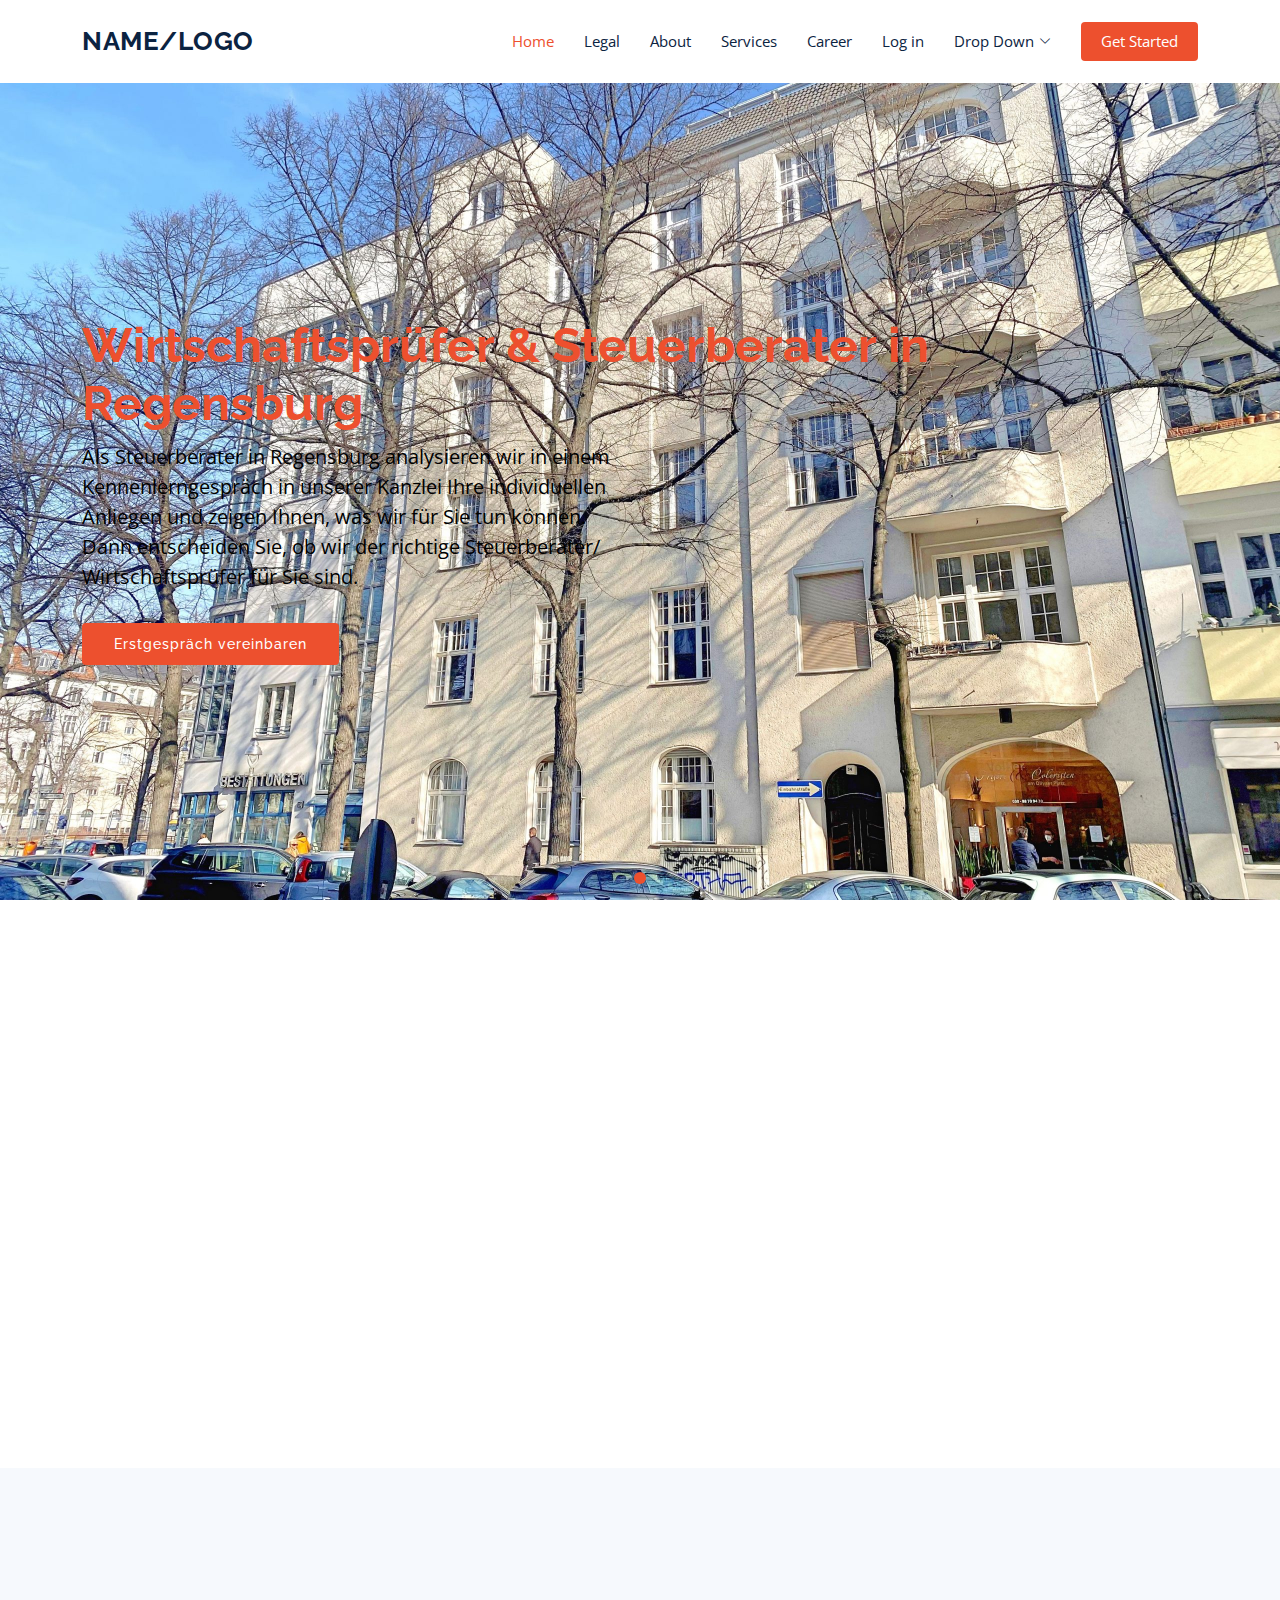
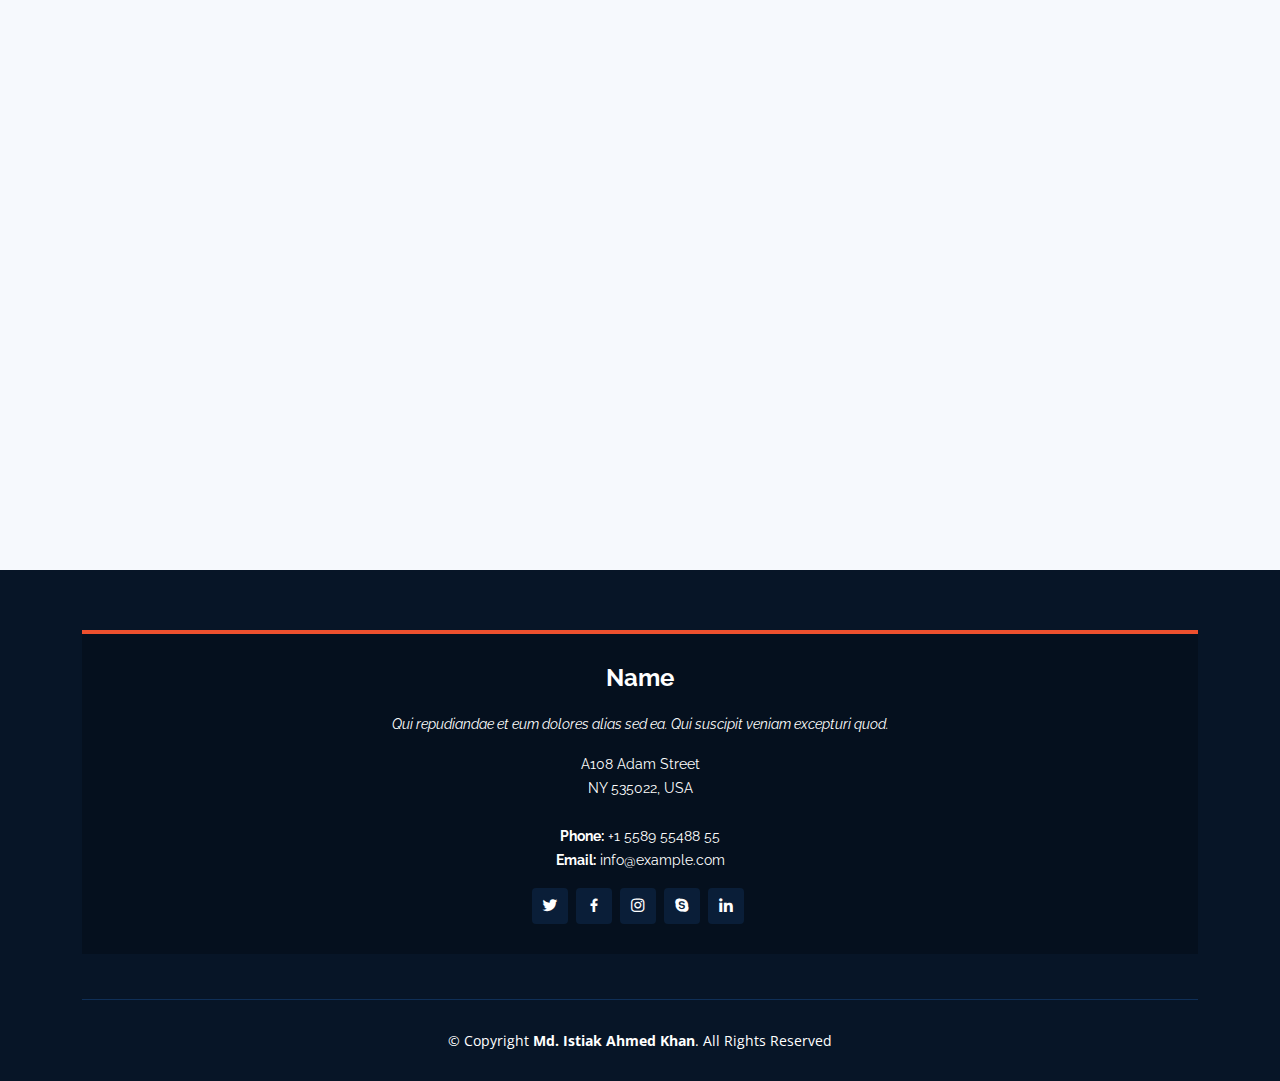
<file: index.html>
<!DOCTYPE html>
<html lang="en">
  <head>
    <meta charset="utf-8" />
    <meta content="width=device-width, initial-scale=1.0" name="viewport" />

    <title>Tax Consultancy</title>
    <meta content="" name="description" />
    <meta content="" name="keywords" />

    <!-- Favicons -->
    <link href="assets/img/apple-touch-icon.png" rel="apple-touch-icon" />

    <!-- Google Fonts -->
    <link
      href="https://fonts.googleapis.com/css?family=Open+Sans:300,300i,400,400i,600,600i,700,700i|Raleway:300,300i,400,400i,500,500i,600,600i,700,700i|Poppins:300,300i,400,400i,500,500i,600,600i,700,700i"
      rel="stylesheet"
    />

    <!-- Vendor CSS Files -->
    <link href="assets/vendor/animate.css/animate.min.css" rel="stylesheet" />
    <link href="assets/vendor/aos/aos.css" rel="stylesheet" />
    <link
      href="assets/vendor/bootstrap/css/bootstrap.min.css"
      rel="stylesheet"
    />
    <link
      href="assets/vendor/bootstrap-icons/bootstrap-icons.css"
      rel="stylesheet"
    />
    <link href="assets/vendor/boxicons/css/boxicons.min.css" rel="stylesheet" />
    <link
      href="assets/vendor/glightbox/css/glightbox.min.css"
      rel="stylesheet"
    />
    <link href="assets/vendor/remixicon/remixicon.css" rel="stylesheet" />
    <link href="assets/vendor/swiper/swiper-bundle.min.css" rel="stylesheet" />

    <link href="assets/css/style.css" rel="stylesheet" />
  </head>

  <body>
    <!-- ======= Header ======= -->
    <header id="header" class="fixed-top">
      <div class="container d-flex align-items-center justify-content-between">
        <h1 class="logo"><a href="index.html">Name/Logo</a></h1>
        <!-- Uncomment below if you prefer to use an image logo -->
        <!-- <a href="index.html" class="logo"><img src="assets/img/logo.png" alt="" class="img-fluid"></a>-->

        <nav id="navbar" class="navbar">
          <ul>
            <li><a class="nav-link scrollto active" href="index.html">Home</a></li>
            <li><a class="nav-link scrollto" href="legal.html">Legal</a></li>
            <li><a class="nav-link scrollto" href="about.html">About</a></li>
            <li><a class="nav-link scrollto" href="services.html">Services</a></li>
            <li><a class="nav-link scrollto" href="career.html">Career</a></li>
            <li><a class="nav-link scrollto" href="login.html">Log in</a></li>
            <!-- Drop Down=========== -->
          <li class="dropdown"><a href="#"><span>Drop Down</span> <i class="bi bi-chevron-down"></i></a>
            <ul>
              <li><a href="#">Drop Down 1</a></li>
              <li class="dropdown"><a href="#"><span>Deep Drop Down</span> <i class="bi bi-chevron-right"></i></a>
                <ul>
                  <li><a href="#">Deep Drop Down 1</a></li>
                  <li><a href="#">Deep Drop Down 2</a></li>
                  <li><a href="#">Deep Drop Down 3</a></li>
                  <li><a href="#">Deep Drop Down 4</a></li>
                  <li><a href="#">Deep Drop Down 5</a></li>
                </ul>
              </li>
              <li><a href="#">Drop Down 2</a></li>
              <li><a href="#">Drop Down 3</a></li>
              <li><a href="#">Drop Down 4</a></li>
            </ul>
          </li>
          <!-- end Drop Down======-->
            <li>
              <a class="getstarted scrollto" href="services.html">Get Started</a>
            </li>
          </ul>
          <i class="bi bi-list mobile-nav-toggle"></i>
        </nav>
        <!-- .navbar -->
      </div>
    </header>
    <!-- End Header -->



    <main id="main">
              <!-- ======= Hero Section ======= -->
              <section id="hero">
                <div
              id="heroCarousel"
              data-bs-interval="5000"
              class="carousel slide carousel-fade"
              data-bs-ride="carousel"
            >
              <ol class="carousel-indicators" id="hero-carousel-indicators"></ol>
      
              <div class="carousel-inner" role="listbox">
                <!-- Slide 1 -->
                <div
                  class="carousel-item active"
                  style="background-image: url(assets/img/slide/Home\ background.jpg)"
                >
                  <div class="carousel-container">
                    <div class="container">
                      <h2 class="animate__animated animate__fadeInDown">
                        Wirtschaftsprüfer & Steuerberater in Regensburg
                      </h2>
                      <p class="animate__animated animate__fadeInUp">
                        Als Steuerberater in Regensburg analysieren wir in einem
                        Kennenlerngespräch in unserer Kanzlei Ihre individuellen
                        Anliegen und zeigen Ihnen, was wir für Sie tun können. Dann
                        entscheiden Sie, ob wir der richtige Steuerberater/
                        Wirtschaftsprüfer für Sie sind.
                      </p>
                      <a
                        href="about.html"
                        class="btn-get-started animate__animated animate__fadeInUp scrollto"
                        >Erstgespräch vereinbaren</a>
                    </div>
                  </div>
                </div>
              </div>
            </div>
            
      
                    
              </section>
              <!-- End Hero -->


      <!-- ======= Services Section ======= -->
      <section id="services" class="services">
        <div class="container" data-aos="fade-up">
          <div class="row">
            <div
              class="col-lg-4 col-md-6 d-flex align-items-stretch"
              data-aos="zoom-in"
              data-aos-delay="100"
            >
              <div class="icon-box">
                <div class="icon"><i class="bx bxl-dribbble"></i></div>
                <h4><a href="">Lorem Ipsum</a></h4>
                <p>
                  Voluptatum deleniti atque corrupti quos dolores et quas
                  molestias excepturi
                </p>
                <a href="services.html" class="btn-learnmore">Erstgespräch vereinbaren</a></strong></h7>
          
              </div>
            </div>

            <div
              class="col-lg-4 col-md-6 d-flex align-items-stretch mt-4 mt-md-0"
              data-aos="zoom-in"
              data-aos-delay="200"
            >
              <div class="icon-box">
                <div class="icon"><i class="bx bx-file"></i></div>
                <h4><a href="">Sed ut perspiciatis</a></h4>
                <p>
                  Duis aute irure dolor in reprehenderit in voluptate velit esse
                  cillum dolore
                </p>
                <a href="services.html" class="btn-learnmore">Erstgespräch vereinbaren</a></strong></h7>
          
              </div>
            </div>

            <div
              class="col-lg-4 col-md-6 d-flex align-items-stretch mt-4 mt-lg-0"
              data-aos="zoom-in"
              data-aos-delay="300"
            >
              <div class="icon-box">
                <div class="icon"><i class="bx bx-tachometer"></i></div>
                <h4><a href="">Magni Dolores</a></h4>
                <p>
                  Excepteur sint occaecat cupidatat non proident, sunt in culpa
                  qui officia
                </p>
                <a href="services.html" class="btn-learnmore">Erstgespräch vereinbaren</a></strong></h7>
          
              </div>
            </div>
          </div>
        </div>
      </section>
      <!-- End Services Section -->
   
      <!--===========Landing page end slide=========-->
      <section id="testimonials" class="testimonials section-bg">
        <div class="container" data-aos="fade-up">
          <div
            class="testimonials-slider swiper"
            data-aos="fade-up"
            data-aos-delay="1000"
          >
          
            <div class="swiper-wrapper">
              <div class="swiper-slide">
                <div class="testimonial-wrap">
                  <img
                  src="assets/img/slide/teamwork-gdd3898088_1920.jpg"
                  class="testimonial-img"
                  alt=""
                />
                  <div class="testimonial-item">
                    <h3>Sie haben steuerliche Fragen oder möchten einen unverbindlichen Gesprächstermin vereinbaren?</h3>
                    <p>
                      <i class="bx bxs-quote-alt-left quote-icon-left"></i>
                      Sie haben Fragen zu Ihrer Steuererklärung oder benötigen Steuerberatung bei Auslandsgeschäften bzw. Unternehmensveränderungen? Wir beraten Sie gerne. Senden Sie uns eine Nachricht über unser Kontaktformular. Wir melden uns umgehend bei Ihnen!
                      <i class="bx bxs-quote-alt-right quote-icon-right"></i>
                    </p>
                    <a href="#about" class="btn-learnmore">Weiter zu unseren Steuernews</a></strong></h7>
                  </div>
                </div>
              </div>
              <!-- End testimonial item -->

              <div class="swiper-slide">
                <div class="testimonial-wrap">
                  <img
                  src="assets/img/slide/calculator-g794225bef_1920.jpg"
                  class="testimonial-img"
                  alt=""
                />
                  <div class="testimonial-item">
                    <h3>Steuernews für Mandanten</h3>
                    <p>
                      <i class="bx bxs-quote-alt-left quote-icon-left"></i>
                      Erfahren Sie laufend aktuelle Informationen sowie steuerliche und gesetzliche Neuerungen. Bleiben Sie informiert, somit können Sie rechtzeitig auf neue Anforderungen und Änderungen reagieren. Verschaffen Sie sich einen Vorsprung!
                      <i class="bx bxs-quote-alt-right quote-icon-right"></i>
                    </p>
                    <a href="#about" class="btn-learnmore">Weiter zu unseren Steuernews</a></strong></h7>
                  </div>
                </div>
              </div>
              <!-- End testimonial item -->

              <div class="swiper-slide">
                <div class="testimonial-wrap">
                  <img
                  src="assets/img/slide/accountant-accounting-businessman-calculator.jpg"
                  class="testimonial-img"
                  alt=""
                />
                  <div class="testimonial-item">
                    <h3>
                      Besuchen Sie unser Service-Center!
                  </h3>
                    <p>
                      <i class="bx bxs-quote-alt-left quote-icon-left"></i>
                      In unserem Service-Center finden Sie all unsere Services, von Online-Rechner und Downloads bis hin zu nützlichen Informationen, übersichtlich sortiert, auf einen Blick.
                      <i class="bx bxs-quote-alt-right quote-icon-right"></i>
                    </p>
                    <a href="#about" class="btn-learnmore">Mehr erfahren</a></strong></h7>
                  </div>
                </div>
              </div>
              <!-- End testimonial item -->
              
            </div>
            <div class="swiper-pagination"></div>
          </div>
        </div>
      </section>

    
      <!--===========Landing page end slide=========-->
    </main>
    <!-- End #main -->

        <!-- ======= Footer ======= -->
        <footer id="footer">
          <div class="footer-top">
            <div class="container">
              <div class="row">
                <div >
                  <div class="footer-info">
                    <h3>Name</h3>
                    <p class="pb-3">
                      <em
                        >Qui repudiandae et eum dolores alias sed ea. Qui suscipit
                        veniam excepturi quod.</em
                      >
                    </p>
                    <p>
                      A108 Adam Street <br />
                      NY 535022, USA<br /><br />
                      <strong>Phone:</strong> +1 5589 55488 55<br />
                      <strong>Email:</strong> info@example.com<br />
                    </p>
                    <div class="social-links mt-3">
                      <a href="#" class="twitter"><i class="bx bxl-twitter"></i></a>
                      <a href="#" class="facebook"
                        ><i class="bx bxl-facebook"></i
                      ></a>
                      <a href="#" class="instagram"
                        ><i class="bx bxl-instagram"></i
                      ></a>
                      <a href="#" class="google-plus"
                        ><i class="bx bxl-skype"></i
                      ></a>
                      <a href="#" class="linkedin"
                        ><i class="bx bxl-linkedin"></i
                      ></a>
                    </div>
                  </div>
                </div>
              </div>
            </div>
          </div>
    
          <div class="container">
            <div class="copyright">
              &copy; Copyright <strong><span>Md. Istiak Ahmed Khan</span></strong
              >. All Rights Reserved
            </div>
          </div>
        </footer>
        <!-- End Footer -->

    <div id="preloader"></div>
    <a
      href="#"
      class="back-to-top d-flex align-items-center justify-content-center"
      ><i class="bi bi-arrow-up-short"></i
    ></a>

    <!-- Vendor JS Files -->
    <script src="assets/vendor/purecounter/purecounter_vanilla.js"></script>
    <script src="assets/vendor/aos/aos.js"></script>
    <script src="assets/vendor/bootstrap/js/bootstrap.bundle.min.js"></script>
    <script src="assets/vendor/glightbox/js/glightbox.min.js"></script>
    <script src="assets/vendor/isotope-layout/isotope.pkgd.min.js"></script>
    <script src="assets/vendor/swiper/swiper-bundle.min.js"></script>
    <script src="assets/vendor/php-email-form/validate.js"></script>

    <!-- Template Main JS File -->
    <script src="assets/js/main.js"></script>
  </body>
</html>
</file>
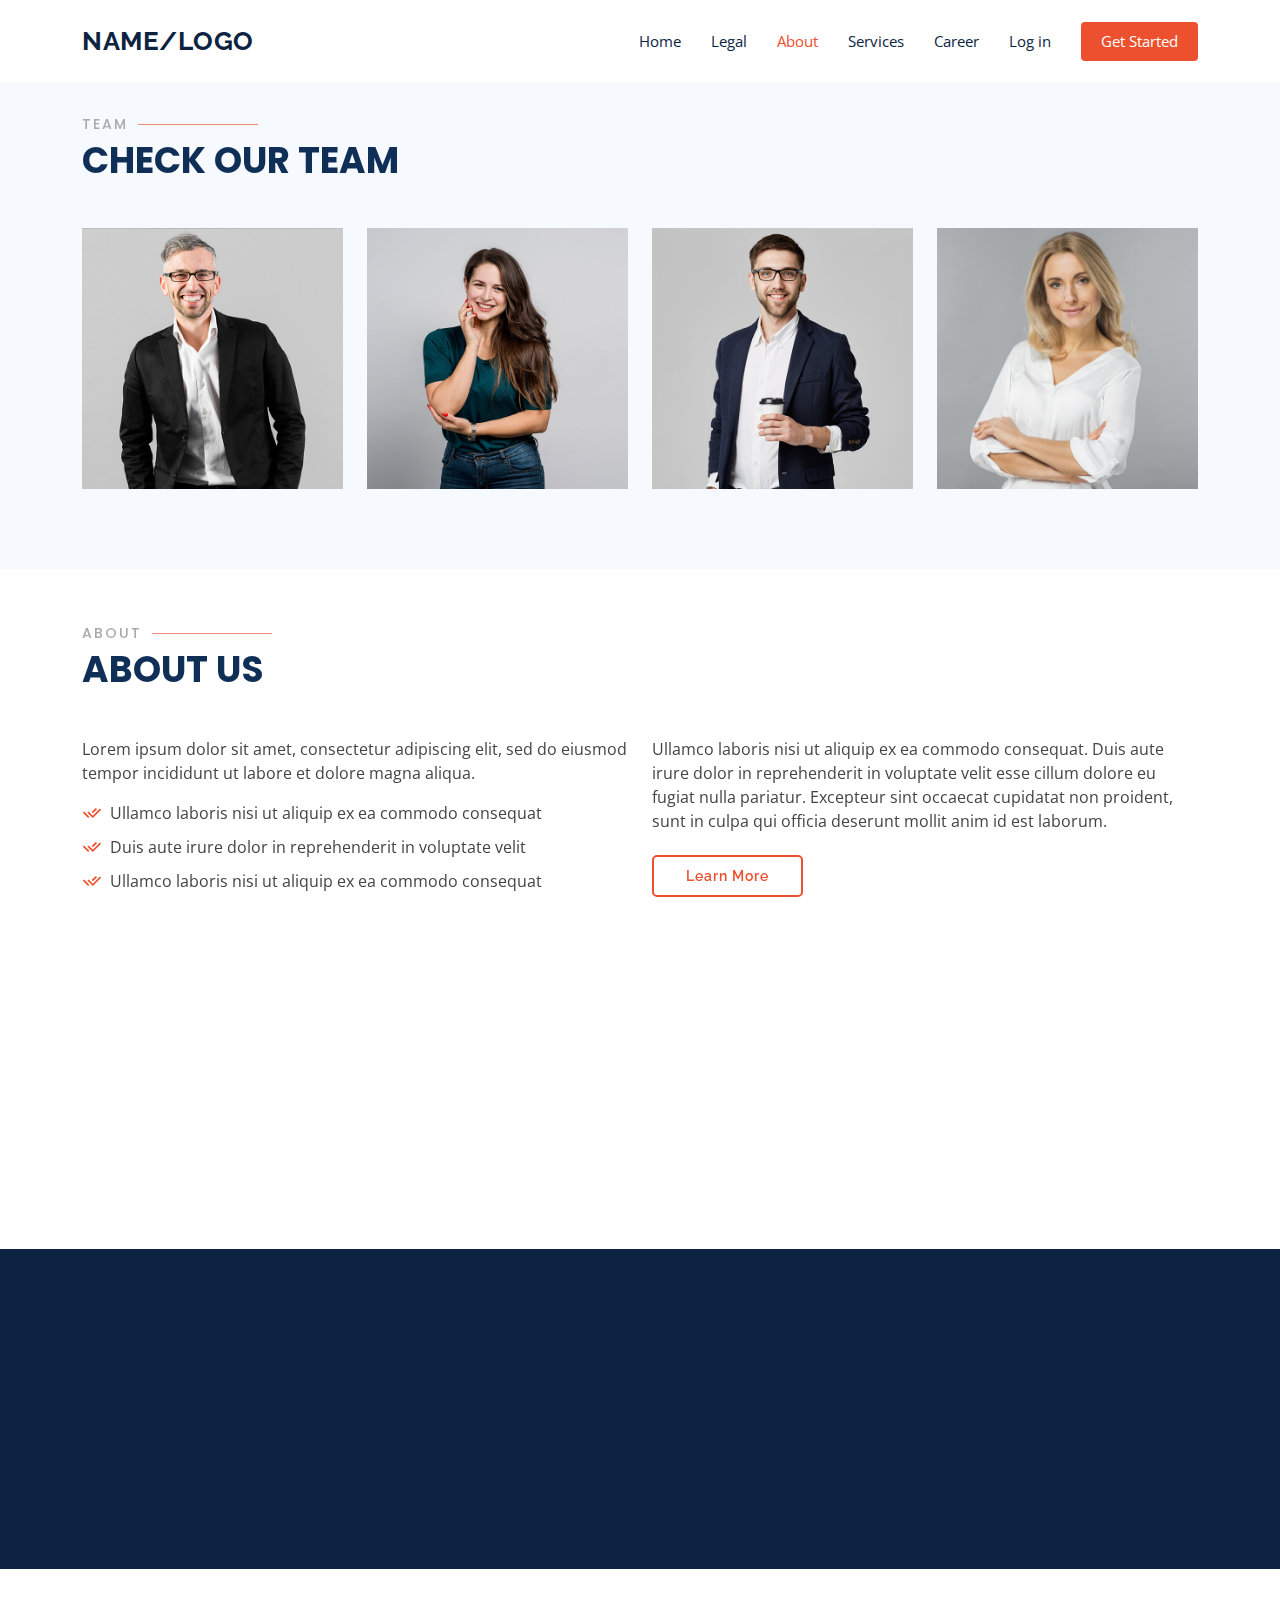
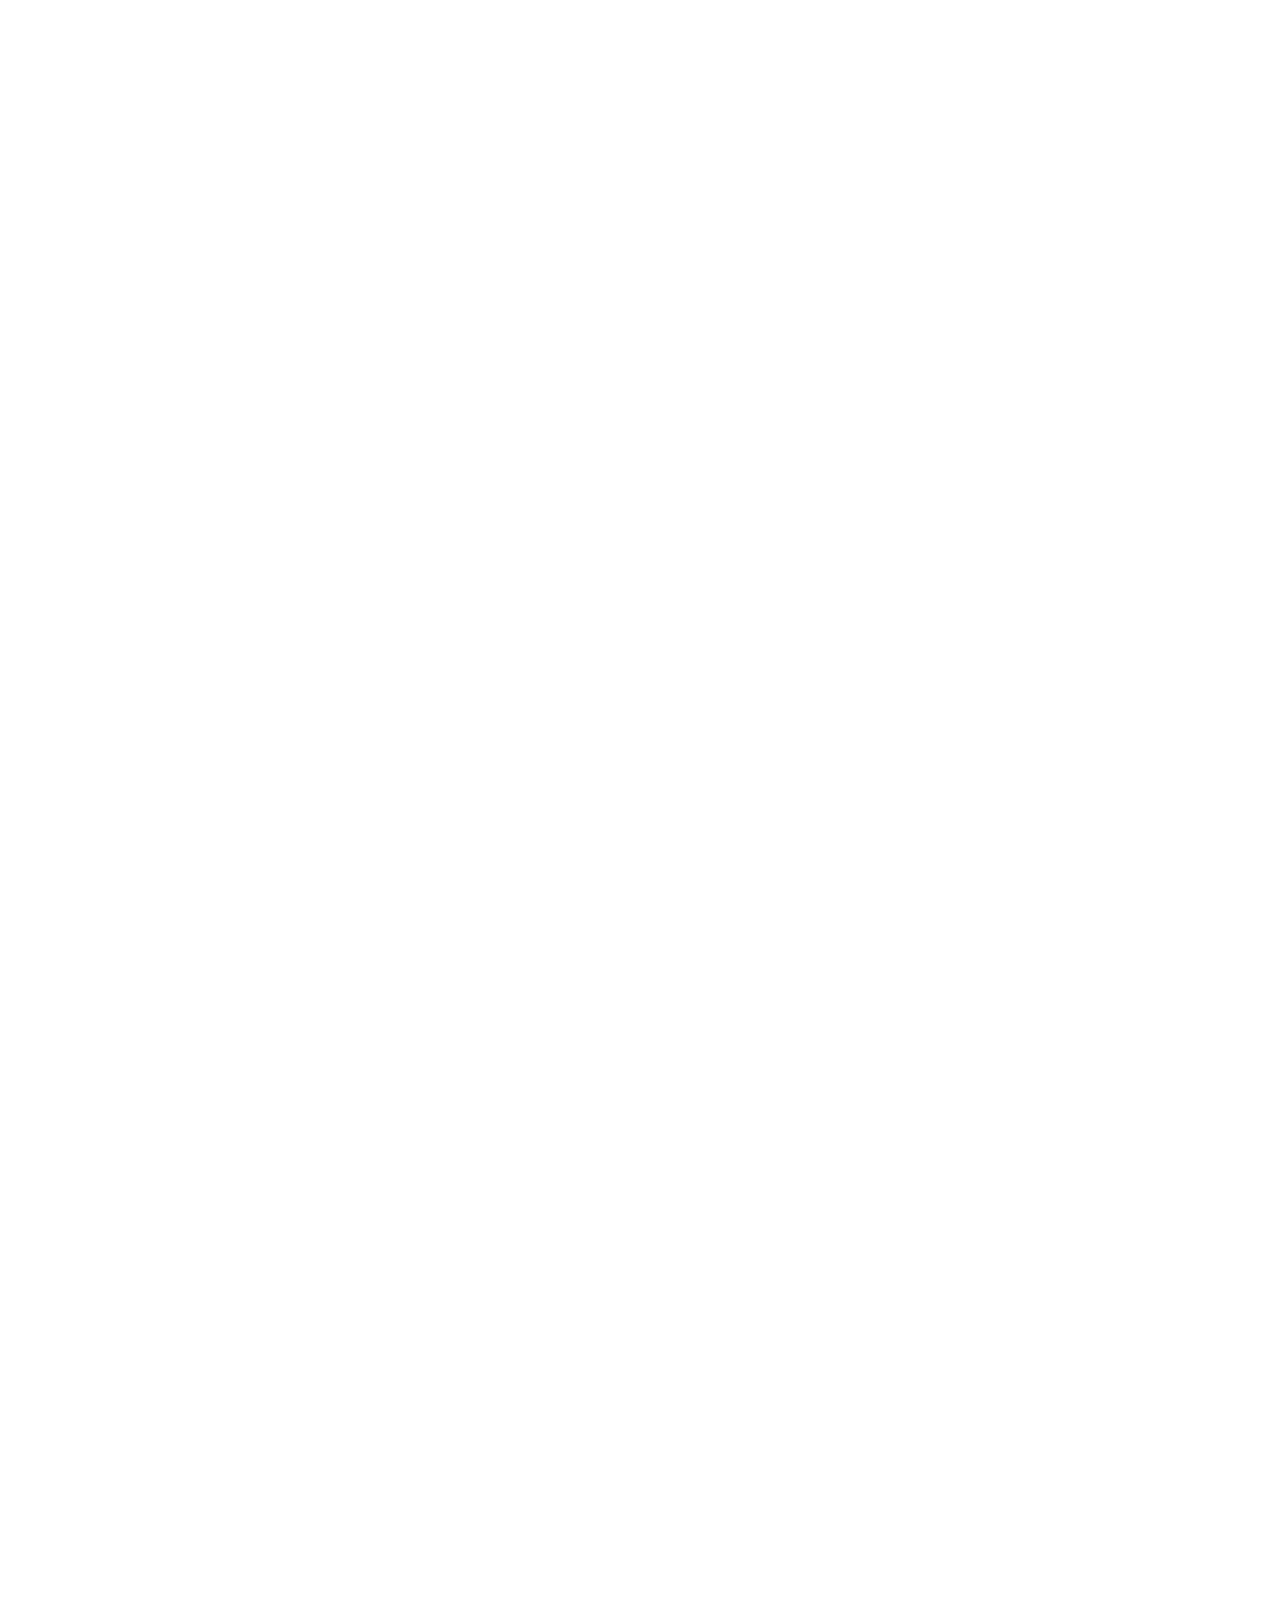
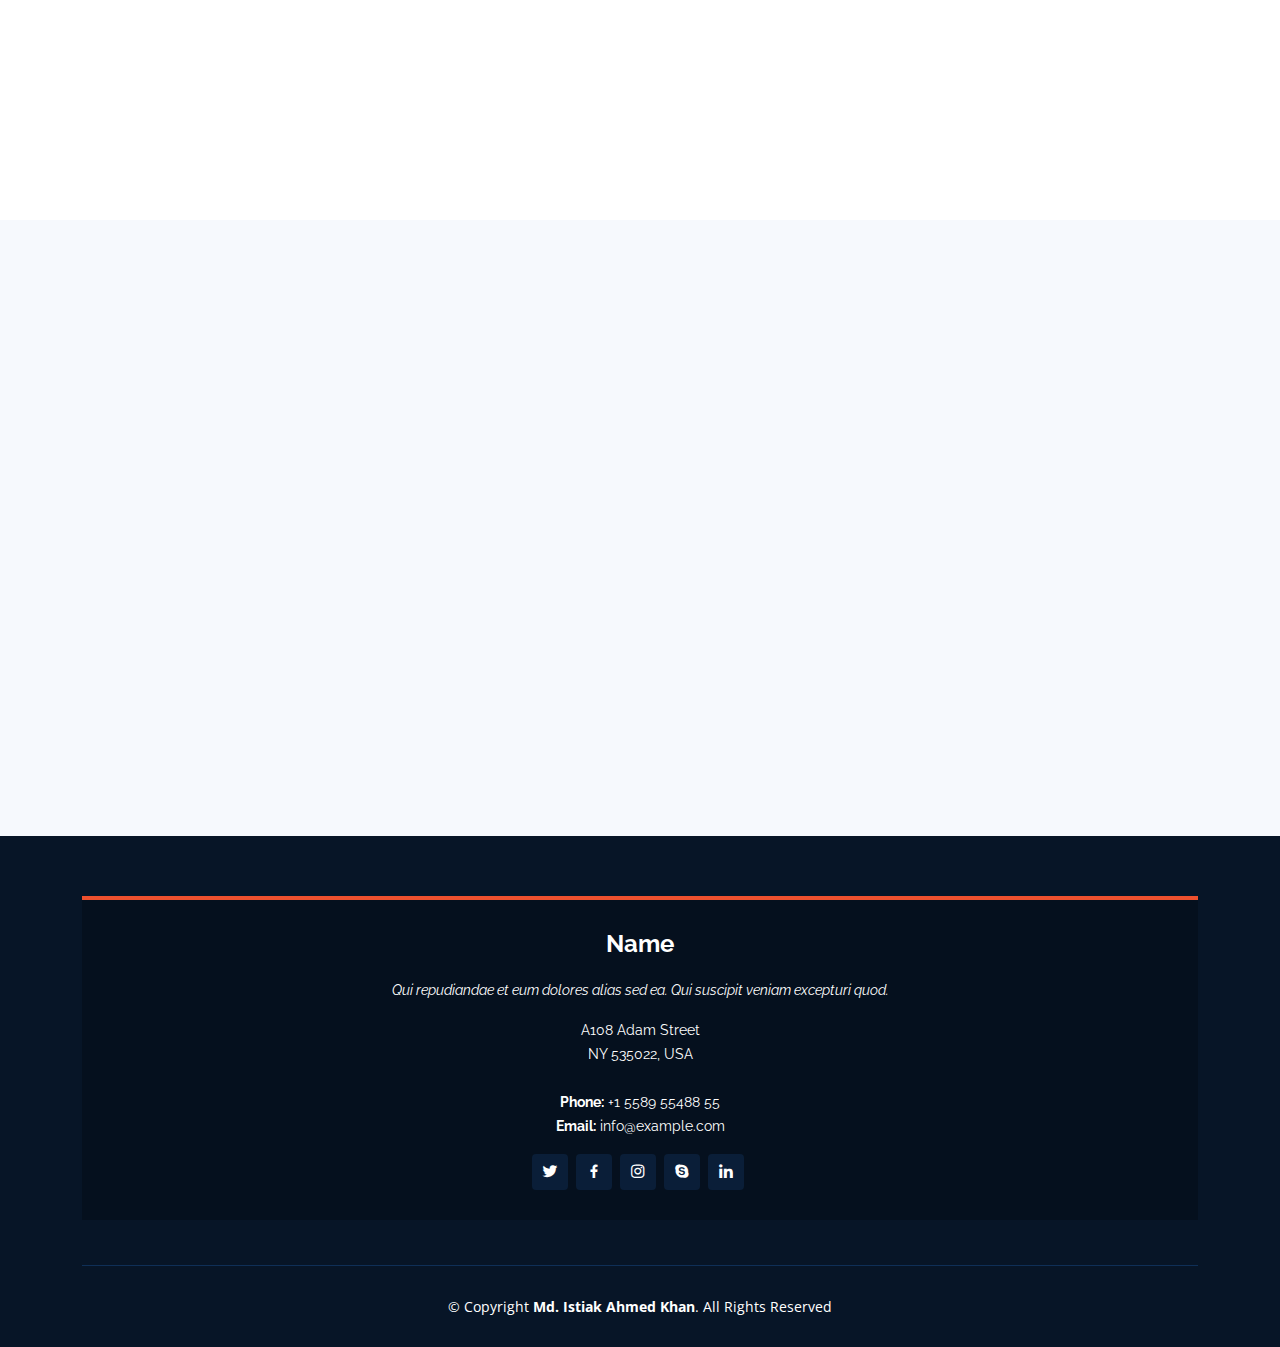
<file: about.html>
<!DOCTYPE html>
<html lang="en">
  <head>
    <meta charset="utf-8" />
    <meta content="width=device-width, initial-scale=1.0" name="viewport" />

    <title>About</title>
    <meta content="" name="description" />
    <meta content="" name="keywords" />

    <!-- Favicons -->
    <link href="assets/img/apple-touch-icon.png" rel="apple-touch-icon" />

    <!-- Google Fonts -->
    <link
      href="https://fonts.googleapis.com/css?family=Open+Sans:300,300i,400,400i,600,600i,700,700i|Raleway:300,300i,400,400i,500,500i,600,600i,700,700i|Poppins:300,300i,400,400i,500,500i,600,600i,700,700i"
      rel="stylesheet"
    />

    <!-- Vendor CSS Files -->
    <link href="assets/vendor/animate.css/animate.min.css" rel="stylesheet" />
    <link href="assets/vendor/aos/aos.css" rel="stylesheet" />
    <link
      href="assets/vendor/bootstrap/css/bootstrap.min.css"
      rel="stylesheet"
    />
    <link
      href="assets/vendor/bootstrap-icons/bootstrap-icons.css"
      rel="stylesheet"
    />
    <link href="assets/vendor/boxicons/css/boxicons.min.css" rel="stylesheet" />
    <link
      href="assets/vendor/glightbox/css/glightbox.min.css"
      rel="stylesheet"
    />
    <link href="assets/vendor/remixicon/remixicon.css" rel="stylesheet" />
    <link href="assets/vendor/swiper/swiper-bundle.min.css" rel="stylesheet" />

    <link href="assets/css/style.css" rel="stylesheet" />
  </head>

  <body>
    <!-- ======= Header ======= -->
    <header id="header" class="fixed-top">
      <div class="container d-flex align-items-center justify-content-between">
        <h1 class="logo"><a href="index.html">Name/Logo</a></h1>
        <!-- Uncomment below if you prefer to use an image logo -->
        <!-- <a href="index.html" class="logo"><img src="assets/img/logo.png" alt="" class="img-fluid"></a>-->

        <nav id="navbar" class="navbar">
          <ul>
            <li><a class="nav-link scrollto" href="index.html">Home</a></li>
            <li><a class="nav-link scrollto" href="legal.html">Legal</a></li>
            <li><a class="nav-link scrollto active" href="about.html">About</a></li>
            <li><a class="nav-link scrollto" href="services.html">Services</a></li>
            <li><a class="nav-link scrollto" href="career.html">Career</a></li>
            <li><a class="nav-link scrollto" href="login.html">Log in</a></li>
            <!-- Drop Down=========== 
          <li class="dropdown"><a href="#"><span>Drop Down</span> <i class="bi bi-chevron-down"></i></a>
            <ul>
              <li><a href="#">Drop Down 1</a></li>
              <li class="dropdown"><a href="#"><span>Deep Drop Down</span> <i class="bi bi-chevron-right"></i></a>
                <ul>
                  <li><a href="#">Deep Drop Down 1</a></li>
                  <li><a href="#">Deep Drop Down 2</a></li>
                  <li><a href="#">Deep Drop Down 3</a></li>
                  <li><a href="#">Deep Drop Down 4</a></li>
                  <li><a href="#">Deep Drop Down 5</a></li>
                </ul>
              </li>
              <li><a href="#">Drop Down 2</a></li>
              <li><a href="#">Drop Down 3</a></li>
              <li><a href="#">Drop Down 4</a></li>
            </ul>
          </li>
          end Drop Down======-->
            <li>
              <a class="getstarted scrollto" href="services.html">Get Started</a>
            </li>
          </ul>
          <i class="bi bi-list mobile-nav-toggle"></i>
        </nav>
        <!-- .navbar -->
      </div>
    </header>
    <!-- End Header -->



    <main id="main">

      <!-- ======= Team Section ======= -->
      <section id="team" class="team section-bg">
        <div class="container" data-aos="fade-up">
          <div class="section-title">
            <h2 style="margin-top: 60px;">Team</h2>
            <p>Check our Team</p>
          </div>

          <div class="row">
            <div class="col-xl-3 col-lg-4 col-md-6">
              <div class="member" data-aos="zoom-in" data-aos-delay="100">
                <img
                  src="assets/img/team/team-1.jpg"
                  class="img-fluid"
                  alt=""
                />
                <div class="member-info">
                  <div class="member-info-content">
                    <h4>Walter White</h4>
                    <span>Chief Executive Officer</span>
                  </div>
                  <div class="social">
                    <a href=""><i class="bi bi-twitter"></i></a>
                    <a href=""><i class="bi bi-facebook"></i></a>
                    <a href=""><i class="bi bi-instagram"></i></a>
                    <a href=""><i class="bi bi-linkedin"></i></a>
                  </div>
                </div>
              </div>
            </div>

            <div class="col-xl-3 col-lg-4 col-md-6" data-wow-delay="0.1s">
              <div class="member" data-aos="zoom-in" data-aos-delay="200">
                <img
                  src="assets/img/team/team-2.jpg"
                  class="img-fluid"
                  alt=""
                />
                <div class="member-info">
                  <div class="member-info-content">
                    <h4>Sarah Jhonson</h4>
                    <span>Product Manager</span>
                  </div>
                  <div class="social">
                    <a href=""><i class="bi bi-twitter"></i></a>
                    <a href=""><i class="bi bi-facebook"></i></a>
                    <a href=""><i class="bi bi-instagram"></i></a>
                    <a href=""><i class="bi bi-linkedin"></i></a>
                  </div>
                </div>
              </div>
            </div>

            <div class="col-xl-3 col-lg-4 col-md-6" data-wow-delay="0.2s">
              <div class="member" data-aos="zoom-in" data-aos-delay="300">
                <img
                  src="assets/img/team/team-3.jpg"
                  class="img-fluid"
                  alt=""
                />
                <div class="member-info">
                  <div class="member-info-content">
                    <h4>William Anderson</h4>
                    <span>CTO</span>
                  </div>
                  <div class="social">
                    <a href=""><i class="bi bi-twitter"></i></a>
                    <a href=""><i class="bi bi-facebook"></i></a>
                    <a href=""><i class="bi bi-instagram"></i></a>
                    <a href=""><i class="bi bi-linkedin"></i></a>
                  </div>
                </div>
              </div>
            </div>

            <div class="col-xl-3 col-lg-4 col-md-6" data-wow-delay="0.3s">
              <div class="member" data-aos="zoom-in" data-aos-delay="400">
                <img
                  src="assets/img/team/team-4.jpg"
                  class="img-fluid"
                  alt=""
                />
                <div class="member-info">
                  <div class="member-info-content">
                    <h4>Amanda Jepson</h4>
                    <span>Accountant</span>
                  </div>
                  <div class="social">
                    <a href=""><i class="bi bi-twitter"></i></a>
                    <a href=""><i class="bi bi-facebook"></i></a>
                    <a href=""><i class="bi bi-instagram"></i></a>
                    <a href=""><i class="bi bi-linkedin"></i></a>
                  </div>
                </div>
              </div>
            </div>
          </div>
        </div>
      </section>
      <!-- End Team Section -->

      <!-- ======= About Section ======= -->
      <section id="about" class="about">
        <div class="container" data-aos="fade-up">
          <div class="section-title">
            <h2>About</h2>
            <p>About Us</p>
          </div>

          <div class="row content">
            <div class="col-lg-6">
              <p>
                Lorem ipsum dolor sit amet, consectetur adipiscing elit, sed do
                eiusmod tempor incididunt ut labore et dolore magna aliqua.
              </p>
              <ul>
                <li>
                  <i class="ri-check-double-line"></i> Ullamco laboris nisi ut
                  aliquip ex ea commodo consequat
                </li>
                <li>
                  <i class="ri-check-double-line"></i> Duis aute irure dolor in
                  reprehenderit in voluptate velit
                </li>
                <li>
                  <i class="ri-check-double-line"></i> Ullamco laboris nisi ut
                  aliquip ex ea commodo consequat
                </li>
              </ul>
            </div>
            <div class="col-lg-6 pt-4 pt-lg-0">
              <p>
                Ullamco laboris nisi ut aliquip ex ea commodo consequat. Duis
                aute irure dolor in reprehenderit in voluptate velit esse cillum
                dolore eu fugiat nulla pariatur. Excepteur sint occaecat
                cupidatat non proident, sunt in culpa qui officia deserunt
                mollit anim id est laborum.
              </p>
              <a href="#" class="btn-learn-more">Learn More</a>
            </div>
          </div>
        </div>
      </section>
      <!-- End About Section -->

      <!-- ======= Counts Section ======= -->
      <section id="counts" class="counts">
        <div class="container" data-aos="fade-up">
          <div class="row no-gutters">
            <div class="col-lg-3 col-md-6 d-md-flex align-items-md-stretch">
              <div class="count-box">
                <i class="bi bi-emoji-smile"></i>
                <span
                  data-purecounter-start="0"
                  data-purecounter-end="232"
                  data-purecounter-duration="1"
                  class="purecounter"
                ></span>
                <p>
                  <strong>Happy Clients</strong> consequuntur quae qui deca rode
                </p>
                <a href="#">Find out more &raquo;</a>
              </div>
            </div>

            <div class="col-lg-3 col-md-6 d-md-flex align-items-md-stretch">
              <div class="count-box">
                <i class="bi bi-journal-richtext"></i>
                <span
                  data-purecounter-start="0"
                  data-purecounter-end="521"
                  data-purecounter-duration="1"
                  class="purecounter"
                ></span>
                <p>
                  <strong>Projects</strong> adipisci atque cum quia aut numquam
                  delectus
                </p>
                <a href="#">Find out more &raquo;</a>
              </div>
            </div>

            <div class="col-lg-3 col-md-6 d-md-flex align-items-md-stretch">
              <div class="count-box">
                <i class="bi bi-headset"></i>
                <span
                  data-purecounter-start="0"
                  data-purecounter-end="1463"
                  data-purecounter-duration="1"
                  class="purecounter"
                ></span>
                <p>
                  <strong>Hours Of Support</strong> aut commodi quaerat. Aliquam
                  ratione
                </p>
                <a href="#">Find out more &raquo;</a>
              </div>
            </div>

            <div class="col-lg-3 col-md-6 d-md-flex align-items-md-stretch">
              <div class="count-box">
                <i class="bi bi-people"></i>
                <span
                  data-purecounter-start="0"
                  data-purecounter-end="15"
                  data-purecounter-duration="1"
                  class="purecounter"
                ></span>
                <p>
                  <strong>Hard Workers</strong> rerum asperiores dolor molestiae
                  doloribu
                </p>
                <a href="#">Find out more &raquo;</a>
              </div>
            </div>
          </div>
        </div>
      </section>
      <!-- End Counts Section -->

      <!-- ======= Cta Section ======= -->
      <section id="cta" class="cta">
        <div class="container" data-aos="zoom-in">
          <div class="text-center">
            <h3>Call To Action</h3>
            <p>
              Duis aute irure dolor in reprehenderit in voluptate velit esse
              cillum dolore eu fugiat nulla pariatur. Excepteur sint occaecat
              cupidatat non proident, sunt in culpa qui officia deserunt mollit
              anim id est laborum.
            </p>
            <a class="cta-btn" href="#">Call To Action</a>
          </div>
        </div>
      </section>
      <!-- End Cta Section -->

      <!-- ======= Pricing Section ======= -->
      <section id="pricing" class="pricing">
        <div class="container" data-aos="fade-up">
          <div class="section-title">
            <h2>Pricing</h2>
            <p>Our Competing Prices</p>
          </div>

          <div class="row align-items-center">
            <div class="col-lg-4">
              <div class="box" data-aos="zoom-in" data-aos-delay="100">
                <h3>Free</h3>
                <h4>$0<span>per month</span></h4>
                <ul>
                  <li>
                    <i class="bx bx-check"></i> Quam adipiscing vitae proin
                  </li>
                  <li><i class="bx bx-check"></i> Nec feugiat nisl pretium</li>
                  <li>
                    <i class="bx bx-check"></i> Nulla at volutpat diam uteera
                  </li>
                  <li class="na">
                    <i class="bx bx-x"></i>
                    <span>Pharetra massa massa ultricies</span>
                  </li>
                  <li class="na">
                    <i class="bx bx-x"></i>
                    <span>Massa ultricies mi quis hendrerit</span>
                  </li>
                </ul>
                <a href="#" class="get-started-btn">Get Started</a>
              </div>
            </div>

            <div class="col-lg-4">
              <div class="box featured" data-aos="zoom-in" data-aos-delay="100">
                <h3>Business</h3>
                <h4>$29<span>per month</span></h4>
                <ul>
                  <li>
                    <i class="bx bx-check"></i> Quam adipiscing vitae proin
                  </li>
                  <li><i class="bx bx-check"></i> Nec feugiat nisl pretium</li>
                  <li>
                    <i class="bx bx-check"></i> Nulla at volutpat diam uteera
                  </li>
                  <li>
                    <i class="bx bx-check"></i> Pharetra massa massa ultricies
                  </li>
                  <li>
                    <i class="bx bx-check"></i> Massa ultricies mi quis
                    hendrerit
                  </li>
                </ul>
                <a href="#" class="get-started-btn">Get Started</a>
              </div>
            </div>

            <div class="col-lg-4">
              <div class="box" data-aos="zoom-in" data-aos-delay="100">
                <h3>Developer</h3>
                <h4>$49<span>per month</span></h4>
                <ul>
                  <li>
                    <i class="bx bx-check"></i> Quam adipiscing vitae proin
                  </li>
                  <li><i class="bx bx-check"></i> Nec feugiat nisl pretium</li>
                  <li>
                    <i class="bx bx-check"></i> Nulla at volutpat diam uteera
                  </li>
                  <li>
                    <i class="bx bx-check"></i> Pharetra massa massa ultricies
                  </li>
                  <li>
                    <i class="bx bx-check"></i> Massa ultricies mi quis
                    hendrerit
                  </li>
                </ul>
                <a href="#" class="get-started-btn">Get Started</a>
              </div>
            </div>
          </div>
        </div>
      </section>
      <!-- End Pricing Section -->

      <!-- ======= Frequently Asked Questions Section ======= -->
      <section id="faq" class="faq">
        <div class="container" data-aos="fade-up">
          <div class="section-title">
            <h2>F.A.Q</h2>
            <p>Frequently Asked Questions</p>
          </div>

          <div
            class="row faq-item d-flex align-items-stretch"
            data-aos="fade-up"
            data-aos-delay="100"
          >
            <div class="col-lg-5">
              <i class="bx bx-help-circle"></i>
              <h4>Non consectetur a erat nam at lectus urna duis?</h4>
            </div>
            <div class="col-lg-7">
              <p>
                Feugiat pretium nibh ipsum consequat. Tempus iaculis urna id
                volutpat lacus laoreet non curabitur gravida. Venenatis lectus
                magna fringilla urna porttitor rhoncus dolor purus non.
              </p>
            </div>
          </div>
          <!-- End F.A.Q Item-->

          <div
            class="row faq-item d-flex align-items-stretch"
            data-aos="fade-up"
            data-aos-delay="200"
          >
            <div class="col-lg-5">
              <i class="bx bx-help-circle"></i>
              <h4>
                Feugiat scelerisque varius morbi enim nunc faucibus a
                pellentesque?
              </h4>
            </div>
            <div class="col-lg-7">
              <p>
                Dolor sit amet consectetur adipiscing elit pellentesque habitant
                morbi. Id interdum velit laoreet id donec ultrices. Fringilla
                phasellus faucibus scelerisque eleifend donec pretium. Est
                pellentesque elit ullamcorper dignissim.
              </p>
            </div>
          </div>
          <!-- End F.A.Q Item-->

          <div
            class="row faq-item d-flex align-items-stretch"
            data-aos="fade-up"
            data-aos-delay="300"
          >
            <div class="col-lg-5">
              <i class="bx bx-help-circle"></i>
              <h4>
                Dolor sit amet consectetur adipiscing elit pellentesque habitant
                morbi?
              </h4>
            </div>
            <div class="col-lg-7">
              <p>
                Eleifend mi in nulla posuere sollicitudin aliquam ultrices
                sagittis orci. Faucibus pulvinar elementum integer enim. Sem
                nulla pharetra diam sit amet nisl suscipit. Rutrum tellus
                pellentesque eu tincidunt. Lectus urna duis convallis convallis
                tellus.
              </p>
            </div>
          </div>
          <!-- End F.A.Q Item-->

          <div
            class="row faq-item d-flex align-items-stretch"
            data-aos="fade-up"
            data-aos-delay="400"
          >
            <div class="col-lg-5">
              <i class="bx bx-help-circle"></i>
              <h4>
                Ac odio tempor orci dapibus. Aliquam eleifend mi in nulla?
              </h4>
            </div>
            <div class="col-lg-7">
              <p>
                Aperiam itaque sit optio et deleniti eos nihil quidem cumque.
                Voluptas dolorum accusantium sunt sit enim. Provident
                consequuntur quam aut reiciendis qui rerum dolorem sit odio.
                Repellat assumenda soluta sunt pariatur error doloribus fuga.
              </p>
            </div>
          </div>
          <!-- End F.A.Q Item-->

          <div
            class="row faq-item d-flex align-items-stretch"
            data-aos="fade-up"
            data-aos-delay="500"
          >
            <div class="col-lg-5">
              <i class="bx bx-help-circle"></i>
              <h4>
                Tempus quam pellentesque nec nam aliquam sem et tortor
                consequat?
              </h4>
            </div>
            <div class="col-lg-7">
              <p>
                Molestie a iaculis at erat pellentesque adipiscing commodo.
                Dignissim suspendisse in est ante in. Nunc vel risus commodo
                viverra maecenas accumsan. Sit amet nisl suscipit adipiscing
                bibendum est. Purus gravida quis blandit turpis cursus in
              </p>
            </div>
          </div>
          <!-- End F.A.Q Item-->
        </div>
      </section>
      <!-- End Frequently Asked Questions Section -->

      <!-- ======= Contact Section ======= -->
      <section id="contact" class="contact section-bg">
        <div class="container" data-aos="fade-up">
          <div class="section-title">
            <h2>Contact</h2>
            <p>Contact Us</p>
          </div>

          <div class="row">
            <div class="col-lg-6">
              <div class="row">
                <div class="col-md-12">
                  <div class="info-box">
                    <i class="bx bx-map"></i>
                    <h3>Our Address</h3>
                    <p>A108 Adam Street, New York, NY 535022</p>
                  </div>
                </div>
                <div class="col-md-6">
                  <div class="info-box mt-4">
                    <i class="bx bx-envelope"></i>
                    <h3>Email Us</h3>
                    <p>info@example.com<br />contact@example.com</p>
                  </div>
                </div>
                <div class="col-md-6">
                  <div class="info-box mt-4">
                    <i class="bx bx-phone-call"></i>
                    <h3>Call Us</h3>
                    <p>+1 5589 55488 55<br />+1 6678 254445 41</p>
                  </div>
                </div>
              </div>
            </div>

            <div class="col-lg-6">
              <form
                action="forms/contact.php"
                method="post"
                role="form"
                class="php-email-form"
              >
                <div class="row">
                  <div class="col-md-6 form-group">
                    <input
                      type="text"
                      name="name"
                      class="form-control"
                      id="name"
                      placeholder="Your Name"
                      required
                    />
                  </div>
                  <div class="col-md-6 form-group mt-3 mt-md-0">
                    <input
                      type="email"
                      class="form-control"
                      name="email"
                      id="email"
                      placeholder="Your Email"
                      required
                    />
                  </div>
                </div>
                <div class="form-group mt-3">
                  <input
                    type="text"
                    class="form-control"
                    name="subject"
                    id="subject"
                    placeholder="Subject"
                    required
                  />
                </div>
                <div class="form-group mt-3">
                  <textarea
                    class="form-control"
                    name="message"
                    rows="5"
                    placeholder="Message"
                    required
                  ></textarea>
                </div>
                <div class="my-3">
                  <div class="loading">Loading</div>
                  <div class="error-message"></div>
                  <div class="sent-message">
                    Your message has been sent. Thank you!
                  </div>
                </div>
                <div class="text-center">
                  <button type="submit">Send Message</button>
                </div>
              </form>
            </div>
          </div>
        </div>
      </section>
      <!-- End Contact Section -->
    </main>
    <!-- End #main -->

        <!-- ======= Footer ======= -->
        <footer id="footer">
          <div class="footer-top">
            <div class="container">
              <div class="row">
                <div >
                  <div class="footer-info">
                    <h3>Name</h3>
                    <p class="pb-3">
                      <em
                        >Qui repudiandae et eum dolores alias sed ea. Qui suscipit
                        veniam excepturi quod.</em
                      >
                    </p>
                    <p>
                      A108 Adam Street <br />
                      NY 535022, USA<br /><br />
                      <strong>Phone:</strong> +1 5589 55488 55<br />
                      <strong>Email:</strong> info@example.com<br />
                    </p>
                    <div class="social-links mt-3">
                      <a href="#" class="twitter"><i class="bx bxl-twitter"></i></a>
                      <a href="#" class="facebook"
                        ><i class="bx bxl-facebook"></i
                      ></a>
                      <a href="#" class="instagram"
                        ><i class="bx bxl-instagram"></i
                      ></a>
                      <a href="#" class="google-plus"
                        ><i class="bx bxl-skype"></i
                      ></a>
                      <a href="#" class="linkedin"
                        ><i class="bx bxl-linkedin"></i
                      ></a>
                    </div>
                  </div>
                </div>
              </div>
            </div>
          </div>
    
          <div class="container">
            <div class="copyright">
              &copy; Copyright <strong><span>Md. Istiak Ahmed Khan</span></strong
              >. All Rights Reserved
            </div>
          </div>
        </footer>
        <!-- End Footer -->
    <div id="preloader"></div>
    <a
      href="#"
      class="back-to-top d-flex align-items-center justify-content-center"
      ><i class="bi bi-arrow-up-short"></i
    ></a>

    <!-- Vendor JS Files -->
    <script src="assets/vendor/purecounter/purecounter_vanilla.js"></script>
    <script src="assets/vendor/aos/aos.js"></script>
    <script src="assets/vendor/bootstrap/js/bootstrap.bundle.min.js"></script>
    <script src="assets/vendor/glightbox/js/glightbox.min.js"></script>
    <script src="assets/vendor/isotope-layout/isotope.pkgd.min.js"></script>
    <script src="assets/vendor/swiper/swiper-bundle.min.js"></script>
    <script src="assets/vendor/php-email-form/validate.js"></script>

    <!-- Template Main JS File -->
    <script src="assets/js/main.js"></script>
  </body>
</html>
</file>
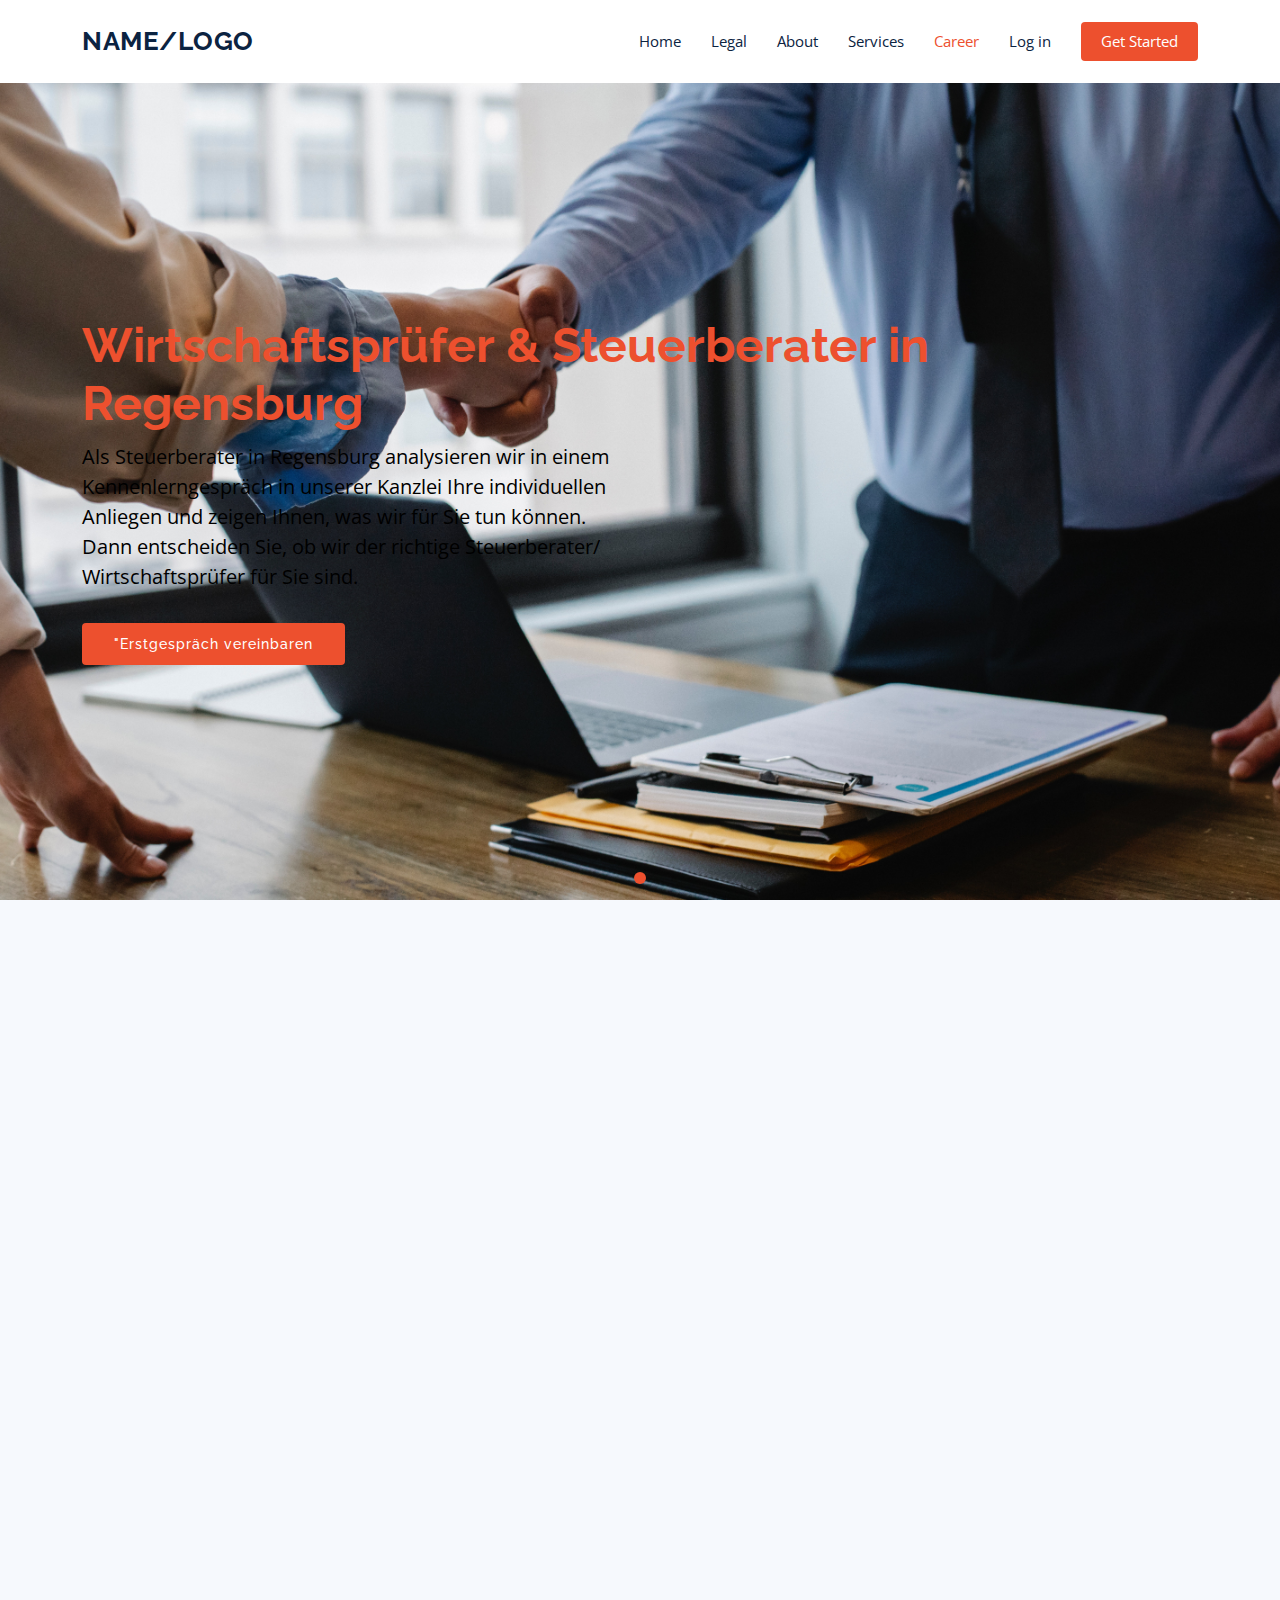
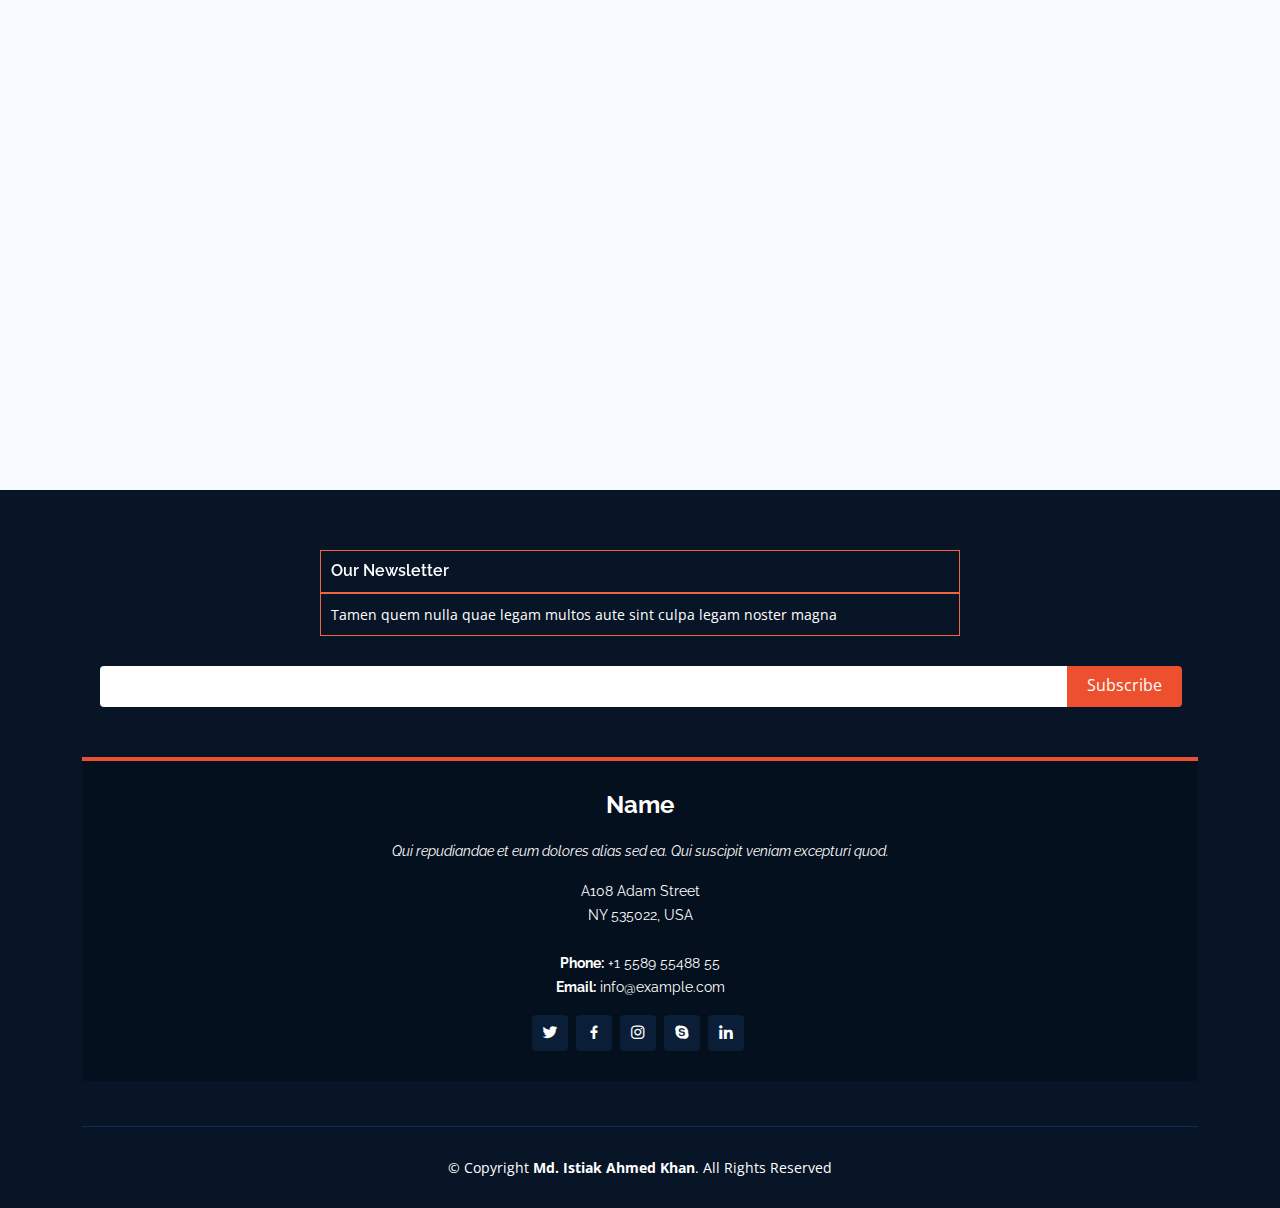
<file: career.html>
<!DOCTYPE html>
<html lang="en">
  <head>
    <meta charset="utf-8" />
    <meta content="width=device-width, initial-scale=1.0" name="viewport" />

    <title>Career</title>
    <meta content="" name="description" />
    <meta content="" name="keywords" />

    <!-- Favicons -->
    <link href="assets/img/apple-touch-icon.png" rel="apple-touch-icon" />

    <!-- Google Fonts -->
    <link
      href="https://fonts.googleapis.com/css?family=Open+Sans:300,300i,400,400i,600,600i,700,700i|Raleway:300,300i,400,400i,500,500i,600,600i,700,700i|Poppins:300,300i,400,400i,500,500i,600,600i,700,700i"
      rel="stylesheet"
    />

    <!-- Vendor CSS Files -->
    <link href="assets/vendor/animate.css/animate.min.css" rel="stylesheet" />
    <link href="assets/vendor/aos/aos.css" rel="stylesheet" />
    <link
      href="assets/vendor/bootstrap/css/bootstrap.min.css"
      rel="stylesheet"
    />
    <link
      href="assets/vendor/bootstrap-icons/bootstrap-icons.css"
      rel="stylesheet"
    />
    <link href="assets/vendor/boxicons/css/boxicons.min.css" rel="stylesheet" />
    <link
      href="assets/vendor/glightbox/css/glightbox.min.css"
      rel="stylesheet"
    />
    <link href="assets/vendor/remixicon/remixicon.css" rel="stylesheet" />
    <link href="assets/vendor/swiper/swiper-bundle.min.css" rel="stylesheet" />

    <link href="assets/css/style.css" rel="stylesheet" />
  </head>

  <body>
    <!-- ======= Header ======= -->
    <header id="header" class="fixed-top">
      <div class="container d-flex align-items-center justify-content-between">
        <h1 class="logo"><a href="index.html">Name/Logo</a></h1>
        <!-- Uncomment below if you prefer to use an image logo -->
        <!-- <a href="index.html" class="logo"><img src="assets/img/logo.png" alt="" class="img-fluid"></a>-->

        <nav id="navbar" class="navbar">
          <ul>
            <li><a class="nav-link scrollto" href="index.html">Home</a></li>
            <li><a class="nav-link scrollto" href="legal.html">Legal</a></li>
            <li><a class="nav-link scrollto" href="about.html">About</a></li>
            <li><a class="nav-link scrollto" href="services.html">Services</a></li>
            <li><a class="nav-link scrollto active" href="career.html">Career</a></li>
            <li><a class="nav-link scrollto" href="login.html">Log in</a></li>
            <!-- Drop Down=========== 
          <li class="dropdown"><a href="#"><span>Drop Down</span> <i class="bi bi-chevron-down"></i></a>
            <ul>
              <li><a href="#">Drop Down 1</a></li>
              <li class="dropdown"><a href="#"><span>Deep Drop Down</span> <i class="bi bi-chevron-right"></i></a>
                <ul>
                  <li><a href="#">Deep Drop Down 1</a></li>
                  <li><a href="#">Deep Drop Down 2</a></li>
                  <li><a href="#">Deep Drop Down 3</a></li>
                  <li><a href="#">Deep Drop Down 4</a></li>
                  <li><a href="#">Deep Drop Down 5</a></li>
                </ul>
              </li>
              <li><a href="#">Drop Down 2</a></li>
              <li><a href="#">Drop Down 3</a></li>
              <li><a href="#">Drop Down 4</a></li>
            </ul>
          </li>
          end Drop Down======-->
            <li>
              <a class="getstarted scrollto" href="services.html">Get Started</a>
            </li>
          </ul>
          <i class="bi bi-list mobile-nav-toggle"></i>
        </nav>
        <!-- .navbar -->
      </div>
    </header>
    <!-- End Header -->



    <main id="main">
              <!-- ======= Hero Section ======= -->
              <section id="hero">
                <div
              id="heroCarousel"
              data-bs-interval="5000"
              class="carousel slide carousel-fade"
              data-bs-ride="carousel"
            >
              <ol class="carousel-indicators" id="hero-carousel-indicators"></ol>
      
              <div class="carousel-inner" role="listbox">
                <!-- Slide 1 -->
                <div
                  class="carousel-item active"
                  style="background-image: url(assets/img/slide/pexels-sora-shimazaki-5673488.jpg)"
                >
                  <div class="carousel-container">
                    <div class="container">
                      <h2 class="animate__animated animate__fadeInDown">
                        Wirtschaftsprüfer & Steuerberater in Regensburg
                      </h2>
                      <p class="animate__animated animate__fadeInUp">
                        Als Steuerberater in Regensburg analysieren wir in einem
                        Kennenlerngespräch in unserer Kanzlei Ihre individuellen
                        Anliegen und zeigen Ihnen, was wir für Sie tun können. Dann
                        entscheiden Sie, ob wir der richtige Steuerberater/
                        Wirtschaftsprüfer für Sie sind.
                      </p>
                      <a
                        href="#about"
                        class="btn-get-started animate__animated animate__fadeInUp scrollto"
                        >"Erstgespräch vereinbaren</a>
                    </div>
                  </div>
                </div>
              </div>
            </div>
            
      
                    
              </section>
              <!-- End Hero -->
                    <!-- ======= Career Section ======= -->
      <section id="why-us" class="why-us section-bg">
        <div class="container-fluid" data-aos="fade-up">
          <div class="row" style="padding-top: 30px;">
            <div
              class="col-lg-5 align-items-stretch video-box"
              style="background-image: url('assets/img/why-us.jpg');border-radius: 30px;"
              data-aos="zoom-in"
              data-aos-delay="100"
            >
              <a
                href="https://www.youtube.com/watch?v=jDDaplaOz7Q"
                class="venobox play-btn mb-4"
                data-vbtype="video"
                data-autoplay="true"
              ></a>
            </div>

            <div
              class="col-lg-7 d-flex flex-column justify-content-center align-items-stretch"
            >
              <div class="content">
                <h3>
                  Sie sind flexibel, teamfähig und lieben Herausforderungen?
                </h3>
                <h3><strong>Dann sind Sie bei uns genau richtig.</strong></h3>
                <p>
                  Sie möchten neu durchstarten und sind auf der Suche nach einer
                  spannenden Herausforderung in einem tollen Team? Dann
                  entdecken Sie Ihren Traumjob in unseren Stellenangeboten.
                  Bewerben Sie sich bei uns! Wir freuen uns auf Sie!
                </p>
                <a href="career.html" class="btn-apply-online">Online bewerben</a>
              </div>

              <div class="accordion-list">
                <ul>
                  <li>
                    <a
                      data-bs-toggle="collapse"
                      class="collapse"
                      data-bs-target="#accordion-list-1"
                      ><span>01</span>Buchhalter (m/w/d)</a
                    >
                  </li>
                  <li>
                    <a
                      data-bs-toggle="collapse"
                      class="collapse"
                      data-bs-target="#accordion-list-2"
                      ><span>02</span>Bilanzbuchhalter (m/w/d)</a
                    >
                  </li>
                  <li>
                    <a
                      data-bs-toggle="collapse"
                      class="collapse"
                      data-bs-target="#accordion-list-3"
                      ><span>03</span>Steuerfachwirt (m/w/d)</a
                    >
                  </li>
                </ul>
              </div>
            </div>
          </div>
        </div>
      </section>
      <!--career Section -->

      <!--===========career page end slide=========-->
      <section id="testimonials" class="testimonials section-bg">
        <div class="container" data-aos="fade-up">
          <div
            class="testimonials-slider swiper"
            data-aos="fade-up"
            data-aos-delay="1000"
          >
          
            <div class="swiper-wrapper">
              <div class="swiper-slide">
                <div class="testimonial-wrap">
                  <div class="testimonial-item">
                    <h3>Sie haben steuerliche Fragen oder möchten einen unverbindlichen Gesprächstermin vereinbaren?</h3>
                    <p>
                      <i class="bx bxs-quote-alt-left quote-icon-left"></i>
                      Sie haben Fragen zu Ihrer Steuererklärung oder benötigen Steuerberatung bei Auslandsgeschäften bzw. Unternehmensveränderungen? Wir beraten Sie gerne. Senden Sie uns eine Nachricht über unser Kontaktformular. Wir melden uns umgehend bei Ihnen!
                      <i class="bx bxs-quote-alt-right quote-icon-right"></i>
                    </p>
                    <a href="#about" class="btn-learnmore">Weiter zu unseren Steuernews</a></strong></h7>
                  </div>
                </div>
              </div>
              <!-- End testimonial item -->

              <div class="swiper-slide">
                <div class="testimonial-wrap">
                  <div class="testimonial-item">
                    <h3>Steuernews für Mandanten</h3>
                    <p>
                      <i class="bx bxs-quote-alt-left quote-icon-left"></i>
                      Erfahren Sie laufend aktuelle Informationen sowie steuerliche und gesetzliche Neuerungen. Bleiben Sie informiert, somit können Sie rechtzeitig auf neue Anforderungen und Änderungen reagieren. Verschaffen Sie sich einen Vorsprung!
                      <i class="bx bxs-quote-alt-right quote-icon-right"></i>
                    </p>
                    <a href="#about" class="btn-learnmore">Weiter zu unseren Steuernews</a></strong></h7>
                  </div>
                </div>
              </div>
              <!-- End testimonial item -->

              <div class="swiper-slide">
                <div class="testimonial-wrap">
                  <div class="testimonial-item">
                    <h3>
                      Besuchen Sie unser Service-Center!
                  </h3>
                    <p>
                      <i class="bx bxs-quote-alt-left quote-icon-left"></i>
                      In unserem Service-Center finden Sie all unsere Services, von Online-Rechner und Downloads bis hin zu nützlichen Informationen, übersichtlich sortiert, auf einen Blick.
                      <i class="bx bxs-quote-alt-right quote-icon-right"></i>
                    </p>
                    <a href="#about" class="btn-learnmore">Mehr erfahren</a></strong></h7>
                  </div>
                </div>
              </div>
              <!-- End testimonial item -->
              
            </div>
            <div class="swiper-pagination"></div>
          </div>
        </div>
      </section>
      <!--===========career page end slide=========-->

    </main>
    <!-- End #main -->

        <!-- ======= Footer ======= -->
        <footer id="footer">
          <div class="footer-top">
            <div class="footer-newsletter">
                <h4 class="center">Our Newsletter</h4>
                <p class="center">
                  Tamen quem nulla quae legam multos aute sint culpa legam noster
                  magna
                </p>
                <form action="" method="post">
                  <input type="email" name="email" /><input
                    type="submit"
                    value="Subscribe"
                  />
                </form>
              </div>
            <div class="container">
              <div class="row">
                <div >
                  <div class="footer-info">
                    <h3>Name</h3>
                    <p class="pb-3">
                      <em
                        >Qui repudiandae et eum dolores alias sed ea. Qui suscipit
                        veniam excepturi quod.</em
                      >
                    </p>
                    <p>
                      A108 Adam Street <br />
                      NY 535022, USA<br /><br />
                      <strong>Phone:</strong> +1 5589 55488 55<br />
                      <strong>Email:</strong> info@example.com<br />
                    </p>
                    <div class="social-links mt-3">
                      <a href="#" class="twitter"><i class="bx bxl-twitter"></i></a>
                      <a href="#" class="facebook"
                        ><i class="bx bxl-facebook"></i
                      ></a>
                      <a href="#" class="instagram"
                        ><i class="bx bxl-instagram"></i
                      ></a>
                      <a href="#" class="google-plus"
                        ><i class="bx bxl-skype"></i
                      ></a>
                      <a href="#" class="linkedin"
                        ><i class="bx bxl-linkedin"></i
                      ></a>
                    </div>
                  </div>
                </div>
              </div>
            </div>
          </div>
          
    
          <div class="container">
            <div class="copyright">
              &copy; Copyright <strong><span>Md. Istiak Ahmed Khan</span></strong
              >. All Rights Reserved
            </div>
          </div>
        </footer>
        <!-- End Footer -->
        
    <div id="preloader"></div>
    <a
      href="#"
      class="back-to-top d-flex align-items-center justify-content-center"
      ><i class="bi bi-arrow-up-short"></i
    ></a>

    <!-- Vendor JS Files -->
    <script src="assets/vendor/purecounter/purecounter_vanilla.js"></script>
    <script src="assets/vendor/aos/aos.js"></script>
    <script src="assets/vendor/bootstrap/js/bootstrap.bundle.min.js"></script>
    <script src="assets/vendor/glightbox/js/glightbox.min.js"></script>
    <script src="assets/vendor/isotope-layout/isotope.pkgd.min.js"></script>
    <script src="assets/vendor/swiper/swiper-bundle.min.js"></script>
    <script src="assets/vendor/php-email-form/validate.js"></script>

    <!-- Template Main JS File -->
    <script src="assets/js/main.js"></script>
  </body>
</html>
</file>
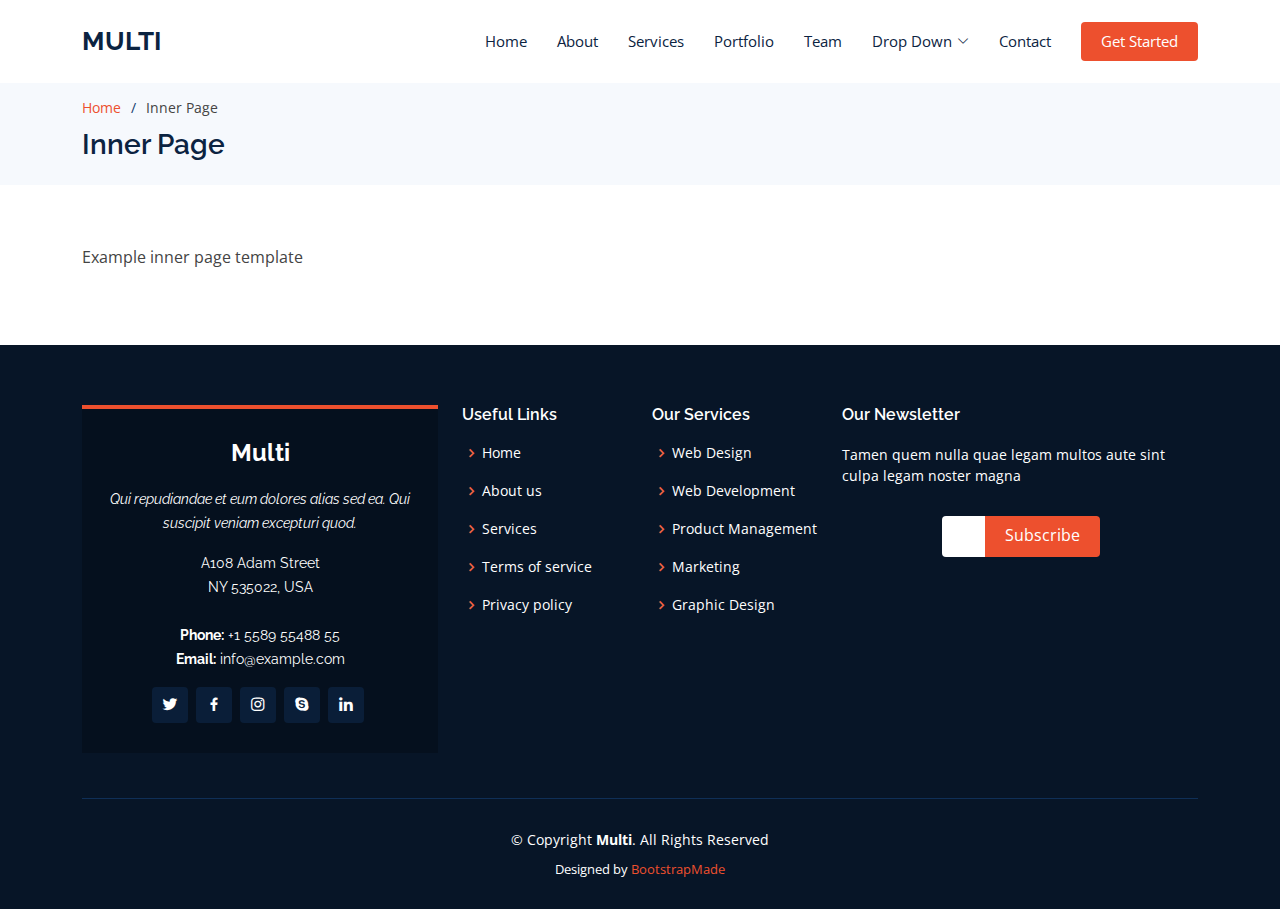
<file: inner-page.html>
<!DOCTYPE html>
<html lang="en">

<head>
  <meta charset="utf-8">
  <meta content="width=device-width, initial-scale=1.0" name="viewport">

  <title>Inner Page - Multi Bootstrap Template</title>
  <meta content="" name="description">
  <meta content="" name="keywords">

  <!-- Favicons -->
  <link href="assets/img/favicon.png" rel="icon">
  <link href="assets/img/apple-touch-icon.png" rel="apple-touch-icon">

  <!-- Google Fonts -->
  <link href="https://fonts.googleapis.com/css?family=Open+Sans:300,300i,400,400i,600,600i,700,700i|Raleway:300,300i,400,400i,500,500i,600,600i,700,700i|Poppins:300,300i,400,400i,500,500i,600,600i,700,700i" rel="stylesheet">

  <!-- Vendor CSS Files -->
  <link href="assets/vendor/animate.css/animate.min.css" rel="stylesheet">
  <link href="assets/vendor/aos/aos.css" rel="stylesheet">
  <link href="assets/vendor/bootstrap/css/bootstrap.min.css" rel="stylesheet">
  <link href="assets/vendor/bootstrap-icons/bootstrap-icons.css" rel="stylesheet">
  <link href="assets/vendor/boxicons/css/boxicons.min.css" rel="stylesheet">
  <link href="assets/vendor/glightbox/css/glightbox.min.css" rel="stylesheet">
  <link href="assets/vendor/remixicon/remixicon.css" rel="stylesheet">
  <link href="assets/vendor/swiper/swiper-bundle.min.css" rel="stylesheet">

  <!-- Template Main CSS File -->
  <link href="assets/css/style.css" rel="stylesheet">

  <!-- =======================================================
  * Template Name: Multi - v4.10.0
  * Template URL: https://bootstrapmade.com/multi-responsive-bootstrap-template/
  * Author: BootstrapMade.com
  * License: https://bootstrapmade.com/license/
  ======================================================== -->
</head>

<body>

  <!-- ======= Header ======= -->
  <header id="header" class="fixed-top">
    <div class="container d-flex align-items-center justify-content-between">

      <h1 class="logo"><a href="index.html">Multi</a></h1>
      <!-- Uncomment below if you prefer to use an image logo -->
      <!-- <a href="index.html" class="logo"><img src="assets/img/logo.png" alt="" class="img-fluid"></a>-->

      <nav id="navbar" class="navbar">
        <ul>
          <li><a class="nav-link scrollto " href="#hero">Home</a></li>
          <li><a class="nav-link scrollto" href="#about">About</a></li>
          <li><a class="nav-link scrollto" href="#services">Services</a></li>
          <li><a class="nav-link scrollto " href="#portfolio">Portfolio</a></li>
          <li><a class="nav-link scrollto" href="#team">Team</a></li>
          <li class="dropdown"><a href="#"><span>Drop Down</span> <i class="bi bi-chevron-down"></i></a>
            <ul>
              <li><a href="#">Drop Down 1</a></li>
              <li class="dropdown"><a href="#"><span>Deep Drop Down</span> <i class="bi bi-chevron-right"></i></a>
                <ul>
                  <li><a href="#">Deep Drop Down 1</a></li>
                  <li><a href="#">Deep Drop Down 2</a></li>
                  <li><a href="#">Deep Drop Down 3</a></li>
                  <li><a href="#">Deep Drop Down 4</a></li>
                  <li><a href="#">Deep Drop Down 5</a></li>
                </ul>
              </li>
              <li><a href="#">Drop Down 2</a></li>
              <li><a href="#">Drop Down 3</a></li>
              <li><a href="#">Drop Down 4</a></li>
            </ul>
          </li>
          <li><a class="nav-link scrollto" href="#contact">Contact</a></li>
          <li><a class="getstarted scrollto" href="#about">Get Started</a></li>
        </ul>
        <i class="bi bi-list mobile-nav-toggle"></i>
      </nav><!-- .navbar -->

    </div>
  </header><!-- End Header -->

  <main id="main">

    <!-- ======= Breadcrumbs ======= -->
    <section id="breadcrumbs" class="breadcrumbs">
      <div class="container">

        <ol>
          <li><a href="index.html">Home</a></li>
          <li>Inner Page</li>
        </ol>
        <h2>Inner Page</h2>

      </div>
    </section><!-- End Breadcrumbs -->

    <section class="inner-page">
      <div class="container">
        <p>
          Example inner page template
        </p>
      </div>
    </section>

  </main><!-- End #main -->

  <!-- ======= Footer ======= -->
  <footer id="footer">
    <div class="footer-top">
      <div class="container">
        <div class="row">

          <div class="col-lg-4 col-md-6">
            <div class="footer-info">
              <h3>Multi</h3>
              <p class="pb-3"><em>Qui repudiandae et eum dolores alias sed ea. Qui suscipit veniam excepturi quod.</em></p>
              <p>
                A108 Adam Street <br>
                NY 535022, USA<br><br>
                <strong>Phone:</strong> +1 5589 55488 55<br>
                <strong>Email:</strong> info@example.com<br>
              </p>
              <div class="social-links mt-3">
                <a href="#" class="twitter"><i class="bx bxl-twitter"></i></a>
                <a href="#" class="facebook"><i class="bx bxl-facebook"></i></a>
                <a href="#" class="instagram"><i class="bx bxl-instagram"></i></a>
                <a href="#" class="google-plus"><i class="bx bxl-skype"></i></a>
                <a href="#" class="linkedin"><i class="bx bxl-linkedin"></i></a>
              </div>
            </div>
          </div>

          <div class="col-lg-2 col-md-6 footer-links">
            <h4>Useful Links</h4>
            <ul>
              <li><i class="bx bx-chevron-right"></i> <a href="#">Home</a></li>
              <li><i class="bx bx-chevron-right"></i> <a href="#">About us</a></li>
              <li><i class="bx bx-chevron-right"></i> <a href="#">Services</a></li>
              <li><i class="bx bx-chevron-right"></i> <a href="#">Terms of service</a></li>
              <li><i class="bx bx-chevron-right"></i> <a href="#">Privacy policy</a></li>
            </ul>
          </div>

          <div class="col-lg-2 col-md-6 footer-links">
            <h4>Our Services</h4>
            <ul>
              <li><i class="bx bx-chevron-right"></i> <a href="#">Web Design</a></li>
              <li><i class="bx bx-chevron-right"></i> <a href="#">Web Development</a></li>
              <li><i class="bx bx-chevron-right"></i> <a href="#">Product Management</a></li>
              <li><i class="bx bx-chevron-right"></i> <a href="#">Marketing</a></li>
              <li><i class="bx bx-chevron-right"></i> <a href="#">Graphic Design</a></li>
            </ul>
          </div>

          <div class="col-lg-4 col-md-6 footer-newsletter">
            <h4>Our Newsletter</h4>
            <p>Tamen quem nulla quae legam multos aute sint culpa legam noster magna</p>
            <form action="" method="post">
              <input type="email" name="email"><input type="submit" value="Subscribe">
            </form>

          </div>

        </div>
      </div>
    </div>

    <div class="container">
      <div class="copyright">
        &copy; Copyright <strong><span>Multi</span></strong>. All Rights Reserved
      </div>
      <div class="credits">
        <!-- All the links in the footer should remain intact. -->
        <!-- You can delete the links only if you purchased the pro version. -->
        <!-- Licensing information: https://bootstrapmade.com/license/ -->
        <!-- Purchase the pro version with working PHP/AJAX contact form: https://bootstrapmade.com/multi-responsive-bootstrap-template/ -->
        Designed by <a href="https://bootstrapmade.com/">BootstrapMade</a>
      </div>
    </div>
  </footer><!-- End Footer -->

  <div id="preloader"></div>
  <a href="#" class="back-to-top d-flex align-items-center justify-content-center"><i class="bi bi-arrow-up-short"></i></a>

  <!-- Vendor JS Files -->
  <script src="assets/vendor/purecounter/purecounter_vanilla.js"></script>
  <script src="assets/vendor/aos/aos.js"></script>
  <script src="assets/vendor/bootstrap/js/bootstrap.bundle.min.js"></script>
  <script src="assets/vendor/glightbox/js/glightbox.min.js"></script>
  <script src="assets/vendor/isotope-layout/isotope.pkgd.min.js"></script>
  <script src="assets/vendor/swiper/swiper-bundle.min.js"></script>
  <script src="assets/vendor/php-email-form/validate.js"></script>

  <!-- Template Main JS File -->
  <script src="assets/js/main.js"></script>

</body>

</html>
</file>
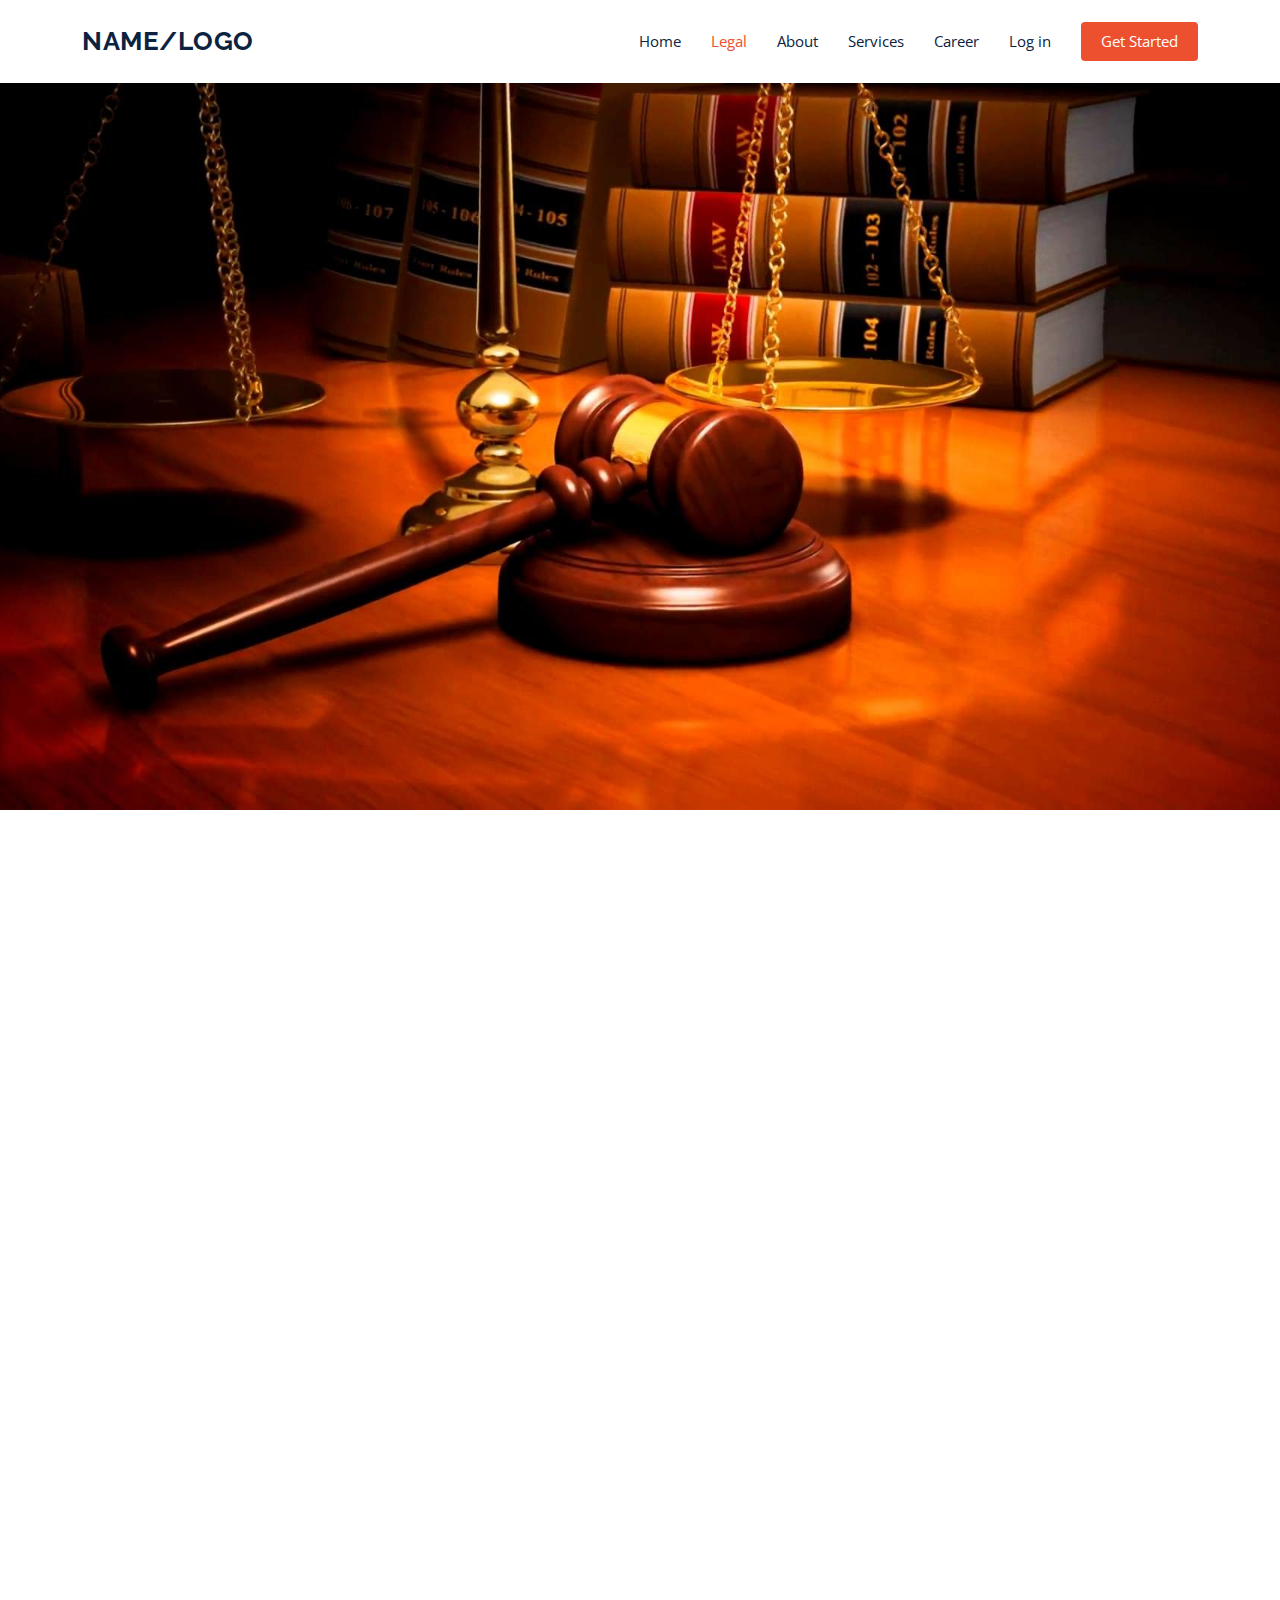
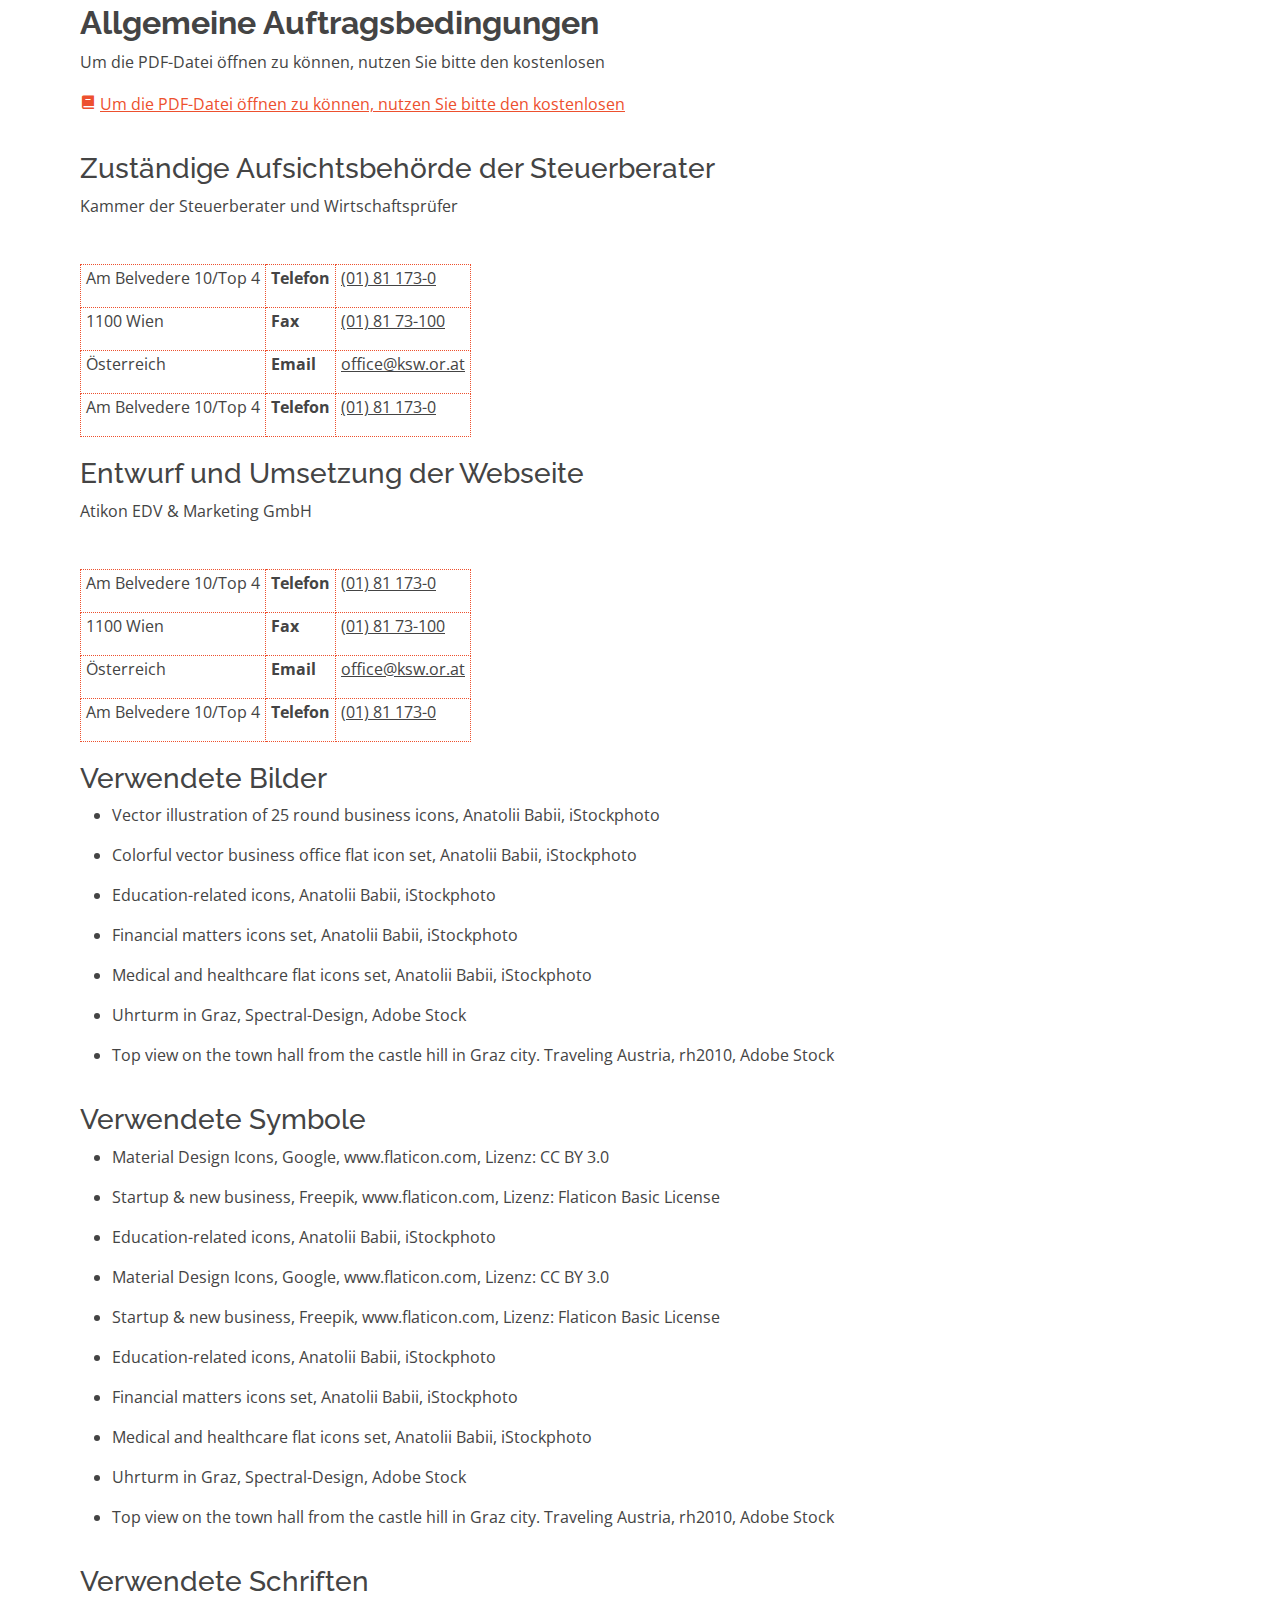
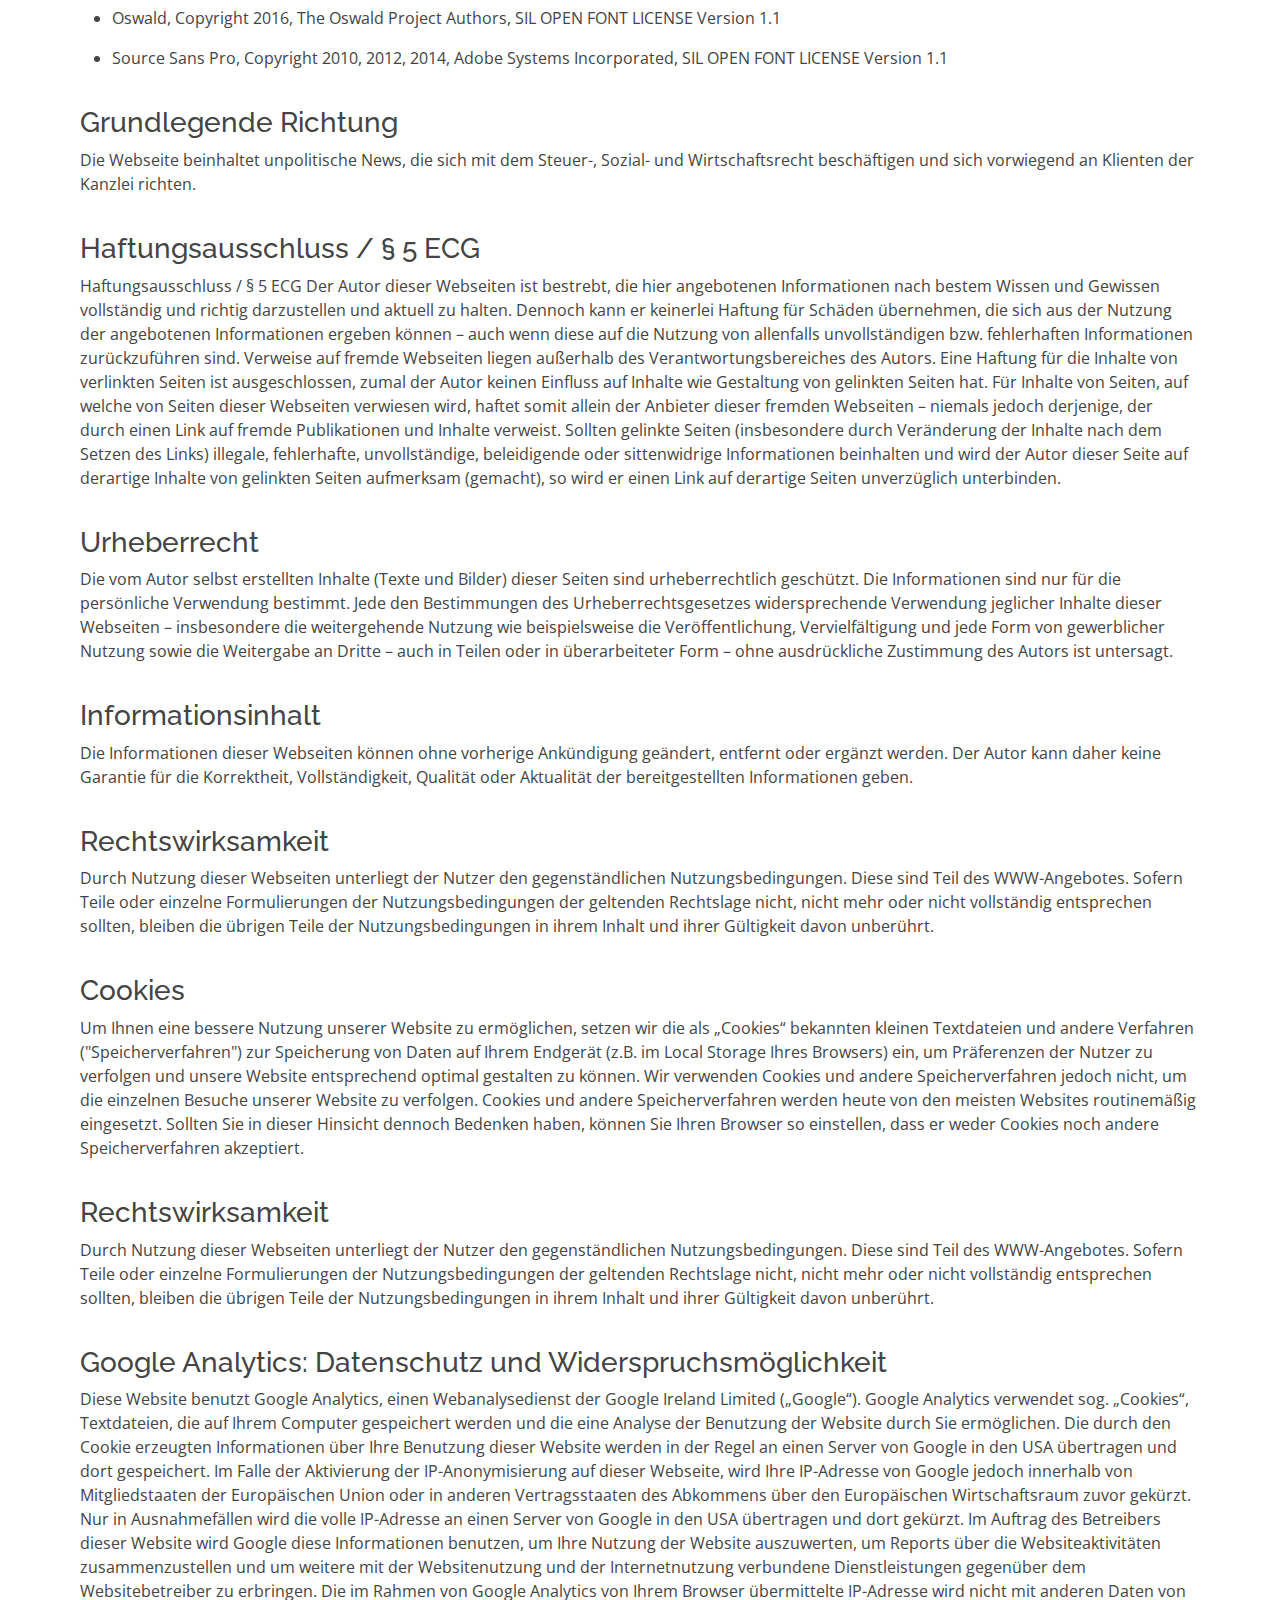
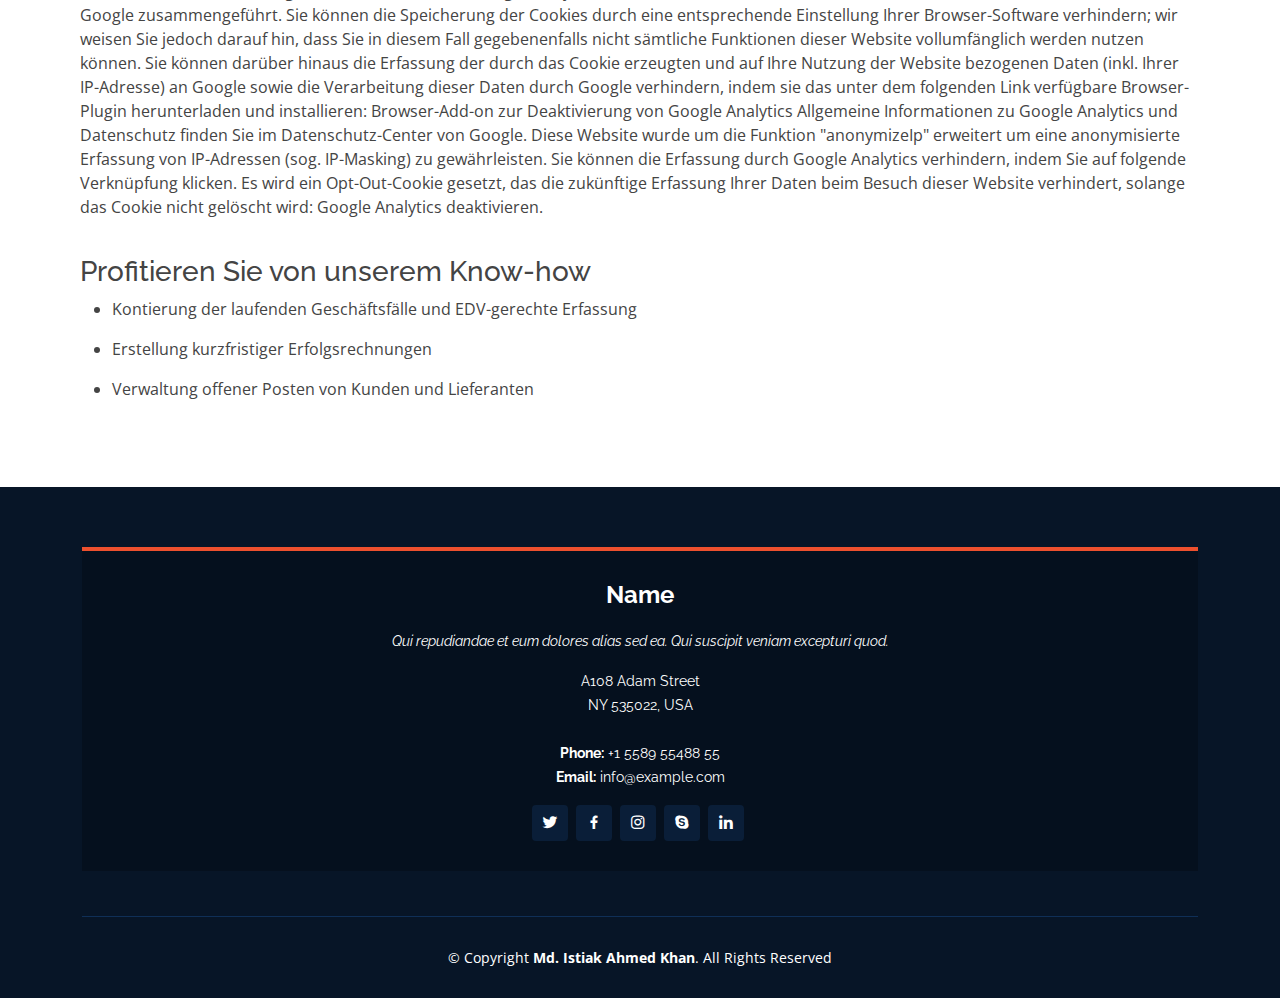
<file: legal.html>
<!DOCTYPE html>
<html lang="en">
  <head>
    <meta charset="utf-8" />
    <meta content="width=device-width, initial-scale=1.0" name="viewport" />

    <title>Legal</title>
    <meta content="" name="description" />
    <meta content="" name="keywords" />

    <!-- Favicons -->
    <link href="assets/img/apple-touch-icon.png" rel="apple-touch-icon" />

    <!-- Google Fonts -->
    <link
      href="https://fonts.googleapis.com/css?family=Open+Sans:300,300i,400,400i,600,600i,700,700i|Raleway:300,300i,400,400i,500,500i,600,600i,700,700i|Poppins:300,300i,400,400i,500,500i,600,600i,700,700i"
      rel="stylesheet"
    />

    <!-- Vendor CSS Files -->
    <link href="assets/vendor/animate.css/animate.min.css" rel="stylesheet" />
    <link href="assets/vendor/aos/aos.css" rel="stylesheet" />
    <link
      href="assets/vendor/bootstrap/css/bootstrap.min.css"
      rel="stylesheet"
    />
    <link
      href="assets/vendor/bootstrap-icons/bootstrap-icons.css"
      rel="stylesheet"
    />
    <link href="assets/vendor/boxicons/css/boxicons.min.css" rel="stylesheet" />
    <link
      href="assets/vendor/glightbox/css/glightbox.min.css"
      rel="stylesheet"
    />
    <link href="assets/vendor/remixicon/remixicon.css" rel="stylesheet" />
    <link href="assets/vendor/swiper/swiper-bundle.min.css" rel="stylesheet" />

    <link href="assets/css/style.css" rel="stylesheet" />
  </head>

  <body>
    <!-- ======= Header ======= -->
    <header id="header" class="fixed-top">
      <div class="container d-flex align-items-center justify-content-between">
        <h1 class="logo"><a href="index.html">Name/Logo</a></h1>
        <!-- Uncomment below if you prefer to use an image logo -->
        <!-- <a href="index.html" class="logo"><img src="assets/img/logo.png" alt="" class="img-fluid"></a>-->

        <nav id="navbar" class="navbar">
          <ul>
            <li><a class="nav-link scrollto " href="index.html">Home</a></li>
            <li><a class="nav-link scrollto active" href="legal.html">Legal</a></li>
            <li><a class="nav-link scrollto" href="about.html">About</a></li>
            <li><a class="nav-link scrollto " href="services.html">Services</a></li>
            <li><a class="nav-link scrollto" href="career.html">Career</a></li>
            <li><a class="nav-link scrollto" href="login.html">Log in</a></li>
            <!-- Drop Down=========== 
          <li class="dropdown"><a href="#"><span>Drop Down</span> <i class="bi bi-chevron-down"></i></a>
            <ul>
              <li><a href="#">Drop Down 1</a></li>
              <li class="dropdown"><a href="#"><span>Deep Drop Down</span> <i class="bi bi-chevron-right"></i></a>
                <ul>
                  <li><a href="#">Deep Drop Down 1</a></li>
                  <li><a href="#">Deep Drop Down 2</a></li>
                  <li><a href="#">Deep Drop Down 3</a></li>
                  <li><a href="#">Deep Drop Down 4</a></li>
                  <li><a href="#">Deep Drop Down 5</a></li>
                </ul>
              </li>
              <li><a href="#">Drop Down 2</a></li>
              <li><a href="#">Drop Down 3</a></li>
              <li><a href="#">Drop Down 4</a></li>
            </ul>
          </li>
          end Drop Down======-->
            <li>
              <a class="getstarted scrollto" href="#about">Get Started</a>
            </li>
          </ul>
          <i class="bi bi-list mobile-nav-toggle"></i>
        </nav>
        <!-- .navbar -->
      </div>
    </header>
    <!-- End Header -->



    <main id="main">
        <section id="background-image">
            <div class="background-img" style="background-image: url(/assets/img/slide/legal.jpg)" >
            </div>
        </section>
              <!-- ======= About Section ======= -->
      <section id="about" class="about">
        <div class="container" data-aos="fade-up">
          <div class="section-title">
            <h2>Impressum und Haftung</h2>
            <p>Baumgartner & Grienschgl GmbH Wirtschaftsprüfungs- und Steuerberatungsgesellschaft</p>
          </div>

          <div class="row content">
            <div class="col-lg-6">
              <p>
                Lorem ipsum dolor sit amet, consectetur adipiscing elit, sed do
                eiusmod tempor incididunt ut labore et dolore magna aliqua.
              </p>
              <a href="#" class="btn-learn-more"><i class="ri-phone-fill"></i>Anrufen</a>
              <a href="#" class="btn-learn-more"><i class="ri-bank-card-line"></i>Visitenkarte herunterladen</a>
            </div>
            <div class="table-container">            
                <table>
                <tr>
                    <td><p><strong>Geschäftsführer</strong></p></td>
                    <td><p>Mag. Markus Dobaj DI Iris Gfall</p></td>
                </tr>
                <tr>
                    <td><p><strong>Beteiligungsverhältnisse</strong></p></td>
                    <td><p>Mag. Markus Dobaj 50%
                        DI Iris Gfall 50%</p></td>
                </tr>
                <tr>
                    <td><p><strong>Rechtsform</strong></p></td>
                    <td><p>
                        GmbH</p></td>
                </tr>
                <tr>
                    <td><p><strong>Firmensitz</strong></p></td>
                    <td><p>
                        Graz</p></td>
                </tr>
                <tr>
                    <td><p><strong>Firmenbuch-Nummer</strong></p></td>
                    <td><p>
                        62216w</p></td>
                </tr>
                <tr>
                    <td><p><strong>Firmenbuch-Gericht</strong></p></td>
                    <td><p>
                        LG für ZRS Graz</p></td>
                </tr>
                <tr>
                    <td><p><strong>DVR</strong></p></td>
                    <td><p>
                        54305</p></td>
                </tr>
                <tr>
                    <td><p><strong>WT-COde</strong></p></td>
                    <td><p>801322</p></td>
                </tr>
                <tr>
                    <td><p><strong>Umsatzsteuer-Identifikationsnummer</strong></p></td>
                    <td><p>ATU28819106</p></td>
                </tr>
            </table> </div>

          </div>
        </div>
      </section>
      <!-- End About Section -->
                    <!--===========SERV=======-->
                    <section id="serv">
                        <div class="container">
                          <h2><strong>Allgemeine Auftragsbedingungen</strong></h2>
                          <p>Um die PDF-Datei öffnen zu können, nutzen Sie bitte den kostenlosen</p>
                          <a href="http://"><p> <i class="ri-book-2-fill"></i> <u> Um die PDF-Datei öffnen zu können, nutzen Sie bitte den kostenlosen</u></p></a>
                          <div class=" container-item">
                            <h3>Zuständige Aufsichtsbehörde der Steuerberater</h3>
                            <p>Kammer der Steuerberater und Wirtschaftsprüfer</p>
                            <div class="table-container">
                              <table>
                                <tr>
                                    <td><p>Am Belvedere 10/Top 4</p></td>
                                    <td><p><strong>Telefon</strong></p></td>
                                    <td><p><u>(01) 81 173-0</u></p></td>
                                </tr>
                                <tr>
                                    <td><p>1100 Wien</p></td>
                                    <td><p><strong>Fax</strong></p></td>
                                    <td><p><u>(01) 81 73-100</u></p></td>
                                </tr>
                                <tr>
                                    <td><p>Österreich</p></td>
                                    <td><p><strong>Email</strong></p></td>
                                    <td><p><u>office@ksw.or.at</u></p></td>
                                </tr>
                                <tr>
                                    <td><p>Am Belvedere 10/Top 4</p></td>
                                    <td><p><strong>Telefon</strong></p></td>
                                    <td><p><u>(01) 81 173-0</u></p></td>
                                </tr>
                              </table>
                            </div>
                          </div>                   
                         <div class=" container-item">
                            <h3>Entwurf und Umsetzung der Webseite</h3>
                            <p>Atikon EDV & Marketing GmbH</p>
                            <div class="table-container">
                              <table>
                                <tr>
                                    <td><p>Am Belvedere 10/Top 4</p></td>
                                    <td><p><strong>Telefon</strong></p></td>
                                    <td><p><u>(01) 81 173-0</u></p></td>
                                </tr>
                                <tr>
                                    <td><p>1100 Wien</p></td>
                                    <td><p><strong>Fax</strong></p></td>
                                    <td><p><u>(01) 81 73-100</u></p></td>
                                </tr>
                                <tr>
                                    <td><p>Österreich</p></td>
                                    <td><p><strong>Email</strong></p></td>
                                    <td><p><u>office@ksw.or.at</u></p></td>
                                </tr>
                                <tr>
                                    <td><p>Am Belvedere 10/Top 4</p></td>
                                    <td><p><strong>Telefon</strong></p></td>
                                    <td><p><u>(01) 81 173-0</u></p></td>
                                </tr>
                              </table>
                            </div>
                          </div>

                          <div class=" container-item">
                            <h3>Verwendete Bilder</h3>
                            <ul>
                              <li><p>Vector illustration of 25 round business icons, Anatolii Babii, iStockphoto</p></li>
                              <li><p>Colorful vector business office flat icon set, Anatolii Babii, iStockphoto</p></li>
                              <li><p>Education-related icons, Anatolii Babii, iStockphoto</p></li>
                              <li><p>Financial matters icons set, Anatolii Babii, iStockphoto</p></li>
                              <li><p>Medical and healthcare flat icons set, Anatolii Babii, iStockphoto</p></li>
                              <li><p>Uhrturm in Graz, Spectral-Design, Adobe Stock</p></li>
                              <li><p>Top view on the town hall from the castle hill in Graz city. Traveling Austria, rh2010, Adobe Stock</p></li>
                            </ul>
                          </div>

                          <div class=" container-item">
                            <h3>Verwendete Symbole</h3>
                            <ul>
                              <li><p>Material Design Icons, Google, www.flaticon.com, Lizenz: CC BY 3.0</p></li>
                              <li><p>Startup & new business, Freepik, www.flaticon.com, Lizenz: Flaticon Basic License</p></li>
                              <li><p>Education-related icons, Anatolii Babii, iStockphoto</p></li>
                              <li><p>Material Design Icons, Google, www.flaticon.com, Lizenz: CC BY 3.0</p></li>
                              <li><p>Startup & new business, Freepik, www.flaticon.com, Lizenz: Flaticon Basic License</p></li>
                              <li><p>Education-related icons, Anatolii Babii, iStockphoto</p></li>
                              <li><p>Financial matters icons set, Anatolii Babii, iStockphoto</p></li>
                              <li><p>Medical and healthcare flat icons set, Anatolii Babii, iStockphoto</p></li>
                              <li><p>Uhrturm in Graz, Spectral-Design, Adobe Stock</p></li>
                              <li><p>Top view on the town hall from the castle hill in Graz city. Traveling Austria, rh2010, Adobe Stock</p></li>
                            </ul>
                          </div>

                          <div class=" container-item">
                            <h3>Verwendete Schriften</h3>
                            <ul>
                              <li><p>Oswald, Copyright 2016, The Oswald Project Authors, SIL OPEN FONT LICENSE Version 1.1</p></li>
                              <li><p>Source Sans Pro, Copyright 2010, 2012, 2014, Adobe Systems Incorporated, SIL OPEN FONT LICENSE Version 1.1</p></li>
                            </ul>
                          </div>

                          <div class=" container-item">
                            <h3>Grundlegende Richtung</h3>
                            <p>Die Webseite beinhaltet unpolitische News, die sich mit dem Steuer-, Sozial- und Wirtschaftsrecht beschäftigen und sich vorwiegend an Klienten der Kanzlei richten.</p>
                          </div>

                          <div class=" container-item">
                            <h3>Haftungsausschluss / § 5 ECG</h3>
                            <p>Haftungsausschluss / § 5 ECG
                              Der Autor dieser Webseiten ist bestrebt, die hier angebotenen Informationen nach bestem Wissen und Gewissen vollständig und richtig darzustellen und aktuell zu halten. Dennoch kann er keinerlei Haftung für Schäden übernehmen, die sich aus der Nutzung der angebotenen Informationen ergeben können – auch wenn diese auf die Nutzung von allenfalls unvollständigen bzw. fehlerhaften Informationen zurückzuführen sind.
                              
                              Verweise auf fremde Webseiten liegen außerhalb des Verantwortungsbereiches des Autors. Eine Haftung für die Inhalte von verlinkten Seiten ist ausgeschlossen, zumal der Autor keinen Einfluss auf Inhalte wie Gestaltung von gelinkten Seiten hat. Für Inhalte von Seiten, auf welche von Seiten dieser Webseiten verwiesen wird, haftet somit allein der Anbieter dieser fremden Webseiten – niemals jedoch derjenige, der durch einen Link auf fremde Publikationen und Inhalte verweist. Sollten gelinkte Seiten (insbesondere durch Veränderung der Inhalte nach dem Setzen des Links) illegale, fehlerhafte, unvollständige, beleidigende oder sittenwidrige Informationen beinhalten und wird der Autor dieser Seite auf derartige Inhalte von gelinkten Seiten aufmerksam (gemacht), so wird er einen Link auf derartige Seiten unverzüglich unterbinden.</p>
                          </div>

                          <div class=" container-item">
                            <h3>Urheberrecht</h3>
                            <p>Die vom Autor selbst erstellten Inhalte (Texte und Bilder) dieser Seiten sind urheberrechtlich geschützt. Die Informationen sind nur für die persönliche Verwendung bestimmt. Jede den Bestimmungen des Urheberrechtsgesetzes widersprechende Verwendung jeglicher Inhalte dieser Webseiten – insbesondere die weitergehende Nutzung wie beispielsweise die Veröffentlichung, Vervielfältigung und jede Form von gewerblicher Nutzung sowie die Weitergabe an Dritte – auch in Teilen oder in überarbeiteter Form – ohne ausdrückliche Zustimmung des Autors ist untersagt.</p>
                          </div>

                          <div class=" container-item">
                            <h3>Informationsinhalt</h3>
                            <p>Die Informationen dieser Webseiten können ohne vorherige Ankündigung geändert, entfernt oder ergänzt werden. Der Autor kann daher keine Garantie für die Korrektheit, Vollständigkeit, Qualität oder Aktualität der bereitgestellten Informationen geben.</p>
                          </div>

                          <div class=" container-item">
                            <h3>Rechtswirksamkeit</h3>
                            <p>Durch Nutzung dieser Webseiten unterliegt der Nutzer den gegenständlichen Nutzungsbedingungen. Diese sind Teil des WWW-Angebotes. Sofern Teile oder einzelne Formulierungen der Nutzungsbedingungen der geltenden Rechtslage nicht, nicht mehr oder nicht vollständig entsprechen sollten, bleiben die übrigen Teile der Nutzungsbedingungen in ihrem Inhalt und ihrer Gültigkeit davon unberührt.</p>
                          </div>

                          <div class=" container-item">
                            <h3>Cookies</h3>
                            <p>Um Ihnen eine bessere Nutzung unserer Website zu ermöglichen, setzen wir die als „Cookies“ bekannten kleinen Textdateien und andere Verfahren ("Speicherverfahren") zur Speicherung von Daten auf Ihrem Endgerät (z.B. im Local Storage Ihres Browsers) ein, um Präferenzen der Nutzer zu verfolgen und unsere Website entsprechend optimal gestalten zu können. Wir verwenden Cookies und andere Speicherverfahren jedoch nicht, um die einzelnen Besuche unserer Website zu verfolgen. Cookies und andere Speicherverfahren werden heute von den meisten Websites routinemäßig eingesetzt. Sollten Sie in dieser Hinsicht dennoch Bedenken haben, können Sie Ihren Browser so einstellen, dass er weder Cookies noch andere Speicherverfahren akzeptiert.</p>
                          </div>

                          <div class=" container-item">
                            <h3>Rechtswirksamkeit</h3>
                            <p>Durch Nutzung dieser Webseiten unterliegt der Nutzer den gegenständlichen Nutzungsbedingungen. Diese sind Teil des WWW-Angebotes. Sofern Teile oder einzelne Formulierungen der Nutzungsbedingungen der geltenden Rechtslage nicht, nicht mehr oder nicht vollständig entsprechen sollten, bleiben die übrigen Teile der Nutzungsbedingungen in ihrem Inhalt und ihrer Gültigkeit davon unberührt.</p>
                          </div>


                          <div class=" container-item">
                            <h3>Google Analytics: Datenschutz und Widerspruchsmöglichkeit</h3>
                            <p>Diese Website benutzt Google Analytics, einen Webanalysedienst der Google Ireland Limited („Google“). Google Analytics verwendet sog. „Cookies“, Textdateien, die auf Ihrem Computer gespeichert werden und die eine Analyse der Benutzung der Website durch Sie ermöglichen. Die durch den Cookie erzeugten Informationen über Ihre Benutzung dieser Website werden in der Regel an einen Server von Google in den USA übertragen und dort gespeichert. Im Falle der Aktivierung der IP-Anonymisierung auf dieser Webseite, wird Ihre IP-Adresse von Google jedoch innerhalb von Mitgliedstaaten der Europäischen Union oder in anderen Vertragsstaaten des Abkommens über den Europäischen Wirtschaftsraum zuvor gekürzt. Nur in Ausnahmefällen wird die volle IP-Adresse an einen Server von Google in den USA übertragen und dort gekürzt. Im Auftrag des Betreibers dieser Website wird Google diese Informationen benutzen, um Ihre Nutzung der Website auszuwerten, um Reports über die Websiteaktivitäten zusammenzustellen und um weitere mit der Websitenutzung und der Internetnutzung verbundene Dienstleistungen gegenüber dem Websitebetreiber zu erbringen. Die im Rahmen von Google Analytics von Ihrem Browser übermittelte IP-Adresse wird nicht mit anderen Daten von Google zusammengeführt. Sie können die Speicherung der Cookies durch eine entsprechende Einstellung Ihrer Browser-Software verhindern; wir weisen Sie jedoch darauf hin, dass Sie in diesem Fall gegebenenfalls nicht sämtliche Funktionen dieser Website vollumfänglich werden nutzen können. Sie können darüber hinaus die Erfassung der durch das Cookie erzeugten und auf Ihre Nutzung der Website bezogenen Daten (inkl. Ihrer IP-Adresse) an Google sowie die Verarbeitung dieser Daten durch Google verhindern, indem sie das unter dem folgenden Link verfügbare Browser-Plugin herunterladen und installieren: Browser-Add-on zur Deaktivierung von Google Analytics

                              Allgemeine Informationen zu Google Analytics und Datenschutz finden Sie im Datenschutz-Center von Google. Diese Website wurde um die Funktion "anonymizeIp" erweitert um eine anonymisierte Erfassung von IP-Adressen (sog. IP-Masking) zu gewährleisten.
                              
                              Sie können die Erfassung durch Google Analytics verhindern, indem Sie auf folgende Verknüpfung klicken. Es wird ein Opt-Out-Cookie gesetzt, das die zukünftige Erfassung Ihrer Daten beim Besuch dieser Website verhindert, solange das Cookie nicht gelöscht wird: Google Analytics deaktivieren.
                              
                              </p>
                          </div>
                          <div class=" container-item">
                            <h3>Profitieren Sie von unserem Know-how</h3>
                            <ul>
                              <li><p>Kontierung der laufenden Geschäftsfälle und EDV-gerechte Erfassung</p></li>
                              <li><p>Erstellung kurzfristiger Erfolgsrechnungen</p></li>
                              <li><p>Verwaltung offener Posten von Kunden und Lieferanten</p></li>
                            </ul>
                          </div>
                        </div>
                      </section>
                  <!--===========SERV=======-->



    </main>
    <!-- End #main -->
        <!-- ======= Footer ======= -->
        <footer id="footer">
          <div class="footer-top">
            <div class="container">
              <div class="row">
                <div >
                  <div class="footer-info">
                    <h3>Name</h3>
                    <p class="pb-3">
                      <em
                        >Qui repudiandae et eum dolores alias sed ea. Qui suscipit
                        veniam excepturi quod.</em
                      >
                    </p>
                    <p>
                      A108 Adam Street <br />
                      NY 535022, USA<br /><br />
                      <strong>Phone:</strong> +1 5589 55488 55<br />
                      <strong>Email:</strong> info@example.com<br />
                    </p>
                    <div class="social-links mt-3">
                      <a href="#" class="twitter"><i class="bx bxl-twitter"></i></a>
                      <a href="#" class="facebook"
                        ><i class="bx bxl-facebook"></i
                      ></a>
                      <a href="#" class="instagram"
                        ><i class="bx bxl-instagram"></i
                      ></a>
                      <a href="#" class="google-plus"
                        ><i class="bx bxl-skype"></i
                      ></a>
                      <a href="#" class="linkedin"
                        ><i class="bx bxl-linkedin"></i
                      ></a>
                    </div>
                  </div>
                </div>
              </div>
            </div>
          </div>
    
          <div class="container">
            <div class="copyright">
              &copy; Copyright <strong><span>Md. Istiak Ahmed Khan</span></strong
              >. All Rights Reserved
            </div>
          </div>
        </footer>
        <!-- End Footer -->


    <div id="preloader"></div>
    <a
      href="#"
      class="back-to-top d-flex align-items-center justify-content-center"
      ><i class="bi bi-arrow-up-short"></i
    ></a>

    <!-- Vendor JS Files -->
    <script src="assets/vendor/purecounter/purecounter_vanilla.js"></script>
    <script src="assets/vendor/aos/aos.js"></script>
    <script src="assets/vendor/bootstrap/js/bootstrap.bundle.min.js"></script>
    <script src="assets/vendor/glightbox/js/glightbox.min.js"></script>
    <script src="assets/vendor/isotope-layout/isotope.pkgd.min.js"></script>
    <script src="assets/vendor/swiper/swiper-bundle.min.js"></script>
    <script src="assets/vendor/php-email-form/validate.js"></script>

    <!-- Template Main JS File -->
    <script src="assets/js/main.js"></script>
  </body>
</html>
</file>
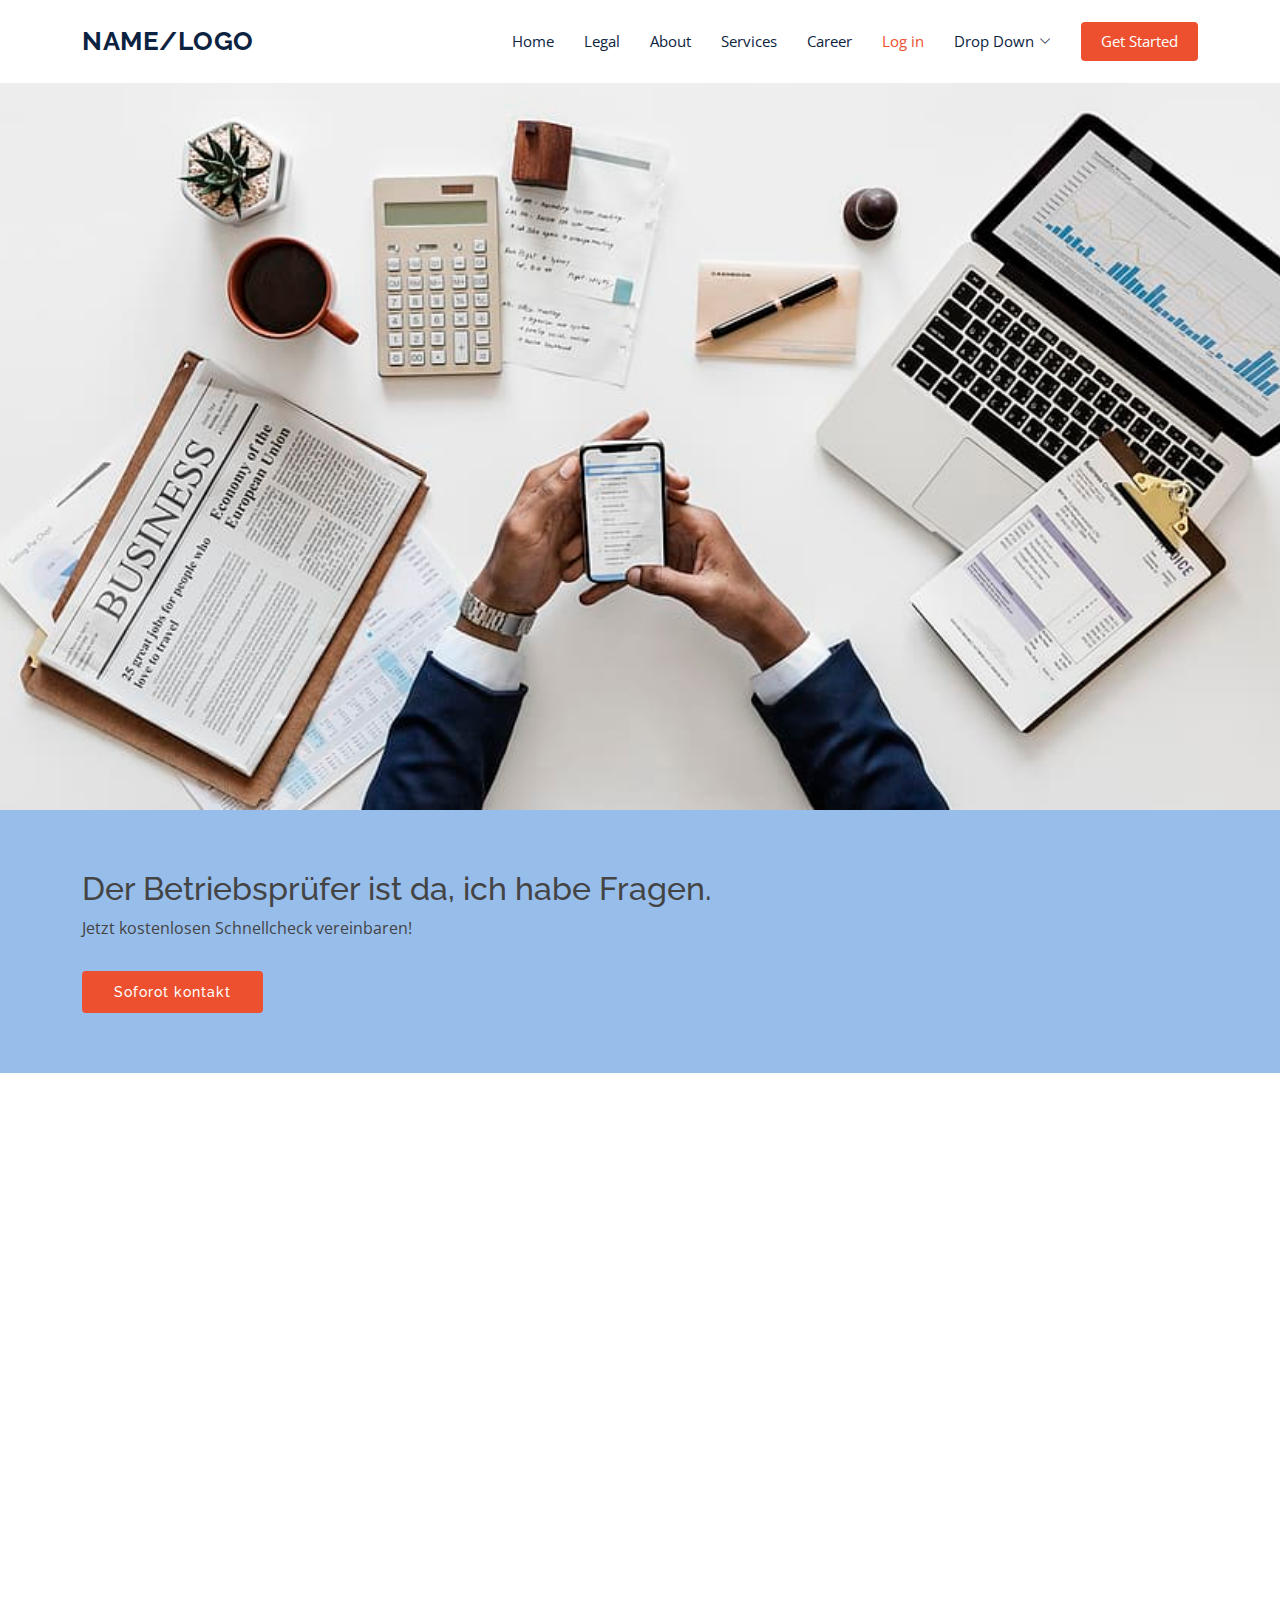
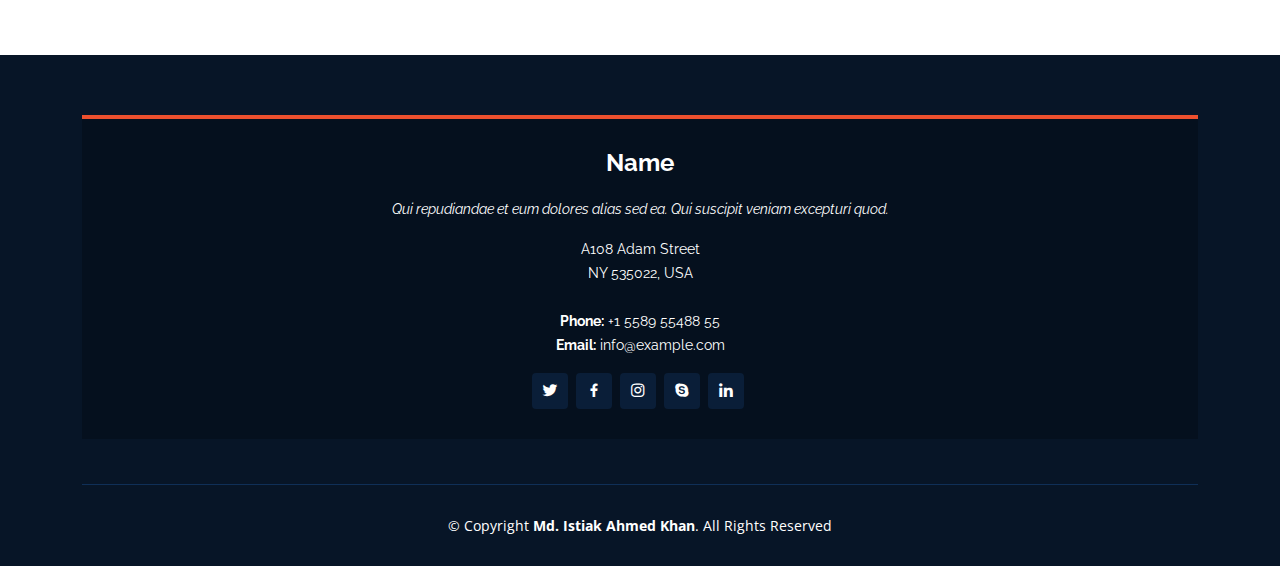
<file: login.html>
<!DOCTYPE html>
<html lang="en">
  <head>
    <meta charset="utf-8" />
    <meta content="width=device-width, initial-scale=1.0" name="viewport" />

    <title>Log in</title>
    <meta content="" name="description" />
    <meta content="" name="keywords" />

    <!-- Favicons -->
    <link href="assets/img/apple-touch-icon.png" rel="apple-touch-icon" />

    <!-- Google Fonts -->
    <link
      href="https://fonts.googleapis.com/css?family=Open+Sans:300,300i,400,400i,600,600i,700,700i|Raleway:300,300i,400,400i,500,500i,600,600i,700,700i|Poppins:300,300i,400,400i,500,500i,600,600i,700,700i"
      rel="stylesheet"
    />

    <!-- Vendor CSS Files -->
    <link href="assets/vendor/animate.css/animate.min.css" rel="stylesheet" />
    <link href="assets/vendor/aos/aos.css" rel="stylesheet" />
    <link
      href="assets/vendor/bootstrap/css/bootstrap.min.css"
      rel="stylesheet"
    />
    <link
      href="assets/vendor/bootstrap-icons/bootstrap-icons.css"
      rel="stylesheet"
    />
    <link href="assets/vendor/boxicons/css/boxicons.min.css" rel="stylesheet" />
    <link
      href="assets/vendor/glightbox/css/glightbox.min.css"
      rel="stylesheet"
    />
    <link href="assets/vendor/remixicon/remixicon.css" rel="stylesheet" />
    <link href="assets/vendor/swiper/swiper-bundle.min.css" rel="stylesheet" />

    <link href="assets/css/style.css" rel="stylesheet" />
  </head>

  <body>
    <!-- ======= Header ======= -->
    <header id="header" class="fixed-top">
      <div class="container d-flex align-items-center justify-content-between">
        <h1 class="logo"><a href="index.html">Name/Logo</a></h1>
        <!-- Uncomment below if you prefer to use an image logo -->
        <!-- <a href="index.html" class="logo"><img src="assets/img/logo.png" alt="" class="img-fluid"></a>-->

        <nav id="navbar" class="navbar">
          <ul>
            <li><a class="nav-link scrollto " href="index.html">Home</a></li>
            <li><a class="nav-link scrollto" href="legal.html">Legal</a></li>
            <li><a class="nav-link scrollto" href="about.html">About</a></li>
            <li><a class="nav-link scrollto" href="services.html">Services</a></li>
            <li><a class="nav-link scrollto" href="career.html">Career</a></li>
            <li><a class="nav-link scrollto active" href="login.html">Log in</a></li>
            <!-- Drop Down=========== -->
          <li class="dropdown"><a href="#"><span>Drop Down</span> <i class="bi bi-chevron-down"></i></a>
            <ul>
              <li><a href="#">Drop Down 1</a></li>
              <li class="dropdown"><a href="#"><span>Deep Drop Down</span> <i class="bi bi-chevron-right"></i></a>
                <ul>
                  <li><a href="#">Deep Drop Down 1</a></li>
                  <li><a href="#">Deep Drop Down 2</a></li>
                  <li><a href="#">Deep Drop Down 3</a></li>
                  <li><a href="#">Deep Drop Down 4</a></li>
                  <li><a href="#">Deep Drop Down 5</a></li>
                </ul>
              </li>
              <li><a href="#">Drop Down 2</a></li>
              <li><a href="#">Drop Down 3</a></li>
              <li><a href="#">Drop Down 4</a></li>
            </ul>
          </li>
         <!-- end Drop Down======-->
            <li>
              <a class="getstarted scrollto" href="#about">Get Started</a>
            </li>
          </ul>
          <i class="bi bi-list mobile-nav-toggle"></i>
        </nav>
        <!-- .navbar -->
      </div>
    </header>
    <!-- End Header -->



    <main id="main">
        <section id="background-image">
            <div class="background-img" style="background-image: url(/assets/img/slide/accounting-banking-calculator-clipboard.jpg)" >
            </div>
        </section>

        <section id="contact-immediately" style="background-color: #97bdeb;">
            <div class="container">
                <h2 class="animate__animated animate__fadeInDown">
                  Der Betriebsprüfer ist da, ich habe Fragen.
                </h2>
                <p class="animate__animated animate__fadeInUp">
                  Jetzt kostenlosen Schnellcheck vereinbaren!
                </p>
                <a
                  href="#about"
                  class="btn-get-started animate__animated animate__fadeInUp scrollto"
                  >Soforot kontakt</a>
              </div>
        </section>

        <!-- ======= Remote Support ======= -->
      <section id="remote" >
        <div class="container" data-aos="fade-up">
            <p style="  font-weight: 600;
            font-size: 26px;">DATEV-Fernbetreuung</p>


          <div class="row content">
            <div class="col-lg-6">
              <p>
                Durch die Mandanten-Fernbetreuung wird eine direkte Zusammenarbeit zwischen Berater und Kunden möglich. Dabei kann der Kunde den Bildschirm des Beraters online einsehen und der Berater erhält Zugriff auf den PC des Kunden. So können schnell und einfach Lösungen gefunden, Präsentationen gehalten und Beratungen gegeben werden.
              </p>
              <a href="#" class="btn-learn-more">Learn More</a>
            </div>
          </div>
          <div class="container " data-aos="fade-up">
            <div class="row no-gutters">
              <div class="col-lg-6 pt-4 pt-lg-0 d-md-flex align-items-md-stretch">
                <div class="count-box">
                  <p>
                    <strong>Kunden-Modul</strong> 
                  </p>
                  <p>Damit Sie das Kunden-Modul von Mandanten-Fernbetreuung einsetzen können benötigen Sie einen Sitzungspartner der das Berater-Modul ausführt.</p>
                  <a href="#">kunden-Modul &raquo;</a>
                </div>
              </div>
              <div class="col-lg-6 pt-4 pt-lg-0 d-md-flex align-items-md-stretch">
                <div class="count-box">
                  <p>
                    <strong>Berater-Modul</strong> 
                  </p>
                  <p>Damit Sie das Berater-Modul von Mandanten-Fernbetreuung einsetzen können benötigen Sie einen Sitzungspartner der das Kunden-Modul ausführt und eine SmartCard.</p>
                  <a href="#">Berater-Modul &raquo;</a>
                </div>
              </div>
            </div>
          </div>
          
        </div>
      </section>
      <!--remote support -->

      <!-- Email information section==
      <section id="email-information">
        <div class="content " data-aos="fade-up">
            <div class="row no-gutters">
              <div class="col-lg-6 pt-4 pt-lg-0 d-md-flex align-items-md-stretch">
                <div class="count-box">
                  <p>
                    <strong>Gt Gewerbe-Treuhand Deggendorf GmbH Steuerberatungsgesellschaft</strong> 
                  </p>
                  <p>Untere Vorstadt 12 , 94469 Deggendorf</p>
                  
                  <a href="mailto:eg@gewerbe-treuhand.de"><u>eg@gewerbe-treuhand.de</u></a>
                </div>
              </div>
              <div class="col-lg-6 pt-4 pt-lg-0 d-md-flex align-items-md-stretch">
                <div class="count-box">
                  <p>
                    <strong>Gt Gewerbe-Treuhand Deggendorf GmbH Steuerberatungsgesellschaft</strong> 
                  </p>
                  <p>Untere Vorstadt 12 , 94469 Deggendorf</p>
                  
                  <a href="mailto:eg@gewerbe-treuhand.de"><u>eg@gewerbe-treuhand.de</u></a>
                </div>
              </div>
              <div class="col-lg-6 pt-4 pt-lg-0 d-md-flex align-items-md-stretch">
                <div class="count-box">
                  <p>
                    <strong>Gt Gewerbe-Treuhand Deggendorf GmbH Steuerberatungsgesellschaft</strong> 
                  </p>
                  <p>Untere Vorstadt 12 , 94469 Deggendorf</p>
                  
                  <a href="mailto:eg@gewerbe-treuhand.de"><u>eg@gewerbe-treuhand.de</u></a>
                </div>
              </div>
              <div class="col-lg-6 pt-4 pt-lg-0 d-md-flex align-items-md-stretch">
                <div class="count-box">
                  <p>
                    <strong>Gt Gewerbe-Treuhand Deggendorf GmbH Steuerberatungsgesellschaft</strong> 
                  </p>
                  <p>Untere Vorstadt 12 , 94469 Deggendorf</p>
                  
                  <a href="mailto:eg@gewerbe-treuhand.de"><u>eg@gewerbe-treuhand.de</u></a>
                </div>
              </div>
            </div>
          </div>
      </section>

      Email information section========-->





    </main>
    <!-- End #main -->

        <!-- ======= Footer ======= -->
        <footer id="footer">
          <div class="footer-top">
            <div class="container">
              <div class="row">
                <div >
                  <div class="footer-info">
                    <h3>Name</h3>
                    <p class="pb-3">
                      <em
                        >Qui repudiandae et eum dolores alias sed ea. Qui suscipit
                        veniam excepturi quod.</em
                      >
                    </p>
                    <p>
                      A108 Adam Street <br />
                      NY 535022, USA<br /><br />
                      <strong>Phone:</strong> +1 5589 55488 55<br />
                      <strong>Email:</strong> info@example.com<br />
                    </p>
                    <div class="social-links mt-3">
                      <a href="#" class="twitter"><i class="bx bxl-twitter"></i></a>
                      <a href="#" class="facebook"
                        ><i class="bx bxl-facebook"></i
                      ></a>
                      <a href="#" class="instagram"
                        ><i class="bx bxl-instagram"></i
                      ></a>
                      <a href="#" class="google-plus"
                        ><i class="bx bxl-skype"></i
                      ></a>
                      <a href="#" class="linkedin"
                        ><i class="bx bxl-linkedin"></i
                      ></a>
                    </div>
                  </div>
                </div>
              </div>
            </div>
          </div>
    
          <div class="container">
            <div class="copyright">
              &copy; Copyright <strong><span>Md. Istiak Ahmed Khan</span></strong
              >. All Rights Reserved
            </div>
          </div>
        </footer>
        <!-- End Footer -->


    <div id="preloader"></div>
    <a
      href="#"
      class="back-to-top d-flex align-items-center justify-content-center"
      ><i class="bi bi-arrow-up-short"></i
    ></a>

    <!-- Vendor JS Files -->
    <script src="assets/vendor/purecounter/purecounter_vanilla.js"></script>
    <script src="assets/vendor/aos/aos.js"></script>
    <script src="assets/vendor/bootstrap/js/bootstrap.bundle.min.js"></script>
    <script src="assets/vendor/glightbox/js/glightbox.min.js"></script>
    <script src="assets/vendor/isotope-layout/isotope.pkgd.min.js"></script>
    <script src="assets/vendor/swiper/swiper-bundle.min.js"></script>
    <script src="assets/vendor/php-email-form/validate.js"></script>

    <!-- Template Main JS File -->
    <script src="assets/js/main.js"></script>
  </body>
</html>
</file>
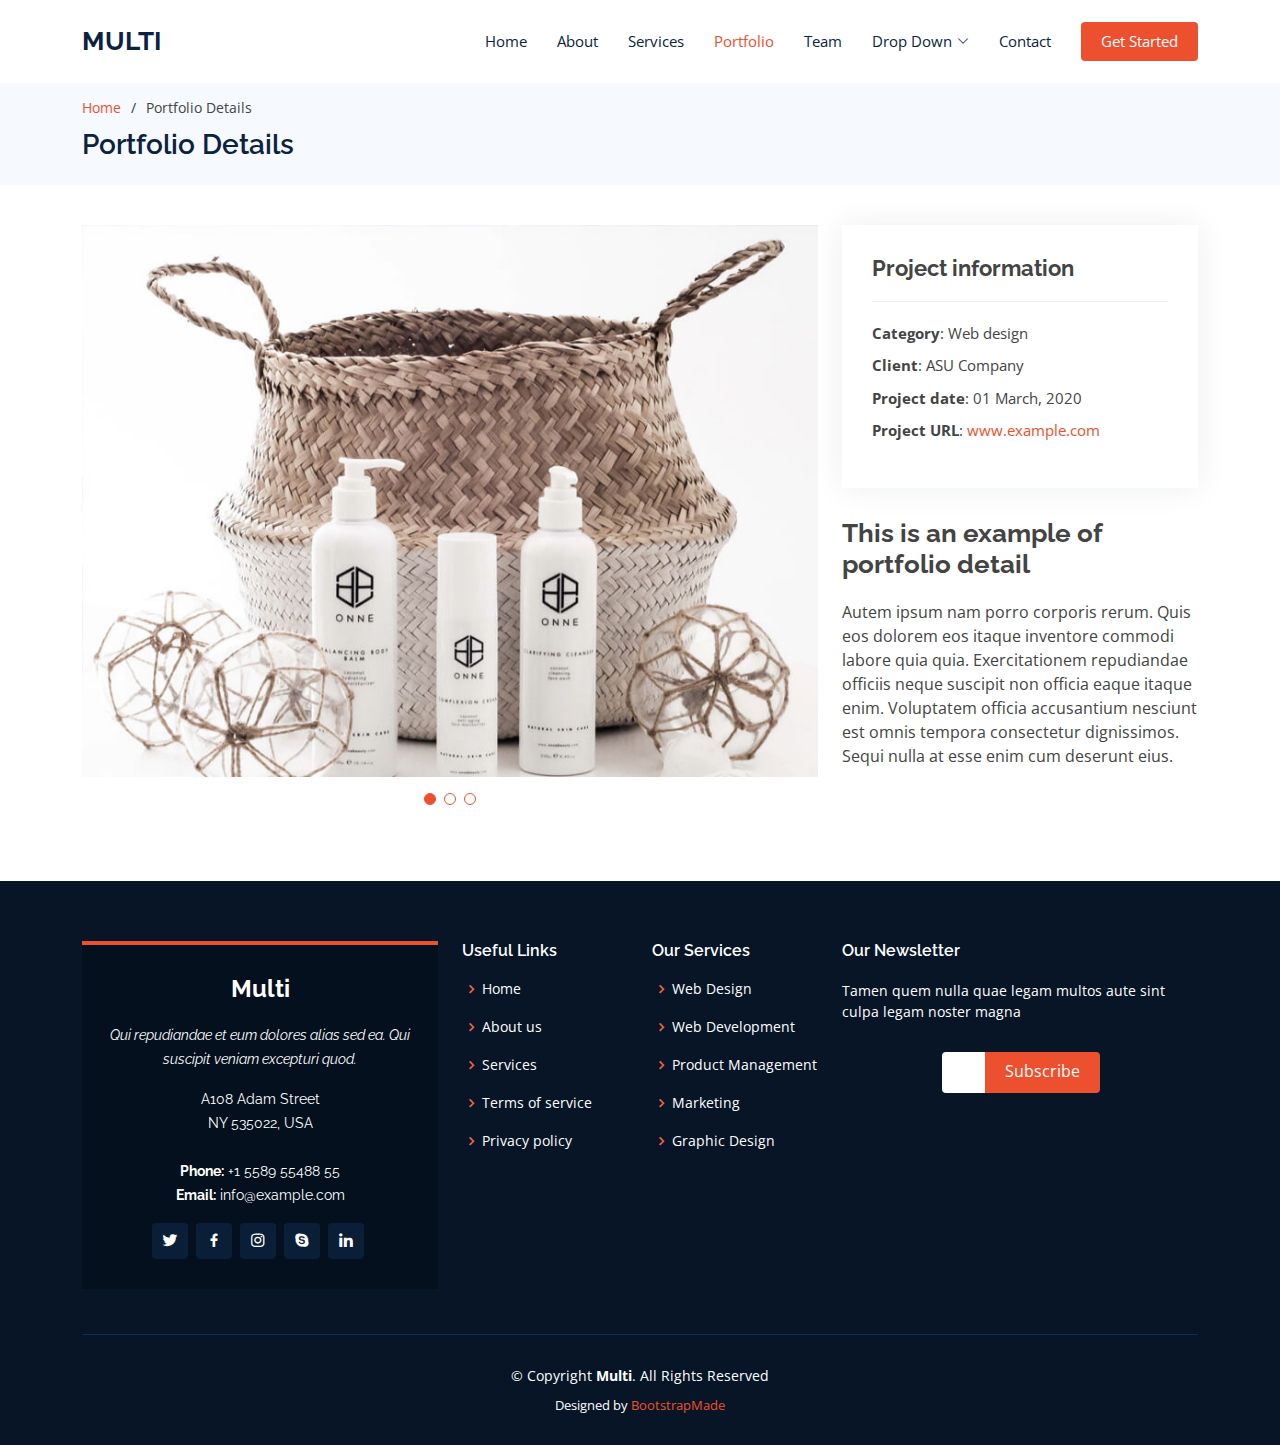
<file: portfolio-details.html>
<!DOCTYPE html>
<html lang="en">

<head>
  <meta charset="utf-8">
  <meta content="width=device-width, initial-scale=1.0" name="viewport">

  <title>Portfolio Details - Multi Bootstrap Template</title>
  <meta content="" name="description">
  <meta content="" name="keywords">

  <!-- Favicons -->
  <link href="assets/img/favicon.png" rel="icon">
  <link href="assets/img/apple-touch-icon.png" rel="apple-touch-icon">

  <!-- Google Fonts -->
  <link href="https://fonts.googleapis.com/css?family=Open+Sans:300,300i,400,400i,600,600i,700,700i|Raleway:300,300i,400,400i,500,500i,600,600i,700,700i|Poppins:300,300i,400,400i,500,500i,600,600i,700,700i" rel="stylesheet">

  <!-- Vendor CSS Files -->
  <link href="assets/vendor/animate.css/animate.min.css" rel="stylesheet">
  <link href="assets/vendor/aos/aos.css" rel="stylesheet">
  <link href="assets/vendor/bootstrap/css/bootstrap.min.css" rel="stylesheet">
  <link href="assets/vendor/bootstrap-icons/bootstrap-icons.css" rel="stylesheet">
  <link href="assets/vendor/boxicons/css/boxicons.min.css" rel="stylesheet">
  <link href="assets/vendor/glightbox/css/glightbox.min.css" rel="stylesheet">
  <link href="assets/vendor/remixicon/remixicon.css" rel="stylesheet">
  <link href="assets/vendor/swiper/swiper-bundle.min.css" rel="stylesheet">

  <!-- Template Main CSS File -->
  <link href="assets/css/style.css" rel="stylesheet">

  <!-- =======================================================
  * Template Name: Multi - v4.10.0
  * Template URL: https://bootstrapmade.com/multi-responsive-bootstrap-template/
  * Author: BootstrapMade.com
  * License: https://bootstrapmade.com/license/
  ======================================================== -->
</head>

<body>

  <!-- ======= Header ======= -->
  <header id="header" class="fixed-top">
    <div class="container d-flex align-items-center justify-content-between">

      <h1 class="logo"><a href="index.html">Multi</a></h1>
      <!-- Uncomment below if you prefer to use an image logo -->
      <!-- <a href="index.html" class="logo"><img src="assets/img/logo.png" alt="" class="img-fluid"></a>-->

      <nav id="navbar" class="navbar">
        <ul>
          <li><a class="nav-link scrollto " href="#hero">Home</a></li>
          <li><a class="nav-link scrollto" href="#about">About</a></li>
          <li><a class="nav-link scrollto" href="#services">Services</a></li>
          <li><a class="nav-link scrollto active" href="#portfolio">Portfolio</a></li>
          <li><a class="nav-link scrollto" href="#team">Team</a></li>
          <li class="dropdown"><a href="#"><span>Drop Down</span> <i class="bi bi-chevron-down"></i></a>
            <ul>
              <li><a href="#">Drop Down 1</a></li>
              <li class="dropdown"><a href="#"><span>Deep Drop Down</span> <i class="bi bi-chevron-right"></i></a>
                <ul>
                  <li><a href="#">Deep Drop Down 1</a></li>
                  <li><a href="#">Deep Drop Down 2</a></li>
                  <li><a href="#">Deep Drop Down 3</a></li>
                  <li><a href="#">Deep Drop Down 4</a></li>
                  <li><a href="#">Deep Drop Down 5</a></li>
                </ul>
              </li>
              <li><a href="#">Drop Down 2</a></li>
              <li><a href="#">Drop Down 3</a></li>
              <li><a href="#">Drop Down 4</a></li>
            </ul>
          </li>
          <li><a class="nav-link scrollto" href="#contact">Contact</a></li>
          <li><a class="getstarted scrollto" href="#about">Get Started</a></li>
        </ul>
        <i class="bi bi-list mobile-nav-toggle"></i>
      </nav><!-- .navbar -->

    </div>
  </header><!-- End Header -->

  <main id="main">

    <!-- ======= Breadcrumbs ======= -->
    <section id="breadcrumbs" class="breadcrumbs">
      <div class="container">

        <ol>
          <li><a href="index.html">Home</a></li>
          <li>Portfolio Details</li>
        </ol>
        <h2>Portfolio Details</h2>

      </div>
    </section><!-- End Breadcrumbs -->

    <!-- ======= Portfolio Details Section ======= -->
    <section id="portfolio-details" class="portfolio-details">
      <div class="container">

        <div class="row gy-4">

          <div class="col-lg-8">
            <div class="portfolio-details-slider swiper">
              <div class="swiper-wrapper align-items-center">

                <div class="swiper-slide">
                  <img src="assets/img/portfolio/portfolio-1.jpg" alt="">
                </div>

                <div class="swiper-slide">
                  <img src="assets/img/portfolio/portfolio-2.jpg" alt="">
                </div>

                <div class="swiper-slide">
                  <img src="assets/img/portfolio/portfolio-3.jpg" alt="">
                </div>

              </div>
              <div class="swiper-pagination"></div>
            </div>
          </div>

          <div class="col-lg-4">
            <div class="portfolio-info">
              <h3>Project information</h3>
              <ul>
                <li><strong>Category</strong>: Web design</li>
                <li><strong>Client</strong>: ASU Company</li>
                <li><strong>Project date</strong>: 01 March, 2020</li>
                <li><strong>Project URL</strong>: <a href="#">www.example.com</a></li>
              </ul>
            </div>
            <div class="portfolio-description">
              <h2>This is an example of portfolio detail</h2>
              <p>
                Autem ipsum nam porro corporis rerum. Quis eos dolorem eos itaque inventore commodi labore quia quia. Exercitationem repudiandae officiis neque suscipit non officia eaque itaque enim. Voluptatem officia accusantium nesciunt est omnis tempora consectetur dignissimos. Sequi nulla at esse enim cum deserunt eius.
              </p>
            </div>
          </div>

        </div>

      </div>
    </section><!-- End Portfolio Details Section -->

  </main><!-- End #main -->

  <!-- ======= Footer ======= -->
  <footer id="footer">
    <div class="footer-top">
      <div class="container">
        <div class="row">

          <div class="col-lg-4 col-md-6">
            <div class="footer-info">
              <h3>Multi</h3>
              <p class="pb-3"><em>Qui repudiandae et eum dolores alias sed ea. Qui suscipit veniam excepturi quod.</em></p>
              <p>
                A108 Adam Street <br>
                NY 535022, USA<br><br>
                <strong>Phone:</strong> +1 5589 55488 55<br>
                <strong>Email:</strong> info@example.com<br>
              </p>
              <div class="social-links mt-3">
                <a href="#" class="twitter"><i class="bx bxl-twitter"></i></a>
                <a href="#" class="facebook"><i class="bx bxl-facebook"></i></a>
                <a href="#" class="instagram"><i class="bx bxl-instagram"></i></a>
                <a href="#" class="google-plus"><i class="bx bxl-skype"></i></a>
                <a href="#" class="linkedin"><i class="bx bxl-linkedin"></i></a>
              </div>
            </div>
          </div>

          <div class="col-lg-2 col-md-6 footer-links">
            <h4>Useful Links</h4>
            <ul>
              <li><i class="bx bx-chevron-right"></i> <a href="#">Home</a></li>
              <li><i class="bx bx-chevron-right"></i> <a href="#">About us</a></li>
              <li><i class="bx bx-chevron-right"></i> <a href="#">Services</a></li>
              <li><i class="bx bx-chevron-right"></i> <a href="#">Terms of service</a></li>
              <li><i class="bx bx-chevron-right"></i> <a href="#">Privacy policy</a></li>
            </ul>
          </div>

          <div class="col-lg-2 col-md-6 footer-links">
            <h4>Our Services</h4>
            <ul>
              <li><i class="bx bx-chevron-right"></i> <a href="#">Web Design</a></li>
              <li><i class="bx bx-chevron-right"></i> <a href="#">Web Development</a></li>
              <li><i class="bx bx-chevron-right"></i> <a href="#">Product Management</a></li>
              <li><i class="bx bx-chevron-right"></i> <a href="#">Marketing</a></li>
              <li><i class="bx bx-chevron-right"></i> <a href="#">Graphic Design</a></li>
            </ul>
          </div>

          <div class="col-lg-4 col-md-6 footer-newsletter">
            <h4>Our Newsletter</h4>
            <p>Tamen quem nulla quae legam multos aute sint culpa legam noster magna</p>
            <form action="" method="post">
              <input type="email" name="email"><input type="submit" value="Subscribe">
            </form>

          </div>

        </div>
      </div>
    </div>

    <div class="container">
      <div class="copyright">
        &copy; Copyright <strong><span>Multi</span></strong>. All Rights Reserved
      </div>
      <div class="credits">
        <!-- All the links in the footer should remain intact. -->
        <!-- You can delete the links only if you purchased the pro version. -->
        <!-- Licensing information: https://bootstrapmade.com/license/ -->
        <!-- Purchase the pro version with working PHP/AJAX contact form: https://bootstrapmade.com/multi-responsive-bootstrap-template/ -->
        Designed by <a href="https://bootstrapmade.com/">BootstrapMade</a>
      </div>
    </div>
  </footer><!-- End Footer -->

  <div id="preloader"></div>
  <a href="#" class="back-to-top d-flex align-items-center justify-content-center"><i class="bi bi-arrow-up-short"></i></a>

  <!-- Vendor JS Files -->
  <script src="assets/vendor/purecounter/purecounter_vanilla.js"></script>
  <script src="assets/vendor/aos/aos.js"></script>
  <script src="assets/vendor/bootstrap/js/bootstrap.bundle.min.js"></script>
  <script src="assets/vendor/glightbox/js/glightbox.min.js"></script>
  <script src="assets/vendor/isotope-layout/isotope.pkgd.min.js"></script>
  <script src="assets/vendor/swiper/swiper-bundle.min.js"></script>
  <script src="assets/vendor/php-email-form/validate.js"></script>

  <!-- Template Main JS File -->
  <script src="assets/js/main.js"></script>

</body>

</html>
</file>
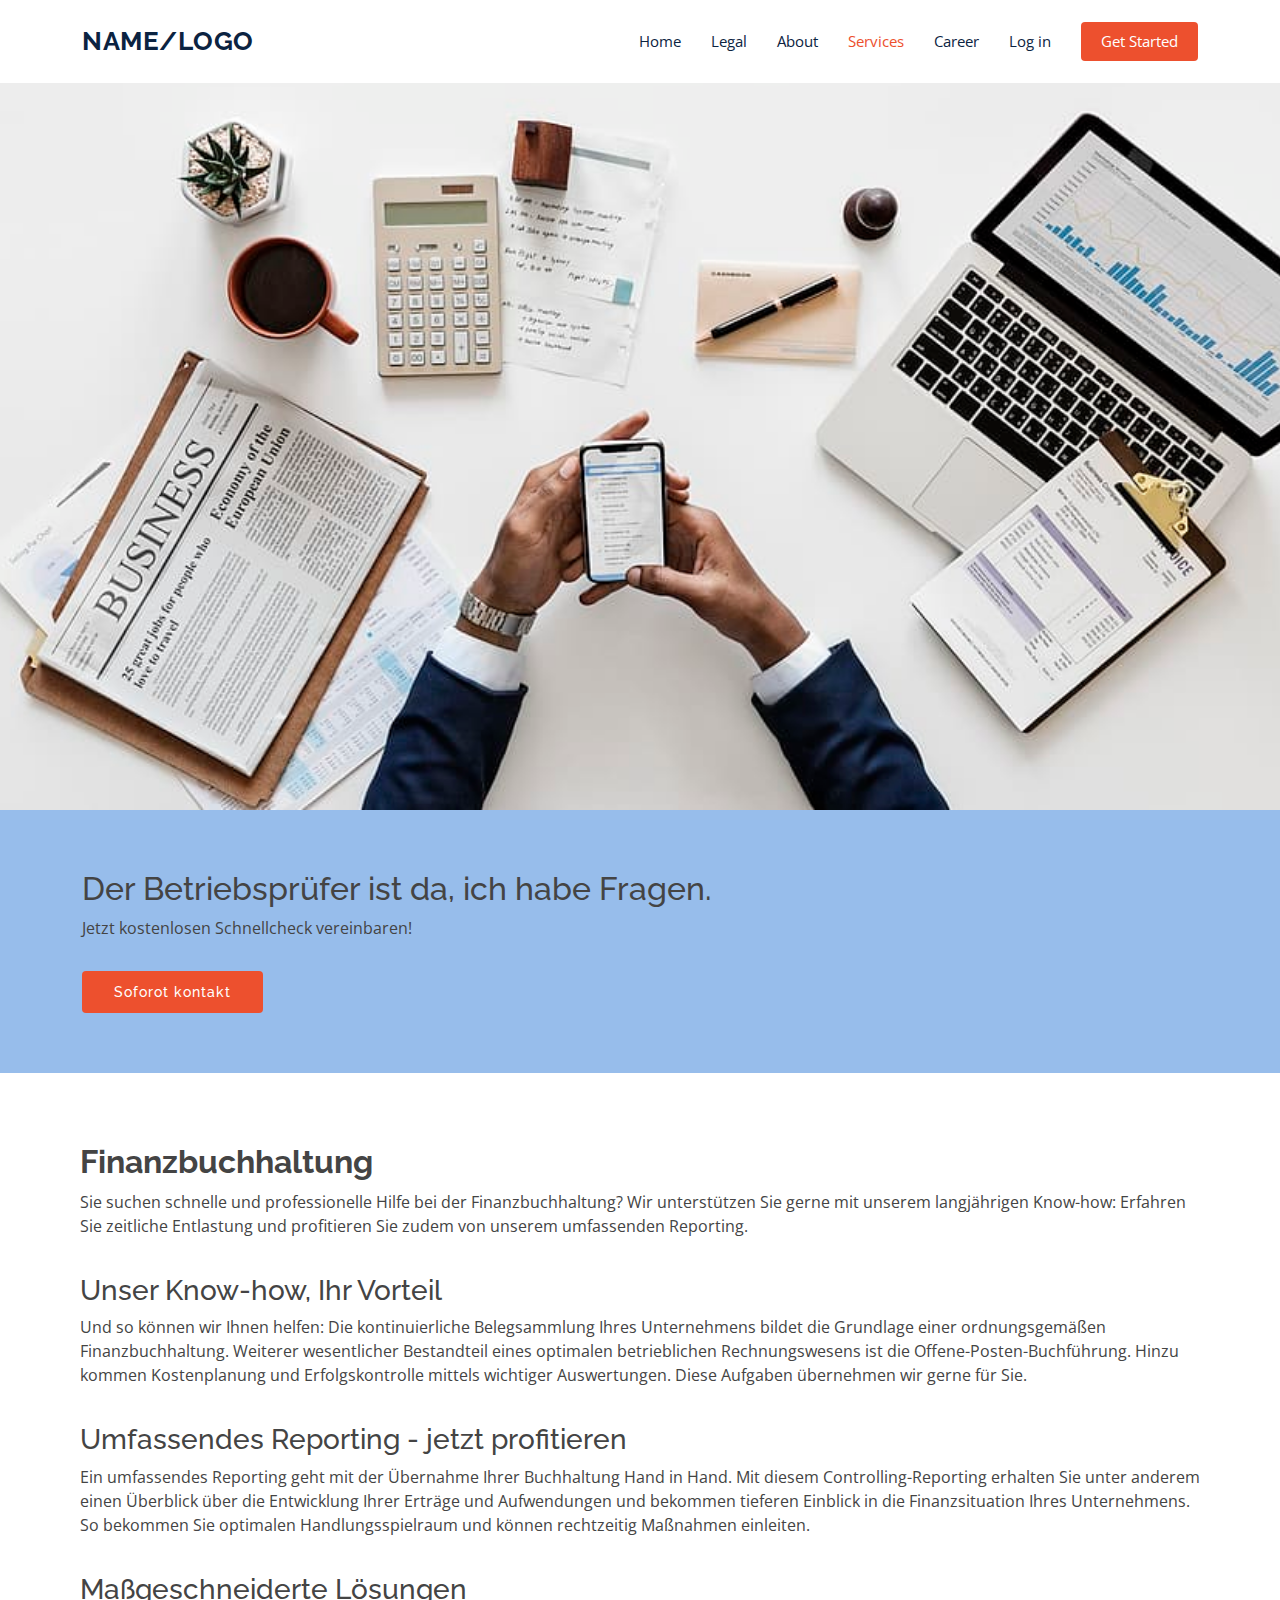
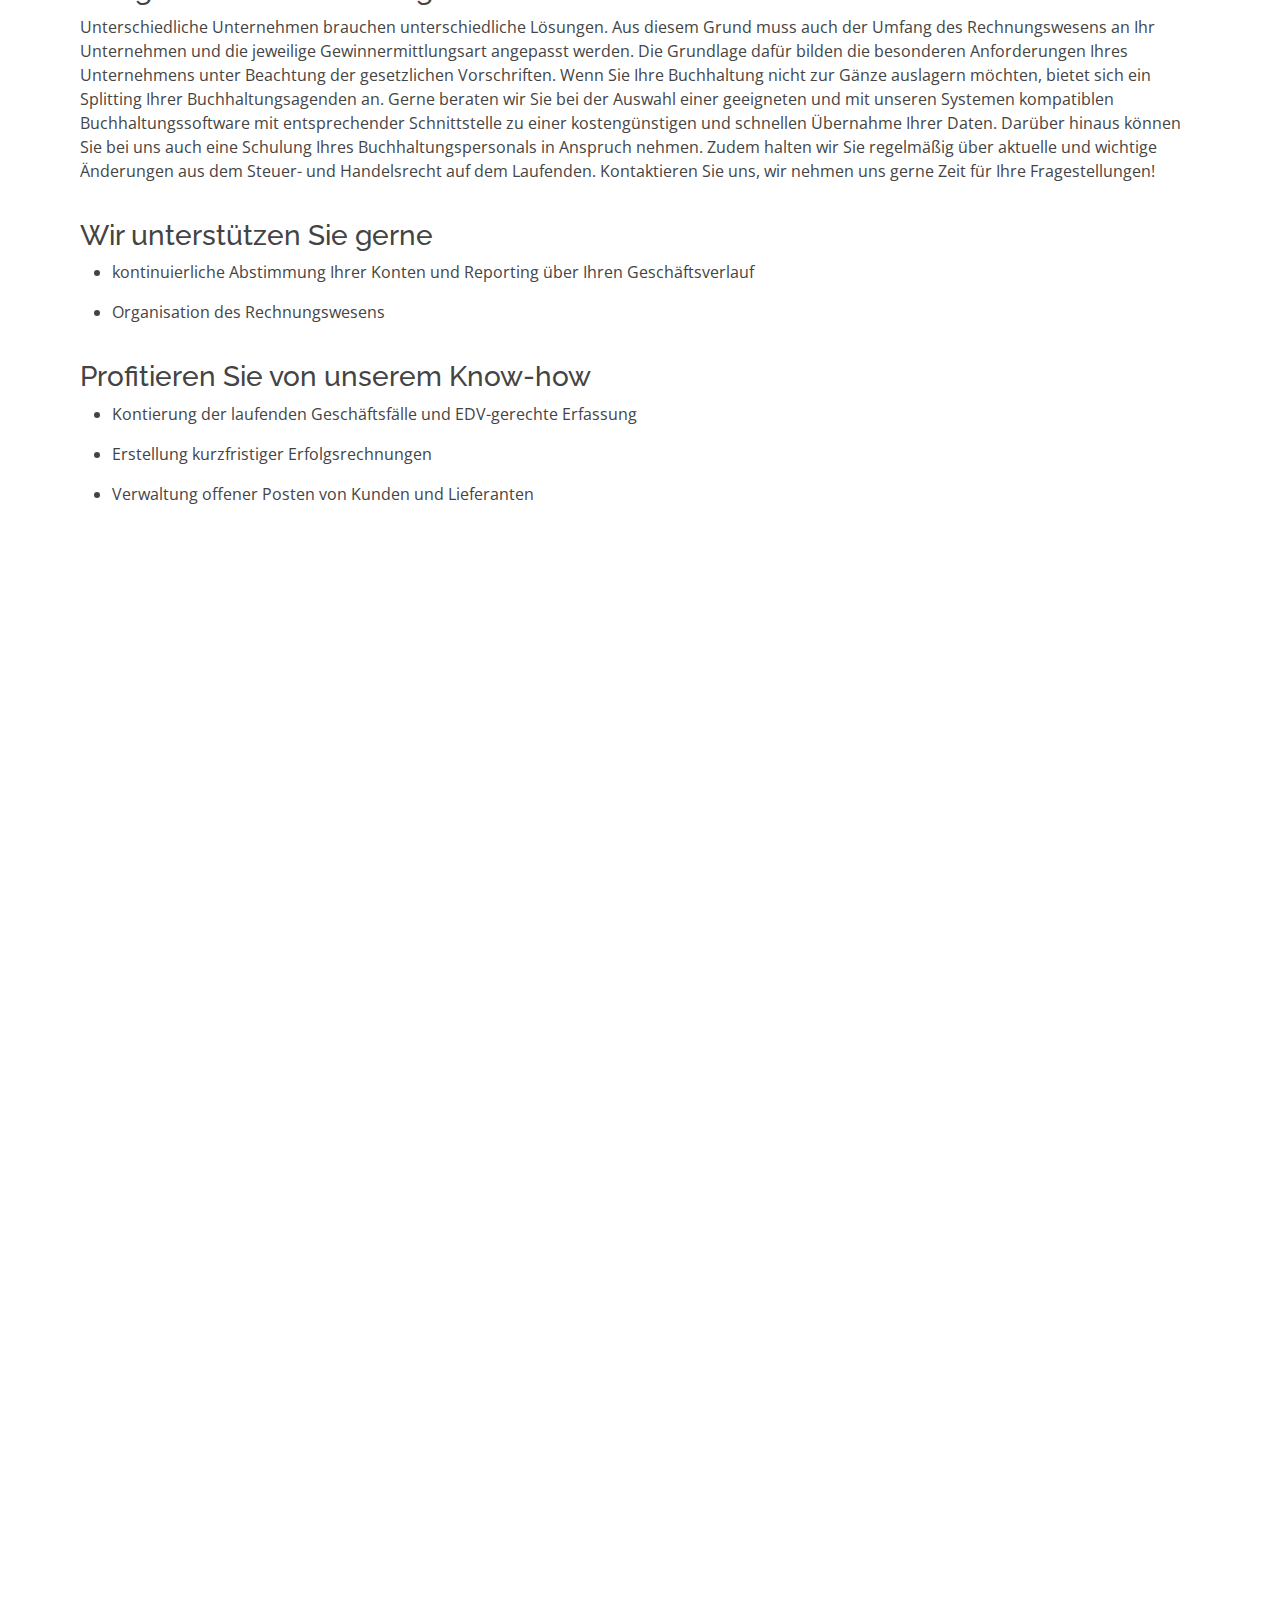
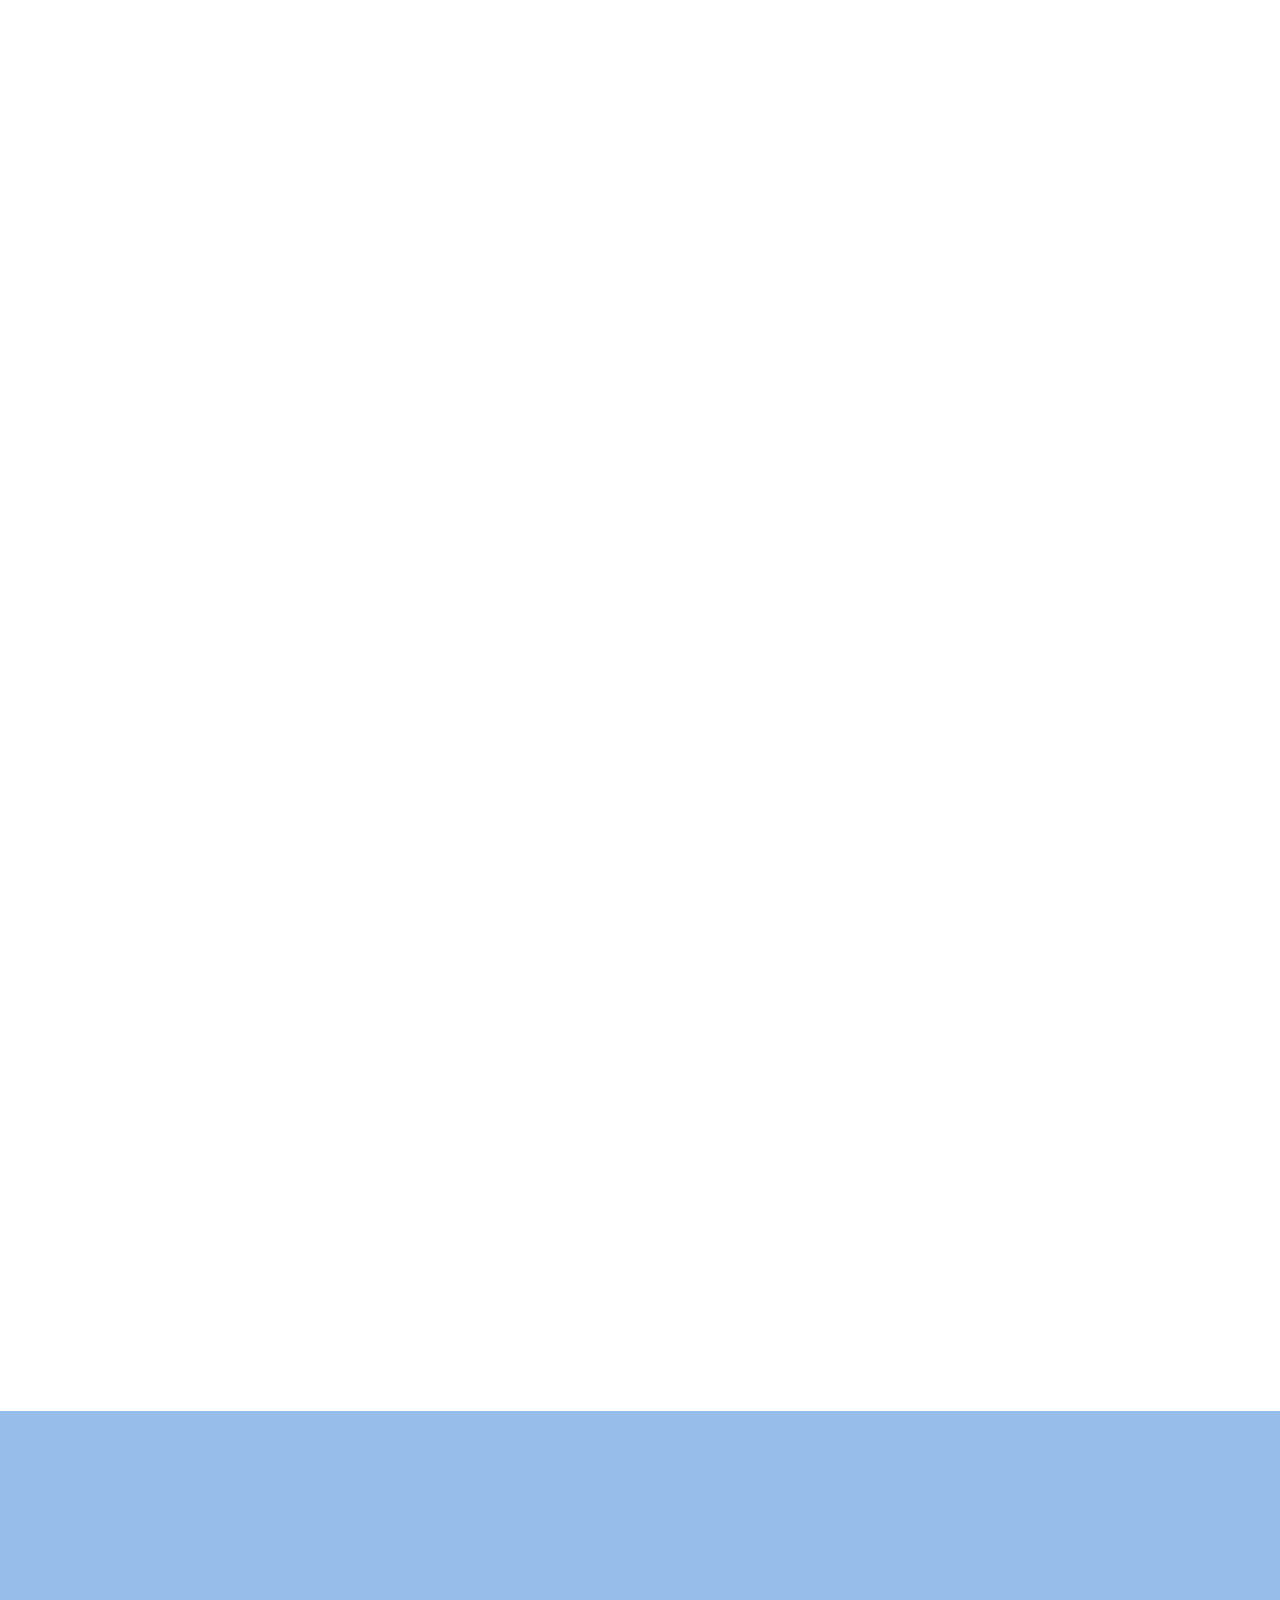
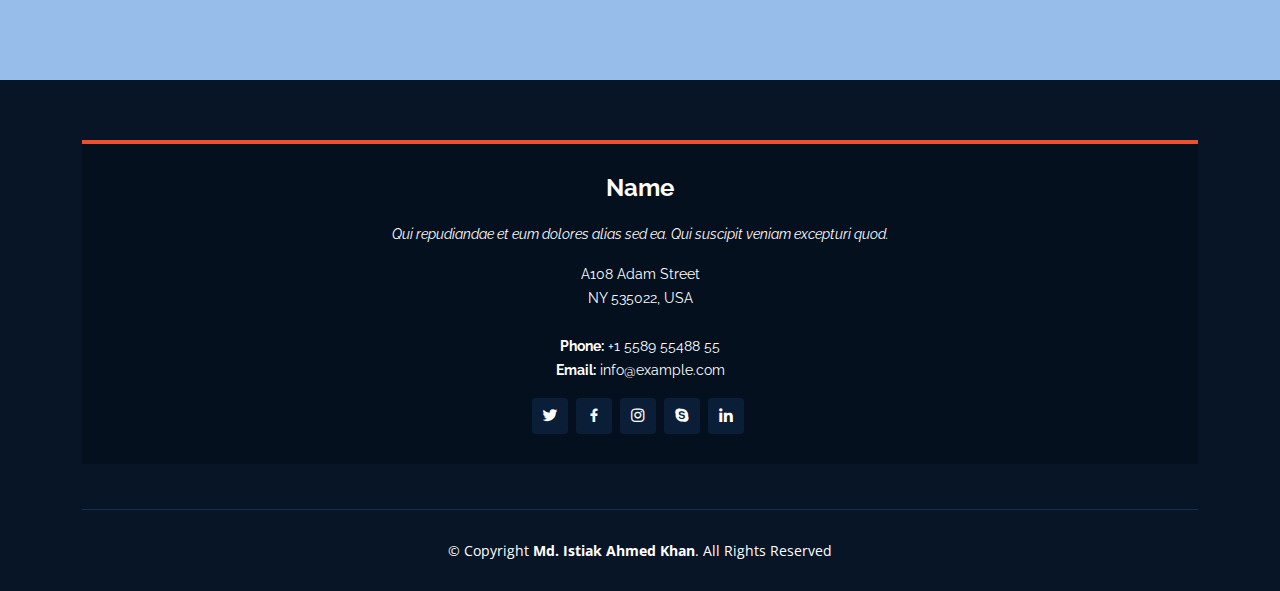
<file: services.html>
<!DOCTYPE html>
<html lang="en">
  <head>
    <meta charset="utf-8" />
    <meta content="width=device-width, initial-scale=1.0" name="viewport" />

    <title>Services</title>
    <meta content="" name="description" />
    <meta content="" name="keywords" />

    <!-- Favicons -->
    <link href="assets/img/apple-touch-icon.png" rel="apple-touch-icon" />

    <!-- Google Fonts -->
    <link
      href="https://fonts.googleapis.com/css?family=Open+Sans:300,300i,400,400i,600,600i,700,700i|Raleway:300,300i,400,400i,500,500i,600,600i,700,700i|Poppins:300,300i,400,400i,500,500i,600,600i,700,700i"
      rel="stylesheet"
    />

    <!-- Vendor CSS Files -->
    <link href="assets/vendor/animate.css/animate.min.css" rel="stylesheet" />
    <link href="assets/vendor/aos/aos.css" rel="stylesheet" />
    <link
      href="assets/vendor/bootstrap/css/bootstrap.min.css"
      rel="stylesheet"
    />
    <link
      href="assets/vendor/bootstrap-icons/bootstrap-icons.css"
      rel="stylesheet"
    />
    <link href="assets/vendor/boxicons/css/boxicons.min.css" rel="stylesheet" />
    <link
      href="assets/vendor/glightbox/css/glightbox.min.css"
      rel="stylesheet"
    />
    <link href="assets/vendor/remixicon/remixicon.css" rel="stylesheet" />
    <link href="assets/vendor/swiper/swiper-bundle.min.css" rel="stylesheet" />

    <link href="assets/css/style.css" rel="stylesheet" />
  </head>

  <body>
    <!-- ======= Header ======= -->
    <header id="header" class="fixed-top">
      <div class="container d-flex align-items-center justify-content-between">
        <h1 class="logo"><a href="index.html">Name/Logo</a></h1>
        <!-- Uncomment below if you prefer to use an image logo -->
        <!-- <a href="index.html" class="logo"><img src="assets/img/logo.png" alt="" class="img-fluid"></a>-->

        <nav id="navbar" class="navbar">
          <ul>
            <li><a class="nav-link scrollto " href="index.html">Home</a></li>
            <li><a class="nav-link scrollto" href="legal.html">Legal</a></li>
            <li><a class="nav-link scrollto" href="about.html">About</a></li>
            <li><a class="nav-link scrollto active" href="services.html">Services</a></li>
            <li><a class="nav-link scrollto" href="career.html">Career</a></li>
            <li><a class="nav-link scrollto" href="login.html">Log in</a></li>
            <!-- Drop Down=========== 
          <li class="dropdown"><a href="#"><span>Drop Down</span> <i class="bi bi-chevron-down"></i></a>
            <ul>
              <li><a href="#">Drop Down 1</a></li>
              <li class="dropdown"><a href="#"><span>Deep Drop Down</span> <i class="bi bi-chevron-right"></i></a>
                <ul>
                  <li><a href="#">Deep Drop Down 1</a></li>
                  <li><a href="#">Deep Drop Down 2</a></li>
                  <li><a href="#">Deep Drop Down 3</a></li>
                  <li><a href="#">Deep Drop Down 4</a></li>
                  <li><a href="#">Deep Drop Down 5</a></li>
                </ul>
              </li>
              <li><a href="#">Drop Down 2</a></li>
              <li><a href="#">Drop Down 3</a></li>
              <li><a href="#">Drop Down 4</a></li>
            </ul>
          </li>
          end Drop Down======-->
            <li>
              <a class="getstarted scrollto" href="#about">Get Started</a>
            </li>
          </ul>
          <i class="bi bi-list mobile-nav-toggle"></i>
        </nav>
        <!-- .navbar -->
      </div>
    </header>
    <!-- End Header -->



    <main id="main">
        <section id="background-image">
            <div class="background-img" style="background-image: url(/assets/img/slide/accounting-banking-calculator-clipboard.jpg)" >
            </div>
        </section>

        <!--===========contact immediately----=======-->
        <section id="contact-immediately" style="background-color: #97bdeb;">
          <div class="container">
              <h2 class="animate__animated animate__fadeInDown">
                Der Betriebsprüfer ist da, ich habe Fragen.
              </h2>
              <p class="animate__animated animate__fadeInUp">
                Jetzt kostenlosen Schnellcheck vereinbaren!
              </p>
              <a
                href="#about"
                class="btn-get-started animate__animated animate__fadeInUp scrollto"
                >Soforot kontakt</a>
            </div>
      </section>
              <!--===========SERV=======-->
      <section id="serv">
        <div class="container">
          <h2><strong>Finanzbuchhaltung</strong></h2>
          <p>Sie suchen schnelle und professionelle Hilfe bei der Finanzbuchhaltung? Wir unterstützen Sie gerne mit unserem langjährigen Know-how: Erfahren Sie zeitliche Entlastung und profitieren Sie zudem von unserem umfassenden Reporting.</p>
          <div class=" container-item">
            <h3>Unser Know-how, Ihr Vorteil</h3>
            <p>Und so können wir Ihnen helfen: Die kontinuierliche Belegsammlung Ihres Unternehmens bildet die Grundlage einer ordnungsgemäßen Finanzbuchhaltung. Weiterer wesentlicher Bestandteil eines optimalen betrieblichen Rechnungswesens ist die Offene-Posten-Buchführung. Hinzu kommen Kostenplanung und Erfolgskontrolle mittels wichtiger Auswertungen. Diese Aufgaben übernehmen wir gerne für Sie.</p>
          </div>
          <div class=" container-item">
            <h3>Umfassendes Reporting - jetzt profitieren</h3>
            <p>Ein umfassendes Reporting geht mit der Übernahme Ihrer Buchhaltung Hand in Hand. Mit diesem Controlling-Reporting erhalten Sie unter anderem einen Überblick über die Entwicklung Ihrer Erträge und Aufwendungen und bekommen tieferen Einblick in die Finanzsituation Ihres Unternehmens. So bekommen Sie optimalen Handlungsspielraum und können rechtzeitig Maßnahmen einleiten.</p>
          </div>
          <div class=" container-item">
            <h3>Maßgeschneiderte Lösungen</h3>
            <p>Unterschiedliche Unternehmen brauchen unterschiedliche Lösungen. Aus diesem Grund muss auch der Umfang des Rechnungswesens an Ihr Unternehmen und die jeweilige Gewinnermittlungsart angepasst werden. Die Grundlage dafür bilden die besonderen Anforderungen Ihres Unternehmens unter Beachtung der gesetzlichen Vorschriften.

              Wenn Sie Ihre Buchhaltung nicht zur Gänze auslagern möchten, bietet sich ein Splitting Ihrer Buchhaltungsagenden an. Gerne beraten wir Sie bei der Auswahl einer geeigneten und mit unseren Systemen kompatiblen Buchhaltungssoftware mit entsprechender Schnittstelle zu einer kostengünstigen und schnellen Übernahme Ihrer Daten.
              
              Darüber hinaus können Sie bei uns auch eine Schulung Ihres Buchhaltungspersonals in Anspruch nehmen. Zudem halten wir Sie regelmäßig über aktuelle und wichtige Änderungen aus dem Steuer- und Handelsrecht auf dem Laufenden.
              
              Kontaktieren Sie uns, wir nehmen uns gerne Zeit für Ihre Fragestellungen!</p>
          </div>
          <div class=" container-item">
            <h3>Wir unterstützen Sie gerne</h3>
            <ul>
              <li><p>kontinuierliche Abstimmung Ihrer Konten und Reporting über Ihren Geschäftsverlauf</p></li>
              <li><p>Organisation des Rechnungswesens</p></li>
            </ul>
          </div>
          <div class=" container-item">
            <h3>Profitieren Sie von unserem Know-how</h3>
            <ul>
              <li><p>Kontierung der laufenden Geschäftsfälle und EDV-gerechte Erfassung</p></li>
              <li><p>Erstellung kurzfristiger Erfolgsrechnungen</p></li>
              <li><p>Verwaltung offener Posten von Kunden und Lieferanten</p></li>
            </ul>
          </div>
        </div>
      </section>
  <!--===========SERV=======-->

      <!-- ======= Services Section ======= -->
      <section id="services" class="services">
        <div class="container" data-aos="fade-up">
          <div class="row">
            <div
              class="col-lg-4 col-md-6 d-flex align-items-stretch"
              data-aos="zoom-in"
              data-aos-delay="100"
            >
              <div class="icon-box">
                <div class="icon"><i class="bx bxl-dribbble"></i></div>
                <h4><a href="">Lorem Ipsum</a></h4>
                <p>
                  Voluptatum deleniti atque corrupti quos dolores et quas
                  molestias excepturi
                </p>
                <a href="#about" class="btn-learnmore">Erstgespräch vereinbaren</a></strong></h7>
          
              </div>
            </div>

            <div
              class="col-lg-4 col-md-6 d-flex align-items-stretch mt-4 mt-md-0"
              data-aos="zoom-in"
              data-aos-delay="200"
            >
              <div class="icon-box">
                <div class="icon"><i class="bx bx-file"></i></div>
                <h4><a href="">Sed ut perspiciatis</a></h4>
                <p>
                  Duis aute irure dolor in reprehenderit in voluptate velit esse
                  cillum dolore
                </p>
                <a href="#about" class="btn-learnmore">Erstgespräch vereinbaren</a></strong></h7>
          
              </div>
            </div>

            <div
              class="col-lg-4 col-md-6 d-flex align-items-stretch mt-4 mt-lg-0"
              data-aos="zoom-in"
              data-aos-delay="300"
            >
              <div class="icon-box">
                <div class="icon"><i class="bx bx-tachometer"></i></div>
                <h4><a href="">Magni Dolores</a></h4>
                <p>
                  Excepteur sint occaecat cupidatat non proident, sunt in culpa
                  qui officia
                </p>
                <a href="#about" class="btn-learnmore">Erstgespräch vereinbaren</a></strong></h7>
          
              </div>
            </div>
          </div>
        </div>
      </section>
      <!-- End Services Section -->
      <!-- ======= Pricing Section ======= -->
      <section id="pricing" class="pricing">
        <div class="container" data-aos="fade-up">
          <div class="section-title">
            <h2>Pricing</h2>
            <p>Our Competing Prices</p>
          </div>

          <div class="row align-items-center">
            <div class="col-lg-4">
              <div class="box" data-aos="zoom-in" data-aos-delay="100">
                <h3>Free</h3>
                <h4>$0<span>per month</span></h4>
                <ul>
                  <li>
                    <i class="bx bx-check"></i> Quam adipiscing vitae proin
                  </li>
                  <li><i class="bx bx-check"></i> Nec feugiat nisl pretium</li>
                  <li>
                    <i class="bx bx-check"></i> Nulla at volutpat diam uteera
                  </li>
                  <li class="na">
                    <i class="bx bx-x"></i>
                    <span>Pharetra massa massa ultricies</span>
                  </li>
                  <li class="na">
                    <i class="bx bx-x"></i>
                    <span>Massa ultricies mi quis hendrerit</span>
                  </li>
                </ul>
                <a href="#" class="get-started-btn">Get Started</a>
              </div>
            </div>

            <div class="col-lg-4">
              <div class="box featured" data-aos="zoom-in" data-aos-delay="100">
                <h3>Business</h3>
                <h4>$29<span>per month</span></h4>
                <ul>
                  <li>
                    <i class="bx bx-check"></i> Quam adipiscing vitae proin
                  </li>
                  <li><i class="bx bx-check"></i> Nec feugiat nisl pretium</li>
                  <li>
                    <i class="bx bx-check"></i> Nulla at volutpat diam uteera
                  </li>
                  <li>
                    <i class="bx bx-check"></i> Pharetra massa massa ultricies
                  </li>
                  <li>
                    <i class="bx bx-check"></i> Massa ultricies mi quis
                    hendrerit
                  </li>
                </ul>
                <a href="#" class="get-started-btn">Get Started</a>
              </div>
            </div>

            <div class="col-lg-4">
              <div class="box" data-aos="zoom-in" data-aos-delay="100">
                <h3>Developer</h3>
                <h4>$49<span>per month</span></h4>
                <ul>
                  <li>
                    <i class="bx bx-check"></i> Quam adipiscing vitae proin
                  </li>
                  <li><i class="bx bx-check"></i> Nec feugiat nisl pretium</li>
                  <li>
                    <i class="bx bx-check"></i> Nulla at volutpat diam uteera
                  </li>
                  <li>
                    <i class="bx bx-check"></i> Pharetra massa massa ultricies
                  </li>
                  <li>
                    <i class="bx bx-check"></i> Massa ultricies mi quis
                    hendrerit
                  </li>
                </ul>
                <a href="#" class="get-started-btn">Get Started</a>
              </div>
            </div>
          </div>
        </div>
      </section>
      <!-- End Pricing Section -->

      <!-- ======= Frequently Asked Questions Section ======= -->
      <section id="faq" class="faq">
        <div class="container" data-aos="fade-up">
          <div class="section-title">
            <h2>F.A.Q</h2>
            <p>Frequently Asked Questions</p>
          </div>

          <div
            class="row faq-item d-flex align-items-stretch"
            data-aos="fade-up"
            data-aos-delay="100"
          >
            <div class="col-lg-5">
              <i class="bx bx-help-circle"></i>
              <h4>Non consectetur a erat nam at lectus urna duis?</h4>
            </div>
            <div class="col-lg-7">
              <p>
                Feugiat pretium nibh ipsum consequat. Tempus iaculis urna id
                volutpat lacus laoreet non curabitur gravida. Venenatis lectus
                magna fringilla urna porttitor rhoncus dolor purus non.
              </p>
            </div>
          </div>
          <!-- End F.A.Q Item-->

          <div
            class="row faq-item d-flex align-items-stretch"
            data-aos="fade-up"
            data-aos-delay="200"
          >
            <div class="col-lg-5">
              <i class="bx bx-help-circle"></i>
              <h4>
                Feugiat scelerisque varius morbi enim nunc faucibus a
                pellentesque?
              </h4>
            </div>
            <div class="col-lg-7">
              <p>
                Dolor sit amet consectetur adipiscing elit pellentesque habitant
                morbi. Id interdum velit laoreet id donec ultrices. Fringilla
                phasellus faucibus scelerisque eleifend donec pretium. Est
                pellentesque elit ullamcorper dignissim.
              </p>
            </div>
          </div>
          <!-- End F.A.Q Item-->

          <div
            class="row faq-item d-flex align-items-stretch"
            data-aos="fade-up"
            data-aos-delay="300"
          >
            <div class="col-lg-5">
              <i class="bx bx-help-circle"></i>
              <h4>
                Dolor sit amet consectetur adipiscing elit pellentesque habitant
                morbi?
              </h4>
            </div>
            <div class="col-lg-7">
              <p>
                Eleifend mi in nulla posuere sollicitudin aliquam ultrices
                sagittis orci. Faucibus pulvinar elementum integer enim. Sem
                nulla pharetra diam sit amet nisl suscipit. Rutrum tellus
                pellentesque eu tincidunt. Lectus urna duis convallis convallis
                tellus.
              </p>
            </div>
          </div>
          <!-- End F.A.Q Item-->

          <div
            class="row faq-item d-flex align-items-stretch"
            data-aos="fade-up"
            data-aos-delay="400"
          >
            <div class="col-lg-5">
              <i class="bx bx-help-circle"></i>
              <h4>
                Ac odio tempor orci dapibus. Aliquam eleifend mi in nulla?
              </h4>
            </div>
            <div class="col-lg-7">
              <p>
                Aperiam itaque sit optio et deleniti eos nihil quidem cumque.
                Voluptas dolorum accusantium sunt sit enim. Provident
                consequuntur quam aut reiciendis qui rerum dolorem sit odio.
                Repellat assumenda soluta sunt pariatur error doloribus fuga.
              </p>
            </div>
          </div>
          <!-- End F.A.Q Item-->

          <div
            class="row faq-item d-flex align-items-stretch"
            data-aos="fade-up"
            data-aos-delay="500"
          >
            <div class="col-lg-5">
              <i class="bx bx-help-circle"></i>
              <h4>
                Tempus quam pellentesque nec nam aliquam sem et tortor
                consequat?
              </h4>
            </div>
            <div class="col-lg-7">
              <p>
                Molestie a iaculis at erat pellentesque adipiscing commodo.
                Dignissim suspendisse in est ante in. Nunc vel risus commodo
                viverra maecenas accumsan. Sit amet nisl suscipit adipiscing
                bibendum est. Purus gravida quis blandit turpis cursus in
              </p>
            </div>
          </div>
          <!-- End F.A.Q Item-->
        </div>
      </section>
      <!-- End Frequently Asked Questions Section -->


      <!-- Email information section========-->
      <section id="email-information">
        <div class="content " data-aos="fade-up">
            <div class="row no-gutters">
              <div class="col-lg-6 pt-4 pt-lg-0 d-md-flex align-items-md-stretch">
                <div class="count-box">
                  <p>
                    <strong>Gt Gewerbe-Treuhand Deggendorf GmbH Steuerberatungsgesellschaft</strong> 
                  </p>
                  <p>Untere Vorstadt 12 , 94469 Deggendorf</p>
                  
                  <a href="mailto:eg@gewerbe-treuhand.de"><u>eg@gewerbe-treuhand.de</u></a>
                </div>
              </div>
              <div class="col-lg-6 pt-4 pt-lg-0 d-md-flex align-items-md-stretch">
                <div class="count-box">
                  <p>
                    <strong>Gt Gewerbe-Treuhand Deggendorf GmbH Steuerberatungsgesellschaft</strong> 
                  </p>
                  <p>Untere Vorstadt 12 , 94469 Deggendorf</p>
                  
                  <a href="mailto:eg@gewerbe-treuhand.de"><u>eg@gewerbe-treuhand.de</u></a>
                </div>
              </div>
              <div class="col-lg-6 pt-4 pt-lg-0 d-md-flex align-items-md-stretch">
                <div class="count-box">
                  <p>
                    <strong>Gt Gewerbe-Treuhand Deggendorf GmbH Steuerberatungsgesellschaft</strong> 
                  </p>
                  <p>Untere Vorstadt 12 , 94469 Deggendorf</p>
                  
                  <a href="mailto:eg@gewerbe-treuhand.de"><u>eg@gewerbe-treuhand.de</u></a>
                </div>
              </div>
              <div class="col-lg-6 pt-4 pt-lg-0 d-md-flex align-items-md-stretch">
                <div class="count-box">
                  <p>
                    <strong>Gt Gewerbe-Treuhand Deggendorf GmbH Steuerberatungsgesellschaft</strong> 
                  </p>
                  <p>Untere Vorstadt 12 , 94469 Deggendorf</p>
                  
                  <a href="mailto:eg@gewerbe-treuhand.de"><u>eg@gewerbe-treuhand.de</u></a>
                </div>
              </div>
            </div>
          </div>
      </section>

      <!-- Email information section========-->





    </main>
    <!-- End #main -->

        <!-- ======= Footer ======= -->
        <footer id="footer">
          <div class="footer-top">
            <div class="container">
              <div class="row">
                <div >
                  <div class="footer-info">
                    <h3>Name</h3>
                    <p class="pb-3">
                      <em
                        >Qui repudiandae et eum dolores alias sed ea. Qui suscipit
                        veniam excepturi quod.</em
                      >
                    </p>
                    <p>
                      A108 Adam Street <br />
                      NY 535022, USA<br /><br />
                      <strong>Phone:</strong> +1 5589 55488 55<br />
                      <strong>Email:</strong> info@example.com<br />
                    </p>
                    <div class="social-links mt-3">
                      <a href="#" class="twitter"><i class="bx bxl-twitter"></i></a>
                      <a href="#" class="facebook"
                        ><i class="bx bxl-facebook"></i
                      ></a>
                      <a href="#" class="instagram"
                        ><i class="bx bxl-instagram"></i
                      ></a>
                      <a href="#" class="google-plus"
                        ><i class="bx bxl-skype"></i
                      ></a>
                      <a href="#" class="linkedin"
                        ><i class="bx bxl-linkedin"></i
                      ></a>
                    </div>
                  </div>
                </div>
              </div>
            </div>
          </div>
    
          <div class="container">
            <div class="copyright">
              &copy; Copyright <strong><span>Md. Istiak Ahmed Khan</span></strong
              >. All Rights Reserved
            </div>
          </div>
        </footer>
        <!-- End Footer -->


    <div id="preloader"></div>
    <a
      href="#"
      class="back-to-top d-flex align-items-center justify-content-center"
      ><i class="bi bi-arrow-up-short"></i
    ></a>

    <!-- Vendor JS Files -->
    <script src="assets/vendor/purecounter/purecounter_vanilla.js"></script>
    <script src="assets/vendor/aos/aos.js"></script>
    <script src="assets/vendor/bootstrap/js/bootstrap.bundle.min.js"></script>
    <script src="assets/vendor/glightbox/js/glightbox.min.js"></script>
    <script src="assets/vendor/isotope-layout/isotope.pkgd.min.js"></script>
    <script src="assets/vendor/swiper/swiper-bundle.min.js"></script>
    <script src="assets/vendor/php-email-form/validate.js"></script>

    <!-- Template Main JS File -->
    <script src="assets/js/main.js"></script>
  </body>
</html>
</file>
<file: assets/css/style.css>
/**
* Template Name: Multi - v4.10.0
* Template URL: https://bootstrapmade.com/multi-responsive-bootstrap-template/
* Author: BootstrapMade.com
* License: https://bootstrapmade.com/license/
*/

/*--------------------------------------------------------------
# General
--------------------------------------------------------------*/
body {
  font-family: "Open Sans", sans-serif;
  color: #444444;
}

a {
  color: #ed502e;
  text-decoration: none;
}

a:hover {
  color: #f1775d;
  text-decoration: none;
}

h1,
h2,
h3,
h4,
h5,
h6 {
  font-family: "Raleway", sans-serif;
}

/*--------------------------------------------------------------
# Preloader
--------------------------------------------------------------*/
#preloader {
  position: fixed;
  top: 0;
  left: 0;
  right: 0;
  bottom: 0;
  z-index: 9999;
  overflow: hidden;
  background: #fff;
}

#preloader:before {
  content: "";
  position: fixed;
  top: calc(50% - 30px);
  left: calc(50% - 30px);
  border: 6px solid #ed502e;
  border-top-color: white;
  border-radius: 50%;
  width: 60px;
  height: 60px;
  -webkit-animation: animate-preloader 1s linear infinite;
  animation: animate-preloader 1s linear infinite;
}

@-webkit-keyframes animate-preloader {
  0% {
    transform: rotate(0deg);
  }

  100% {
    transform: rotate(360deg);
  }
}

@keyframes animate-preloader {
  0% {
    transform: rotate(0deg);
  }

  100% {
    transform: rotate(360deg);
  }
}

/*--------------------------------------------------------------
# Back to top button
--------------------------------------------------------------*/
.back-to-top {
  position: fixed;
  visibility: hidden;
  opacity: 0;
  right: 15px;
  bottom: 15px;
  z-index: 996;
  background: #ed502e;
  width: 40px;
  height: 40px;
  border-radius: 4px;
  transition: all 0.4s;
}

.back-to-top i {
  font-size: 28px;
  color: #fff;
  line-height: 0;
}

.back-to-top:hover {
  background: #f06f54;
  color: #fff;
}

.back-to-top.active {
  visibility: visible;
  opacity: 1;
}

/*--------------------------------------------------------------
# Header
--------------------------------------------------------------*/
#header {
  background: #fff;
  transition: all 0.5s;
  z-index: 997;
  padding: 20px 0;
}

#header.header-scrolled {
  padding: 12px 0;
  box-shadow: 0px 2px 15px rgba(0, 0, 0, 0.1);
}

#header .logo {
  font-size: 26px;
  margin: 0;
  padding: 0;
  line-height: 1;
  font-weight: 700;
  letter-spacing: 0.5px;
  text-transform: uppercase;
}

#header .logo a {
  color: #0b2341;
}

#header .logo img {
  max-height: 40px;
}

/*--------------------------------------------------------------
# Navigation Menu
--------------------------------------------------------------*/
/**
* Desktop Navigation 
*/
.navbar {
  padding: 0;
}

.navbar ul {
  margin: 0;
  padding: 0;
  display: flex;
  list-style: none;
  align-items: center;
}

.navbar li {
  position: relative;
}

.navbar a,
.navbar a:focus {
  display: flex;
  align-items: center;
  justify-content: space-between;
  padding: 10px 0 10px 30px;
  font-size: 15px;
  color: #0b2341;
  white-space: nowrap;
  transition: 0.3s;
}

.navbar a i,
.navbar a:focus i {
  font-size: 12px;
  line-height: 0;
  margin-left: 5px;
}

.navbar a:hover,
.navbar .active,
.navbar .active:focus,
.navbar li:hover>a {
  color: #ed502e;
}

.navbar .getstarted,
.navbar .getstarted:focus {
  background: #ed502e;
  padding: 8px 20px;
  margin-left: 30px;
  border-radius: 4px;
  color: #fff;
}

.navbar .getstarted:hover,
.navbar .getstarted:focus:hover {
  color: #fff;
  background: #ef6445;
}

.navbar .dropdown ul {
  display: block;
  position: absolute;
  left: 14px;
  top: calc(100% + 30px);
  margin: 0;
  padding: 10px 0;
  z-index: 99;
  opacity: 0;
  visibility: hidden;
  background: #fff;
  box-shadow: 0px 0px 30px rgba(127, 137, 161, 0.25);
  transition: 0.3s;
}

.navbar .dropdown ul li {
  min-width: 200px;
}

.navbar .dropdown ul a {
  padding: 10px 20px;
  text-transform: none;
}

.navbar .dropdown ul a i {
  font-size: 12px;
}

.navbar .dropdown ul a:hover,
.navbar .dropdown ul .active:hover,
.navbar .dropdown ul li:hover>a {
  color: #ed502e;
}

.navbar .dropdown:hover>ul {
  opacity: 1;
  top: 100%;
  visibility: visible;
}

.navbar .dropdown .dropdown ul {
  top: 0;
  left: calc(100% - 30px);
  visibility: hidden;
}

.navbar .dropdown .dropdown:hover>ul {
  opacity: 1;
  top: 0;
  left: 100%;
  visibility: visible;
}

@media (max-width: 1366px) {
  .navbar .dropdown .dropdown ul {
    left: -90%;
  }

  .navbar .dropdown .dropdown:hover>ul {
    left: -100%;
  }
}

/**
* Mobile Navigation 
*/
.mobile-nav-toggle {
  color: #0b2341;
  font-size: 28px;
  cursor: pointer;
  display: none;
  line-height: 0;
  transition: 0.5s;
}

.mobile-nav-toggle.bi-x {
  color: #fff;


}

@media (max-width: 991px) {
  .mobile-nav-toggle {
    display: block;
  }

  .navbar ul {
    display: none;
  }
}

.navbar-mobile {
  position: fixed;
  overflow: hidden;
  top: 0;
  right: 0;
  left: 0;
  bottom: 0;
  background: rgba(4, 12, 21, 0.9);
  transition: 0.3s;
  z-index: 999;
}

.navbar-mobile .mobile-nav-toggle {
  position: absolute;
  top: 15px;
  right: 15px;
}

.navbar-mobile ul {
  display: block;
  position: absolute;
  top: 55px;
  right: 15px;
  bottom: 15px;
  left: 15px;
  padding: 10px 0;
  background-color: #fff;
  overflow-y: auto;
  transition: 0.3s;
}

.navbar-mobile a,
.navbar-mobile a:focus {
  padding: 10px 20px;
  font-size: 15px;
  color: #0b2341;
}

.navbar-mobile a:hover,
.navbar-mobile .active,
.navbar-mobile li:hover>a {
  color: #ed502e;
}

.navbar-mobile .getstarted,
.navbar-mobile .getstarted:focus {
  margin: 15px;
}

.navbar-mobile .dropdown ul {
  position: static;
  display: none;
  margin: 10px 20px;
  padding: 10px 0;
  z-index: 99;
  opacity: 1;
  visibility: visible;
  background: #fff;
  box-shadow: 0px 0px 30px rgba(127, 137, 161, 0.25);
}

.navbar-mobile .dropdown ul li {
  min-width: 200px;
}

.navbar-mobile .dropdown ul a {
  padding: 10px 20px;
}

.navbar-mobile .dropdown ul a i {
  font-size: 12px;
}

.navbar-mobile .dropdown ul a:hover,
.navbar-mobile .dropdown ul .active:hover,
.navbar-mobile .dropdown ul li:hover>a {
  color: #ed502e;
}

.navbar-mobile .dropdown>.dropdown-active {
  display: block;
}

/*--------------------------------------------------------------
# top background image
--------------------------------------------------------------*/
#background-image {
  width: 100%;
  height: 90vh;
  position: relative;
}



#background-image .background-img {
  position: absolute;
  top: 0;
  right: 0;
  left: 0;
  bottom: 0;
}

#background-image .background-img{
  background-size: cover;
  background-position: top center;
  background-repeat: no-repeat;
}

/*--------------------------------------------------------------
# contact immediately
--------------------------------------------------------------*/
#contact-immediately .btn-get-started {
  font-family: "Raleway", sans-serif;
  font-weight: 500;
  font-size: 14px;
  letter-spacing: 1px;
  display: inline-block;
  padding: 14px 32px;
  border-radius: 4px;
  transition: 0.5s;
  line-height: 1;
  color: #fff;
  -webkit-animation-delay: 0.8s;
  animation-delay: 0.8s;
  background: #ed502e;
  margin-top: 15px;
}

#contact-immediately .btn-get-started:hover {
  background: #ed502e;
  scale: 1.2;
}

/*--------------------------------------------------------------
# serv 
--------------------------------------------------------------*/
#serv .container{
  padding: 10px;
  width: 100%;
}
#serv .container .container-item{
  padding-top: 20px;
}

#serv .container-item .table-container{
  padding-top: 30px;
}
#serv .container-item .table-container table,td{
  border: 1px  #ed502e;
  padding-left: 5px ;
  padding-right: 5px;
  border-collapse: collapse;

}



/*--------------------------------------------------------------
# remote support login
--------------------------------------------------------------*/
#remote .content h3 {
  font-weight: 600;
  font-size: 26px;
}




#remote .content ul i {
  position: absolute;
  left: 0;
  top: 2px;
  font-size: 20px;
  color: #ed502e;
  line-height: 1;
}

#remote .content p:last-child {
  margin-bottom: 0;
}

#remote .btn-learn-more {
  font-family: "Raleway", sans-serif;
  font-weight: 600;
  font-size: 14px;
  letter-spacing: 1px;
  display: inline-block;
  padding: 10px 25px 10px 25px;
  border-radius: 5px;
  transition: 0.3s;
  line-height: 1;
  color: #ed502e;
  -webkit-animation-delay: 0.8s;
  animation-delay: 0.8s;
  margin-top: 2px;
  margin-bottom: 20px;
  border: 2px solid #ed502e;
}

#remote .btn-learn-more:hover {
  background: #ed502e;
  color: #fff;
  text-decoration: none;
}

#remote .count-box {

  padding: 10px 5px 10px 25px;
  width: 100%;
  margin: 10px;
  border-radius: ;
  justify-content: center;
  background-color: #bfd5ef;
}

#remote .container .count-box:hover{
  scale: 1.075;
  background-color: #9fb0c5;
  box-shadow: -10px -5px 40px 0 rgba(0, 0, 0, 0.1);
}


#remote .count-box p {
  padding: 10px 0 0 0;
  margin: 0;
  font-family: "Raleway", sans-serif;
  font-size: 14px;
  color: whitesmoke;
}

#remote .count-box a {
  font-weight: 600;
  display: block;
  margin-top: 20px;
  color: #164682;
  font-size: 15px;
  font-family: "Poppins", sans-serif;
  transition: ease-in-out 0.3s;
}

#remote .count-box a:hover {
  color: #2169c4;
}




/*--------------------------------------------------------------
# email information
--------------------------------------------------------------*/
#email-information{
   background-color: #97bdeb;
   padding:20px ;
}
#email-information .content{
  padding: 0 30 0 30;
}
#email-information .content h3 {
  font-weight: 600;
  font-size: 26px;
}


#email-information .btn-learn-more {
  font-family: "Raleway", sans-serif;
  font-weight: 600;
  font-size: 14px;
  letter-spacing: 1px;
  display: inline-block;
  padding: 10px 25px 10px 25px;
  border-radius: 5px;
  transition: 0.3s;
  line-height: 1;
  color: #ed502e;
  -webkit-animation-delay: 0.8s;
  animation-delay: 0.8s;
  margin-top: 2px;
  margin-bottom: 20px;
  border: 2px solid #ed502e;
}

#email-information .btn-learn-more:hover {
  background: #ed502e;
  color: #fff;
  text-decoration: none;
}

#email-information .count-box {
  box-shadow: -10px -5px 40px 0 rgba(0, 0, 0, 0.1);
  padding: 10px 5px 10px 25px;
  width: 100%;
  margin: 5px;
  border-top-left-radius: 12px;
  border-bottom-right-radius: 12px;
  

  justify-content: center;
  background-color: white;
}

#email-information .count-box p {
  padding:  0 0 0 0;
  margin: 0;
  font-family: "Raleway", sans-serif;
  font-size: 14px;
}

#email-information .count-box a {
  font-weight: 600;
  display: block;
  margin-top: 20px;
  color: #164682;
  font-size: 15px;
  font-family: "Poppins", sans-serif;
  transition: ease-in-out 0.3s;
}

#email-information .count-box a:hover {
  color: #2169c4;
}


/*--------------------------------------------------------------
# Hero Section
--------------------------------------------------------------*/
#hero {
  width: 100%;
  height: 100vh;
  background-color: rgba(4, 12, 21, 0.8);
  overflow: hidden;
  position: relative;
}



#hero .carousel,
#hero .carousel-inner,
#hero .carousel-item,
#hero .carousel-item::before {
  position: absolute;
  top: 0;
  right: 0;
  left: 0;
  bottom: 0;
}

#hero .carousel-item{
  background-size: cover;
  background-position: top center;
  background-repeat: no-repeat;
}

#hero .carousel-item ::before {
  content: "";
  background-color: rgba(4, 12, 21, 0.5);
}

#hero .carousel-container {
  display: flex;
  align-items: center;
  position: absolute;
  bottom: 0;
  top: 82px;
  left: 50px;
  right: 50px;
}

#hero h2 {
  color:#ed502e;
  margin: 0;
  font-size: 48px;
  font-weight: 700;
}

#hero p {
  -webkit-animation-delay: 0.4s;
  animation-delay: 0.4s;
  color: #000000;
  margin-top: 10px;
  font-size: 20px;
}

@media (min-width: 1200px) {
  #hero p {
    width: 50%;
  }
}

#hero .carousel-inner .carousel-item {
  transition-property: opacity;
  background-position: center top;
}

#hero .carousel-inner .carousel-item,
#hero .carousel-inner .active.carousel-item-start,
#hero .carousel-inner .active.carousel-item-end {
  opacity: 0;
}

#hero .carousel-inner .active,
#hero .carousel-inner .carousel-item-next.carousel-item-start,
#hero .carousel-inner .carousel-item-prev.carousel-item-end {
  opacity: 1;
  transition: 0.5s;
}

#hero .carousel-inner .carousel-item-next,
#hero .carousel-inner .carousel-item-prev,
#hero .carousel-inner .active.carousel-item-start,
#hero .carousel-inner .active.carousel-item-end {
  left: 0;
  transform: translate3d(0, 0, 0);
}

#hero .carousel-control-next-icon,
#hero .carousel-control-prev-icon {
  background: none;
  font-size: 30px;
  line-height: 0;
  width: auto;
  height: auto;
  background: rgba(255, 255, 255, 0.2);
  border-radius: 50px;
  transition: 0.3s;
  color: rgba(255, 255, 255, 0.5);
  width: 54px;
  height: 54px;
  display: flex;
  align-items: center;
  justify-content: center;
}

#hero .carousel-control-next-icon:hover,
#hero .carousel-control-prev-icon:hover {
  background: rgba(255, 255, 255, 0.3);
  color: rgba(255, 255, 255, 0.8);
}

#hero .carousel-indicators li {
  cursor: pointer;
  background: #fff;
  overflow: hidden;
  border: 0;
  width: 12px;
  height: 12px;
  border-radius: 50px;
  opacity: 0.6;
  transition: 0.3s;
}

#hero .carousel-indicators li.active {
  opacity: 1;
  background: #ed502e;
}

#hero .btn-get-started {
  font-family: "Raleway", sans-serif;
  font-weight: 500;
  font-size: 14px;
  letter-spacing: 1px;
  display: inline-block;
  padding: 14px 32px;
  border-radius: 4px;
  transition: 0.5s;
  line-height: 1;
  color: #fff;
  -webkit-animation-delay: 0.8s;
  animation-delay: 0.8s;
  background: #ed502e;
  margin-top: 15px;
}

#hero .btn-get-started:hover {
  background: #ed502e;
  scale: 1.2;
}

@media (max-width: 992px) {
  #hero {
    height: 100vh;
  }

  #hero .carousel-container {
    text-align: center;
    top: 74px;
  }
}

@media (max-width: 768px) {
  #hero h2 {
    font-size: 30px;
  }
}

@media (min-width: 1024px) {

  #hero .carousel-control-prev,
  #hero .carousel-control-next {
    width: 5%;
  }
}

@media (max-height: 500px) {
  #hero {
    height: 120vh;
  }
}

/*--------------------------------------------------------------
# Sections General
--------------------------------------------------------------*/
section {
  padding: 60px 0;
}

.section-bg {
  background-color: #f6f9fd;
}

.section-title {
  padding-bottom: 40px;
}

.section-title h2 {
  font-size: 14px;
  font-weight: 500;
  padding: 0;
  line-height: 1px;
  margin: 0 0 5px 0;
  letter-spacing: 2px;
  text-transform: uppercase;
  color: #aaaaaa;
  font-family: "Poppins", sans-serif;
}

.section-title h2::after {
  content: "";
  width: 120px;
  height: 1px;
  display: inline-block;
  background: #f38b74;
  margin: 4px 10px;
}

.section-title p {
  margin: 0;
  margin: 0;
  font-size: 36px;
  font-weight: 700;
  text-transform: uppercase;
  font-family: "Poppins", sans-serif;
  color: #0f2f57;
}

/*--------------------------------------------------------------
# About
--------------------------------------------------------------*/
.about .content h3 {
  font-weight: 600;
  font-size: 26px;
}

.about .content ul {
  list-style: none;
  padding: 0;
}

.about .content ul li {
  padding-left: 28px;
  position: relative;
}

.about .content ul li+li {
  margin-top: 10px;
}

.about .content ul i {
  position: absolute;
  left: 0;
  top: 2px;
  font-size: 20px;
  color: #ed502e;
  line-height: 1;
}

.about .content p:last-child {
  margin-bottom: 0;
}

.about .content .btn-learn-more {
  font-family: "Raleway", sans-serif;
  font-weight: 600;
  font-size: 14px;
  letter-spacing: 1px;
  display: inline-block;
  padding: 12px 32px;
  border-radius: 5px;
  transition: 0.3s;
  line-height: 1;
  color: #ed502e;
  -webkit-animation-delay: 0.8s;
  animation-delay: 0.8s;
  margin-top: 6px;
  border: 2px solid #ed502e;
}

.about .content .btn-learn-more:hover {
  background: #ed502e;
  color: #fff;
  text-decoration: none;
}

.about .content .table-container{
  padding-top: 30px;
}
.about .content .table-container table,td{
  border: 1px dotted #ed502e;
  border-collapse: collapse;

}

/*--------------------------------------------------------------
# Counts
--------------------------------------------------------------*/
.counts {
  padding-top: 0;
}

.counts .count-box {
  box-shadow: -10px -5px 40px 0 rgba(0, 0, 0, 0.1);
  padding: 30px;
  width: 100%;
}

.counts .count-box i {
  display: block;
  font-size: 30px;
  color: #ed502e;
  float: left;
}

.counts .count-box span {
  font-size: 42px;
  line-height: 24px;
  display: block;
  font-weight: 700;
  color: #0b2341;
  margin-left: 50px;
}

.counts .count-box p {
  padding: 30px 0 0 0;
  margin: 0;
  font-family: "Raleway", sans-serif;
  font-size: 14px;
}

.counts .count-box a {
  font-weight: 600;
  display: block;
  margin-top: 20px;
  color: #164682;
  font-size: 15px;
  font-family: "Poppins", sans-serif;
  transition: ease-in-out 0.3s;
}

.counts .count-box a:hover {
  color: #2169c4;
}

/*--------------------------------------------------------------
# Why Us
--------------------------------------------------------------*/
.why-us {
  padding: 0;
}

.why-us .content {
  padding: 60px 100px 0 100px;
}

.why-us .content h3 {
  font-weight: 400;
  font-size: 34px;
  color: #123a6d;
}

.why-us .content h4 {
  font-size: 20px;
  font-weight: 700;
  margin-top: 5px;
}

.why-us .content p {
  font-size: 15px;
  color: #848484;
}

.why-us .video-box {
  background-size: cover;
  background-repeat: no-repeat;
  background-position: center center;
  min-height: 400px;
  position: relative;
}

.why-us .accordion-list {
  padding: 0 100px 60px 100px;
}

.why-us .accordion-list ul {
  padding: 0;
  list-style: none;
}

.why-us .accordion-list li+li {
  margin-top: 15px;
}

.why-us .accordion-list li {
  width: 60%;
  padding: 20px;
  background: #fff;
  border-radius: 30px;
}

.why-us .accordion-list a {
  display: block;
  position: relative;
  font-family: "Poppins", sans-serif;
  font-size: 16px;
  line-height: 24px;
  font-weight: 500;
  padding-right: 30px;
  outline: none;
  color: #0b2341;
  cursor: pointer;
}

.why-us .accordion-list span {
  color: #ed502e;
  font-weight: 600;
  font-size: 18px;
  padding-right: 10px;
}

.why-us .accordion-list i {
  font-size: 24px;
  position: absolute;
  right: 0;
  top: 0;
}

.why-us .accordion-list p {
  margin-bottom: 0;
  padding: 10px 0 0 0;
}

.why-us .accordion-list .icon-show {
  display: none;
}

.why-us .accordion-list a.collapsed {
  color: #0b2341;
}

.why-us .accordion-list a.collapsed:hover {
  color: #ed502e;
}

.why-us .accordion-list a.collapsed .icon-show {
  display: inline-block;
}

.why-us .accordion-list a.collapsed .icon-close {
  display: none;
}

.why-us .play-btn {
  width: 94px;
  height: 94px;
  background: radial-gradient(#ed502e 50%, rgba(237, 80, 46, 0.4) 52%);
  border-radius: 50%;
  display: block;
  position: absolute;
  left: calc(50% - 47px);
  top: calc(50% - 47px);
  overflow: hidden;
}

.why-us .play-btn::after {
  content: "";
  position: absolute;
  left: 50%;
  top: 50%;
  transform: translateX(-40%) translateY(-50%);
  width: 0;
  height: 0;
  border-top: 10px solid transparent;
  border-bottom: 10px solid transparent;
  border-left: 15px solid #fff;
  z-index: 100;
  transition: all 400ms cubic-bezier(0.55, 0.055, 0.675, 0.19);
}

.why-us .play-btn::before {
  content: "";
  position: absolute;
  width: 120px;
  height: 120px;
  -webkit-animation-delay: 0s;
  animation-delay: 0s;
  -webkit-animation: pulsate-btn 2s;
  animation: pulsate-btn 2s;
  -webkit-animation-direction: forwards;
  animation-direction: forwards;
  -webkit-animation-iteration-count: infinite;
  animation-iteration-count: infinite;
  -webkit-animation-timing-function: steps;
  animation-timing-function: steps;
  opacity: 1;
  border-radius: 50%;
  border: 5px solid rgba(237, 80, 46, 0.7);
  top: -15%;
  left: -15%;
  background: rgba(198, 16, 0, 0);
}

.why-us .play-btn:hover::after {
  border-left: 15px solid #ed502e;
  transform: scale(20);
}

.why-us .play-btn:hover::before {
  content: "";
  position: absolute;
  left: 50%;
  top: 50%;
  transform: translateX(-40%) translateY(-50%);
  width: 0;
  height: 0;
  border: none;
  border-top: 10px solid transparent;
  border-bottom: 10px solid transparent;
  border-left: 15px solid #fff;
  z-index: 200;
  -webkit-animation: none;
  animation: none;
  border-radius: 0;
}

@media (max-width: 1024px) {

  .why-us .content,
  .why-us .accordion-list {
    padding-left: 0;
    padding-right: 0;
  }
}

@media (max-width: 992px) {
  .why-us .content {
    padding-top: 30px;
  }

  .why-us .accordion-list {
    padding-bottom: 30px;
  }
}

@-webkit-keyframes pulsate-btn {
  0% {
    transform: scale(0.6, 0.6);
    opacity: 1;
  }

  100% {
    transform: scale(1, 1);
    opacity: 0;
  }
}

@keyframes pulsate-btn {
  0% {
    transform: scale(0.6, 0.6);
    opacity: 1;
  }

  100% {
    transform: scale(1, 1);
    opacity: 0;
  }
}


.btn-apply-online {
  font-family: "Raleway", sans-serif;
  font-weight: 600;
  font-size: 14px;
  letter-spacing: 1px;
  display: inline-block;
  padding: 12px 20px;
  border-radius: 5px;
  transition: 0.3s;
  line-height: 1;
  color: #ed502e;
  -webkit-animation-delay: 0.8s;
  animation-delay: 0.8s;
  margin-bottom:20px;
  border: 2px solid #ed502e;
}

.btn-apply-online:hover {
  background: #ed502e;
  color: #fff;
  text-decoration: none;
}


/*--------------------------------------------------------------
# Services
--------------------------------------------------------------*/
.services .icon-box {
  text-align: center;
  background: #fefefe;
  box-shadow: 0px 5px 90px 0px rgba(110, 123, 131, 0.1);
  padding: 80px 20px;
  transition: all ease-in-out 0.3s;
}

.services .icon-box .icon {
  margin: 0 auto;
  width: 64px;
  height: 64px;
  background: #ed502e;
  border-radius: 5px;
  transition: all 0.3s ease-out 0s;
  display: flex;
  align-items: center;
  justify-content: center;
  margin-top: 20px;
  margin-bottom: 20px;
  transform-style: preserve-3d;
  position: relative;
  z-index: 2;
}


.services .icon-box .icon i {
  color: #fff;
  font-size: 28px;
}

.services .icon-box .icon::before {
  position: absolute;
  content: "";
  left: -8px;
  top: -8px;
  height: 100%;
  width: 100%;
  background: #f9c6bb;
  border-radius: 5px;
  transition: all 0.3s ease-out 0s;
  transform: translateZ(-1px);
  z-index: 1;
}

.services .icon-box h4 {
  font-weight: 700;
  margin-bottom: 25px;
  font-size: 24px;
}

.services .icon-box h4 a {
  color: #0b2341;
}

.services .icon-box .btn-learnmore{
  font-family: "Raleway", sans-serif;
  font-weight: 600;
  font-size: 14px;
  letter-spacing: 1px;
  display: inline-block;
  padding: 12px 20px;
  border-radius: 5px;
  transition: 0.3s;
  line-height: 1;
  color:#0b2341;
  -webkit-animation-delay: 0.8s;
  animation-delay: 0.8s;
  margin-top: 20px;
  margin-bottom:20px;
  border: 2px solid #0b2341;
}

.services .icon-box .btn-learnmore:hover {
  background: #ed502e;
  color: #fff;
  text-decoration: none;
}

.services .icon-box p {
  line-height: 24px;
  font-size: 14px;
  margin-bottom: 0;
}

.services .icon-box:hover {
  background: #ed502e;
  border-color: #ed502e;
  scale: 1.075;
  border-radius: 30px;
}

.services .icon-box:hover .icon {
  background: #fff;
}

.services .icon-box:hover .icon i {
  color: #ed502e;
}

.services .icon-box:hover .icon::before {
  background: #f1775d;
}

.services .icon-box:hover h4 a,
.services .icon-box:hover p {
  color: #fff;
}

/*--------------------------------------------------------------
# Testimonials
--------------------------------------------------------------*/

.testimonials .testimonial-wrap {
  padding-left: 50px;
}

.testimonials .testimonials-carousel,
.testimonials .testimonials-slider {
  overflow: hidden;
}

.testimonials .testimonial-item {
  box-sizing: content-box;
  padding: 30px 30px 30px 60px;
  #margin: 30px 15px;
  min-height: 200px;
  box-shadow: 0px 0px 20px 0px rgba(11, 35, 65, 0.1);
  position: relative;
  background: #fff;
}

.testimonials .testimonial-img {
  height: 275px;
  width: 275px;
  border-radius: 50%;
  padding-top: 5px;
  padding-bottom: 5px;
  min-height: 200px;
  position: relative;
}


.testimonials .testimonial-item .testimonial-img {
  width: 100px;
  border-radius: 10px;
  border: 6px solid #fff;
  position: absolute;
  left: -45px;
}

.testimonials .testimonial-item h3 {
  font-size: 18px;
  font-weight: bold;
  margin: 10px 0 5px 0;
  color: #111;
}

.testimonials .testimonial-item h4 {
  font-size: 14px;
  color: #999;
  margin: 0;
}

.testimonials .testimonial-item .quote-icon-left,
.testimonials .testimonial-item .quote-icon-right {
  color: #fdedea;
  font-size: 26px;
}

.testimonials .testimonial-item .quote-icon-left {
  display: inline-block;
  left: -5px;
  position: relative;
}

.testimonials .testimonial-item .quote-icon-right {
  display: inline-block;
  right: -5px;
  position: relative;
  top: 10px;
}

.testimonials .testimonial-item p {
  font-style: italic;
  margin: 15px auto 15px auto;
}

.testimonials .swiper-pagination {
  margin-top: 20px;
  position: relative;
}

.testimonials .swiper-pagination .swiper-pagination-bullet {
  width: 12px;
  height: 12px;
  background-color: #fff;
  opacity: 1;
  border: 1px solid #ed502e;
}

.testimonials .swiper-pagination .swiper-pagination-bullet-active {
  background-color: #ed502e;
}


.testimonials .testimonial-item .btn-learnmore{
  font-family: "Raleway", sans-serif;
  font-weight: 600;
  font-size: 14px;
  letter-spacing: 1px;
  display: inline-block;
  padding: 12px 20px;
  border-radius: 5px;
  transition: 0.3s;
  line-height: 1;
  color:#0b2341;
  -webkit-animation-delay: 0.8s;
  animation-delay: 0.8s;
  margin-top: 20px;
  margin-bottom:20px;
  border: 2px solid #0b2341;
}

.testimonials .testimonial-item .btn-learnmore:hover {
  background: #ed502e;
  color: #fff;
  text-decoration: none;
}



/*--------------------------------------------------------------
# Cta
--------------------------------------------------------------*/
.cta {
  padding: 80px 0;
  background: #0b2341;
}

.cta h3 {
  color: #fff;
  font-size: 28px;
  font-weight: 700;
}

.cta p {
  color: #fff;
}

.cta .cta-btn {
  font-family: "Raleway", sans-serif;
  font-weight: 600;
  font-size: 14px;
  letter-spacing: 1px;
  display: inline-block;
  padding: 10px 35px;
  border-radius: 4px;
  transition: 0.5s;
  margin-top: 10px;
  border: 2px solid #ed502e;
  color: #fff;
}

.cta .cta-btn:hover {
  background: #ed502e;
  border: 2px solid #ed502e;
}

/*--------------------------------------------------------------
# Portfolio
--------------------------------------------------------------*/
.portfolio #portfolio-flters {
  padding: 0;
  margin: 0 auto 25px auto;
  list-style: none;
  text-align: center;
  border-radius: 50px;
}

.portfolio #portfolio-flters li {
  cursor: pointer;
  display: inline-block;
  padding: 10px 15px;
  font-size: 14px;
  font-weight: 600;
  line-height: 1;
  text-transform: uppercase;
  color: #0b2341;
  margin-bottom: 5px;
  transition: all 0.3s ease-in-out;
}

.portfolio #portfolio-flters li:hover,
.portfolio #portfolio-flters li.filter-active {
  color: #ed502e;
}

.portfolio #portfolio-flters li:last-child {
  margin-right: 0;
}

.portfolio .portfolio-item {
  margin-bottom: 30px;
}

.portfolio .portfolio-item .portfolio-info {
  opacity: 0;
  position: absolute;
  left: 30px;
  right: 30px;
  bottom: 0;
  z-index: 3;
  transition: all ease-in-out 0.3s;
  background: rgba(255, 255, 255, 0.9);
  padding: 15px;
}

.portfolio .portfolio-item .portfolio-info h4 {
  font-size: 18px;
  color: #fff;
  font-weight: 600;
  color: #0b2341;
}

.portfolio .portfolio-item .portfolio-info p {
  color: #1a5298;
  font-size: 14px;
  margin-bottom: 0;
}

.portfolio .portfolio-item .portfolio-info .preview-link,
.portfolio .portfolio-item .portfolio-info .details-link {
  position: absolute;
  right: 40px;
  font-size: 24px;
  top: calc(50% - 18px);
  color: #123a6d;
}

.portfolio .portfolio-item .portfolio-info .preview-link:hover,
.portfolio .portfolio-item .portfolio-info .details-link:hover {
  color: #ed502e;
}

.portfolio .portfolio-item .portfolio-info .details-link {
  right: 10px;
}

.portfolio .portfolio-item .portfolio-links {
  opacity: 0;
  left: 0;
  right: 0;
  text-align: center;
  z-index: 3;
  position: absolute;
  transition: all ease-in-out 0.3s;
}

.portfolio .portfolio-item .portfolio-links a {
  color: #fff;
  margin: 0 2px;
  font-size: 28px;
  display: inline-block;
  transition: 0.3s;
}

.portfolio .portfolio-item .portfolio-links a:hover {
  color: #f59f8c;
}

.portfolio .portfolio-item:hover .portfolio-info {
  opacity: 1;
  bottom: 20px;
}

/*--------------------------------------------------------------
# Portfolio Details
--------------------------------------------------------------*/
.portfolio-details {
  padding-top: 40px;
}

.portfolio-details .portfolio-details-slider img {
  width: 100%;
}

.portfolio-details .portfolio-details-slider .swiper-pagination {
  margin-top: 20px;
  position: relative;
}

.portfolio-details .portfolio-details-slider .swiper-pagination .swiper-pagination-bullet {
  width: 12px;
  height: 12px;
  background-color: #fff;
  opacity: 1;
  border: 1px solid #ed502e;
}

.portfolio-details .portfolio-details-slider .swiper-pagination .swiper-pagination-bullet-active {
  background-color: #ed502e;
}

.portfolio-details .portfolio-info {
  padding: 30px;
  box-shadow: 0px 0 30px rgba(11, 35, 65, 0.08);
}

.portfolio-details .portfolio-info h3 {
  font-size: 22px;
  font-weight: 700;
  margin-bottom: 20px;
  padding-bottom: 20px;
  border-bottom: 1px solid #eee;
}

.portfolio-details .portfolio-info ul {
  list-style: none;
  padding: 0;
  font-size: 15px;
}

.portfolio-details .portfolio-info ul li+li {
  margin-top: 10px;
}

.portfolio-details .portfolio-description {
  padding-top: 30px;
}

.portfolio-details .portfolio-description h2 {
  font-size: 26px;
  font-weight: 700;
  margin-bottom: 20px;
}

.portfolio-details .portfolio-description p {
  padding: 0;
}

/*--------------------------------------------------------------
# Team
--------------------------------------------------------------*/
.team .member {
  text-align: center;
  margin-bottom: 20px;
  background: #343a40;
  position: relative;
  overflow: hidden;
}

.team .member .member-info {
  opacity: 0;
  position: absolute;
  bottom: 0;
  top: 0;
  left: 0;
  right: 0;
  transition: 0.2s;
}

.team .member .member-info-content {
  position: absolute;
  left: 50px;
  right: 0;
  bottom: 0;
  transition: bottom 0.4s;
}

.team .member .member-info-content h4 {
  font-weight: 700;
  margin-bottom: 2px;
  font-size: 18px;
  color: #fff;
}

.team .member .member-info-content span {
  font-style: italic;
  display: block;
  font-size: 13px;
  color: #fff;
}

.team .member .social {
  position: absolute;
  left: -50px;
  top: 0;
  bottom: 0;
  width: 50px;
  transition: left ease-in-out 0.3s;
  background: rgba(11, 35, 65, 0.5);
  text-align: center;
}

.team .member .social a {
  transition: color 0.3s;
  display: block;
  color: #fff;
  margin-top: 15px;
}

.team .member .social a:hover {
  color: #ed502e;
}

.team .member .social i {
  font-size: 18px;
  margin: 0 2px;
}

.team .member:hover .member-info {
  background: linear-gradient(0deg, rgba(11, 35, 65, 0.9) 0%, rgba(11, 35, 65, 0.8) 20%, rgba(0, 212, 255, 0) 100%);
  opacity: 1;
  transition: 0.4s;
}

.team .member:hover .member-info-content {
  bottom: 30px;
  transition: bottom 0.4s;
}

.team .member:hover .social {
  left: 0;
  transition: left ease-in-out 0.3s;
}

/*--------------------------------------------------------------
# Pricing
--------------------------------------------------------------*/
.pricing .row {
  padding-top: 40px;
}

.pricing .box {
  padding: 80px 40px;
  margin-bottom: 30px;
  box-shadow: 0px 5px 90px 0px rgba(110, 123, 131, 0.1);
  background: #fff;
  text-align: center;
}

.pricing h3 {
  font-weight: 300;
  margin-bottom: 15px;
  font-size: 28px;
}

.pricing h4 {
  font-size: 46px;
  color: #0b2341;
  font-weight: 400;
  font-family: "Open Sans", sans-serif;
  margin-bottom: 25px;
}

.pricing h4 span {
  color: #bababa;
  font-size: 18px;
  display: block;
}

.pricing ul {
  padding: 0;
  list-style: none;
  color: #999;
  text-align: left;
  line-height: 20px;
}

.pricing ul li {
  padding-bottom: 12px;
}

.pricing ul i {
  color: #ed502e;
  font-size: 18px;
  padding-right: 4px;
}

.pricing ul .na {
  color: #ccc;
}

.pricing ul .na i {
  color: #ccc;
}

.pricing ul .na span {
  text-decoration: line-through;
}

.pricing .get-started-btn {
  display: inline-block;
  padding: 10px 40px 11px 40px;
  border-radius: 4px;
  color: #0b2341;
  transition: none;
  font-size: 14px;
  font-weight: 600;
  transition: 0.3s;
  border: 2px solid #0b2341;
  background: #fff;
}

.pricing .get-started-btn:hover {
  background: #0b2341;
  color: #fff;
}

.pricing .featured {
  z-index: 10;
  padding: 100px 40px;
  border: 4px solid #ed502e;
}

.pricing .featured .get-started-btn {
  background: #ed502e;
  color: #fff;
  border-color: #ed502e;
}

.pricing .featured .get-started-btn:hover {
  background: #ef6445;
}

@media (max-width: 992px) {
  .pricing .box {
    max-width: 60%;
    margin: 0 auto 30px auto;
  }
}

@media (max-width: 767px) {
  .pricing .box {
    max-width: 80%;
    margin: 0 auto 30px auto;
  }
}

@media (max-width: 420px) {
  .pricing .box {
    max-width: 100%;
    margin: 0 auto 30px auto;
  }
}

/*--------------------------------------------------------------
# Frequently Asked Questions
--------------------------------------------------------------*/
.faq .faq-item {
  margin: 20px 0;
  padding: 20px 0;
  border-bottom: 1px solid #e9f1fb;
}

.faq .faq-item i {
  color: #669ee5;
  font-size: 20px;
  float: left;
  line-height: 0;
  padding: 13px 0 0 0;
  margin: 0;
}

.faq .faq-item h4 {
  font-size: 16px;
  line-height: 26px;
  font-weight: 500;
  margin: 0 0 10px 28px;
  font-family: "Poppins", sans-serif;
}

.faq .faq-item p {
  font-size: 15px;
}

/*--------------------------------------------------------------
# Contact
--------------------------------------------------------------*/
.contact .info-box {
  color: #0b2341;
  text-align: center;
  box-shadow: 0 0 30px rgba(214, 215, 216, 0.6);
  padding: 20px 0 30px 0;
  background: #fff;
}

.contact .info-box i {
  font-size: 32px;
  color: #ed502e;
  border-radius: 50%;
  padding: 8px;
  border: 2px dotted #fbdad2;
}

.contact .info-box h3 {
  font-size: 20px;
  color: #777777;
  font-weight: 700;
  margin: 10px 0;
}

.contact .info-box p {
  padding: 0;
  line-height: 24px;
  font-size: 14px;
  margin-bottom: 0;
}

.contact .php-email-form {
  box-shadow: 0 0 30px rgba(214, 215, 216, 0.6);
  padding: 30px;
  background: #fff;
}

.contact .php-email-form .error-message {
  display: none;
  color: #fff;
  background: #ed3c0d;
  text-align: left;
  padding: 15px;
  font-weight: 600;
}

.contact .php-email-form .error-message br+br {
  margin-top: 25px;
}

.contact .php-email-form .sent-message {
  display: none;
  color: #fff;
  background: #18d26e;
  text-align: center;
  padding: 15px;
  font-weight: 600;
}

.contact .php-email-form .loading {
  display: none;
  background: #fff;
  text-align: center;
  padding: 15px;
}

.contact .php-email-form .loading:before {
  content: "";
  display: inline-block;
  border-radius: 50%;
  width: 24px;
  height: 24px;
  margin: 0 10px -6px 0;
  border: 3px solid #18d26e;
  border-top-color: #eee;
  -webkit-animation: animate-loading 1s linear infinite;
  animation: animate-loading 1s linear infinite;
}

.contact .php-email-form input,
.contact .php-email-form textarea {
  border-radius: 0;
  box-shadow: none;
  font-size: 14px;
  border-radius: 4px;
}

.contact .php-email-form input:focus,
.contact .php-email-form textarea:focus {
  border-color: #ed502e;
}

.contact .php-email-form input {
  padding: 10px 15px;
}

.contact .php-email-form textarea {
  padding: 12px 15px;
}

.contact .php-email-form button[type=submit] {
  background: #ed502e;
  border: 0;
  padding: 10px 30px;
  border-radius: 4px;
  color: #fff;
  transition: 0.4s;
}

.contact .php-email-form button[type=submit]:hover {
  background: #ef6445;
}

@-webkit-keyframes animate-loading {
  0% {
    transform: rotate(0deg);
  }

  100% {
    transform: rotate(360deg);
  }
}

@keyframes animate-loading {
  0% {
    transform: rotate(0deg);
  }

  100% {
    transform: rotate(360deg);
  }
}

/*--------------------------------------------------------------
# Breadcrumbs
--------------------------------------------------------------*/
.breadcrumbs {
  padding: 15px 0;
  background: #f6f9fd;
  min-height: 40px;
  margin-top: 82px;
}

@media (max-width: 992px) {
  .breadcrumbs {
    margin-top: 74px;
  }
}

.breadcrumbs h2 {
  font-size: 28px;
  font-weight: 600;
  color: #0b2341;
}

.breadcrumbs ol {
  display: flex;
  flex-wrap: wrap;
  list-style: none;
  padding: 0 0 10px 0;
  margin: 0;
  font-size: 14px;
}

.breadcrumbs ol li+li {
  padding-left: 10px;
}

.breadcrumbs ol li+li::before {
  display: inline-block;
  padding-right: 10px;
  color: #123a6d;
  content: "/";
}

/*--------------------------------------------------------------
# Footer
--------------------------------------------------------------*/
#footer {
  background: #071527;
  padding: 0 0 30px 0;
  color: #fff;
  font-size: 14px;
}

#footer .footer-top {
  padding: 60px 0 30px 0;
  justify-content: center;
}

#footer .footer-top .footer-info {
  margin-bottom: 15px;
  background: #05101e;
  border-top: 4px solid #ed502e;
  text-align: center;
  padding: 30px 20px;
}

#footer .footer-top .footer-info h3 {
  font-size: 24px;
  margin: 0 0 20px 0;
  padding: 2px 0 2px 0;
  line-height: 1;
  font-weight: 700;
}

#footer .footer-top .footer-info p {
  font-size: 14px;
  line-height: 24px;
  margin-bottom: 0;
  font-family: "Raleway", sans-serif;
}

#footer .footer-top .social-links a {
  font-size: 18px;
  display: inline-block;
  color: #fff;
  line-height: 1;
  padding: 8px 0;
  margin-right: 4px;
  border-radius: 4px;
  text-align: center;
  width: 36px;
  height: 36px;
  transition: 0.3s;
  background: #0a1e38;
}

#footer .footer-top .social-links a:hover {
  color: #fff;
  background: #ed502e;
  text-decoration: none;
}

#footer .footer-top h4 {
  font-size: 16px;
  font-weight: 600;
  color: #fff;
  position: relative;
  padding-bottom: 12px;
}

#footer .footer-top .footer-links {
  margin-bottom: 30px;
}

#footer .footer-top .footer-links ul {
  list-style: none;
  padding: 0;
  margin: 0;
}

#footer .footer-top .footer-links ul i {
  padding-right: 2px;
  color: #ef6445;
  font-size: 18px;
  line-height: 1;
}

#footer .footer-top .footer-links ul li {
  padding: 10px 0;
  display: flex;
  align-items: center;
}

#footer .footer-top .footer-links ul li:first-child {
  padding-top: 0;
}

#footer .footer-top .footer-links ul a {
  color: #fff;
  transition: 0.3s;
  display: inline-block;
  line-height: 1;
}

#footer .footer-top .footer-links ul a:hover {
  color: #ef6445;
}


#footer .footer-top .footer-newsletter form {
  margin-top: 30px;
  background: #fff;
  padding: 6px 10px;
  position: relative;
  border-radius: 4px;
  margin-bottom: 50px;
  margin-left: 100px;
  margin-right: 100px;
}

.center {
  margin: auto;
  width: 50%;
  border: 1.5px solid #ef6445;
  padding: 10px;
}

#footer .footer-top .footer-newsletter form input[type=email] {
  border: 0;
  padding: 4px;
  width: 60%;
}

#footer .footer-top .footer-newsletter form input[type=submit] {
  position: absolute;
  top: 0;
  right: -2px;
  bottom: 0;
  border: 0;
  background: none;
  font-size: 16px;
  padding: 0 20px 2px 20px;
  background: #ed502e;
  color: #fff;
  transition: 0.3s;
  border-radius: 0 4px 4px 0;
}

#footer .footer-top .footer-newsletter form input[type=submit]:hover {
  background: #ef6445;
}

#footer .copyright {
  border-top: 1px solid #0f2f57;
  text-align: center;
  padding-top: 30px;
}

#footer .credits {
  padding-top: 10px;
  text-align: center;
  font-size: 13px;
  color: #fff;
}

@media (max-width: 575px) {
  #footer .footer-top .footer-info {
    margin: -20px 0 30px 0;
  }
}
</file>
